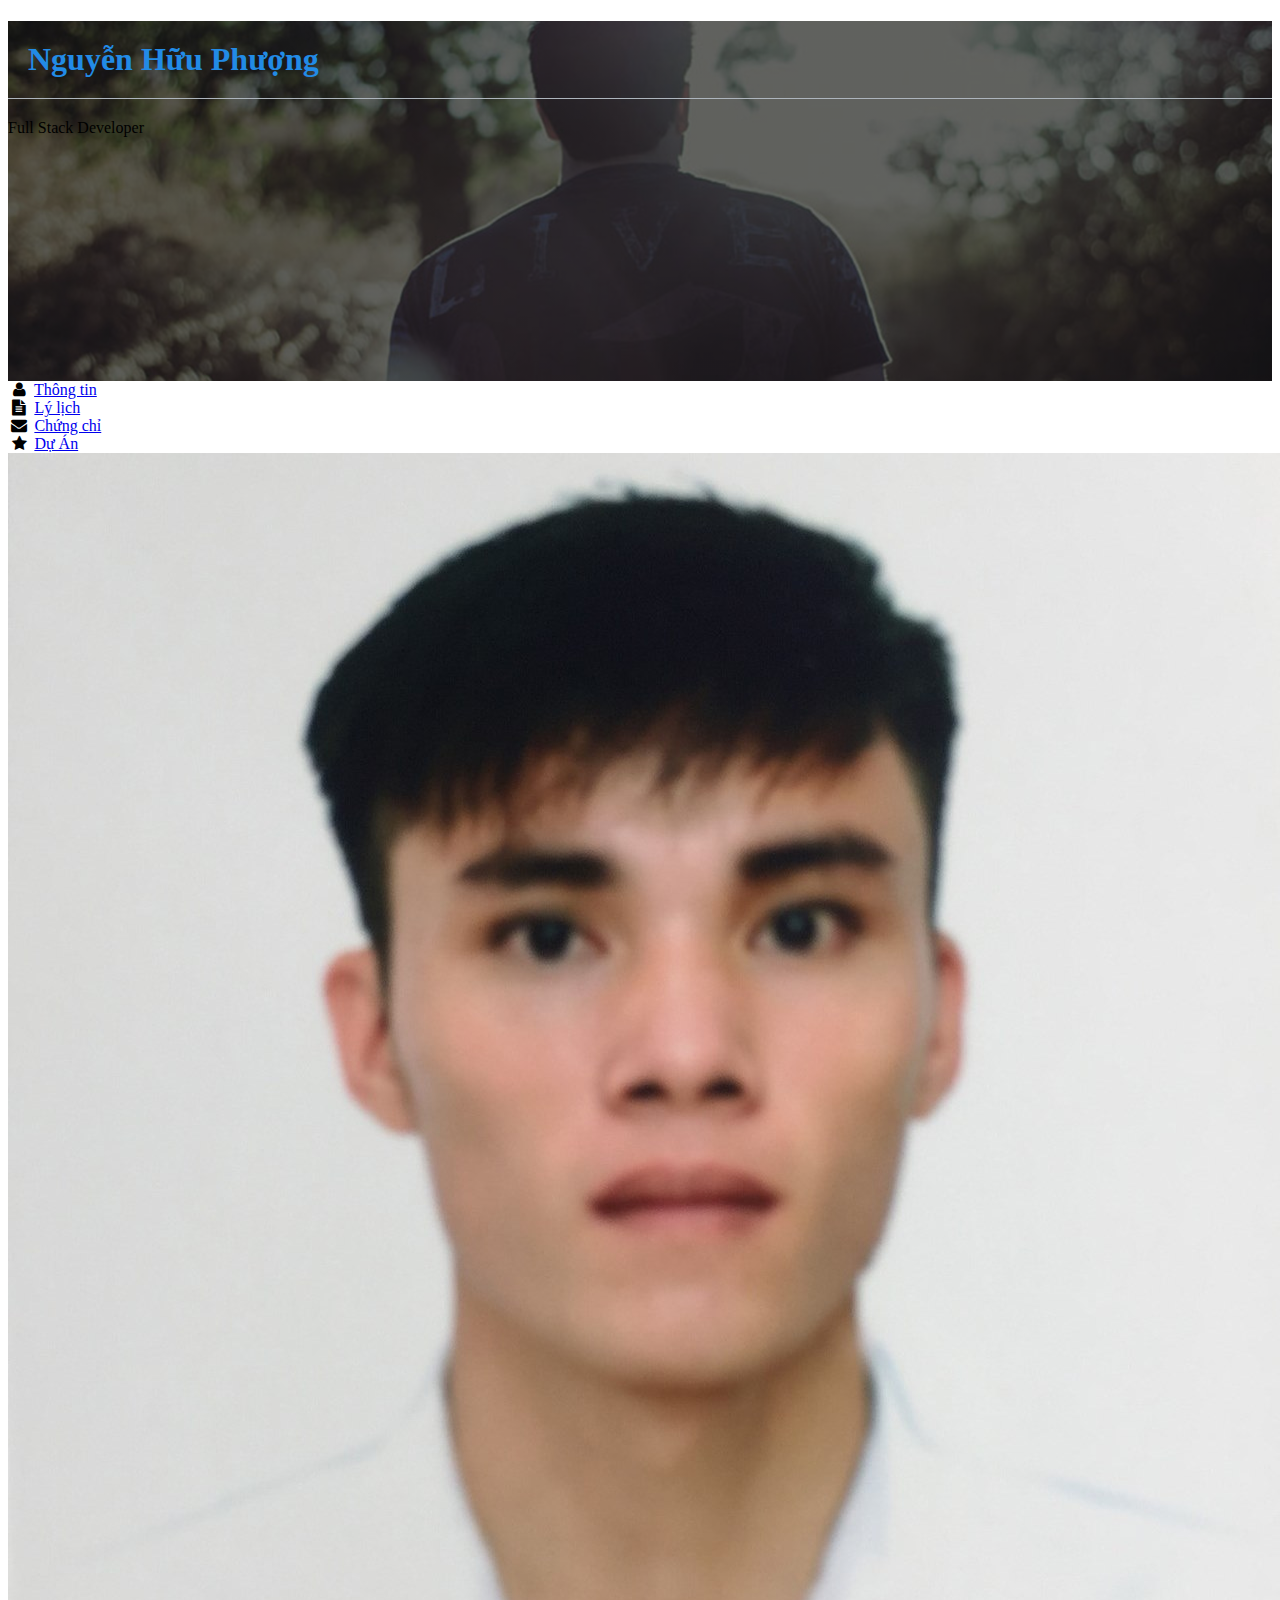
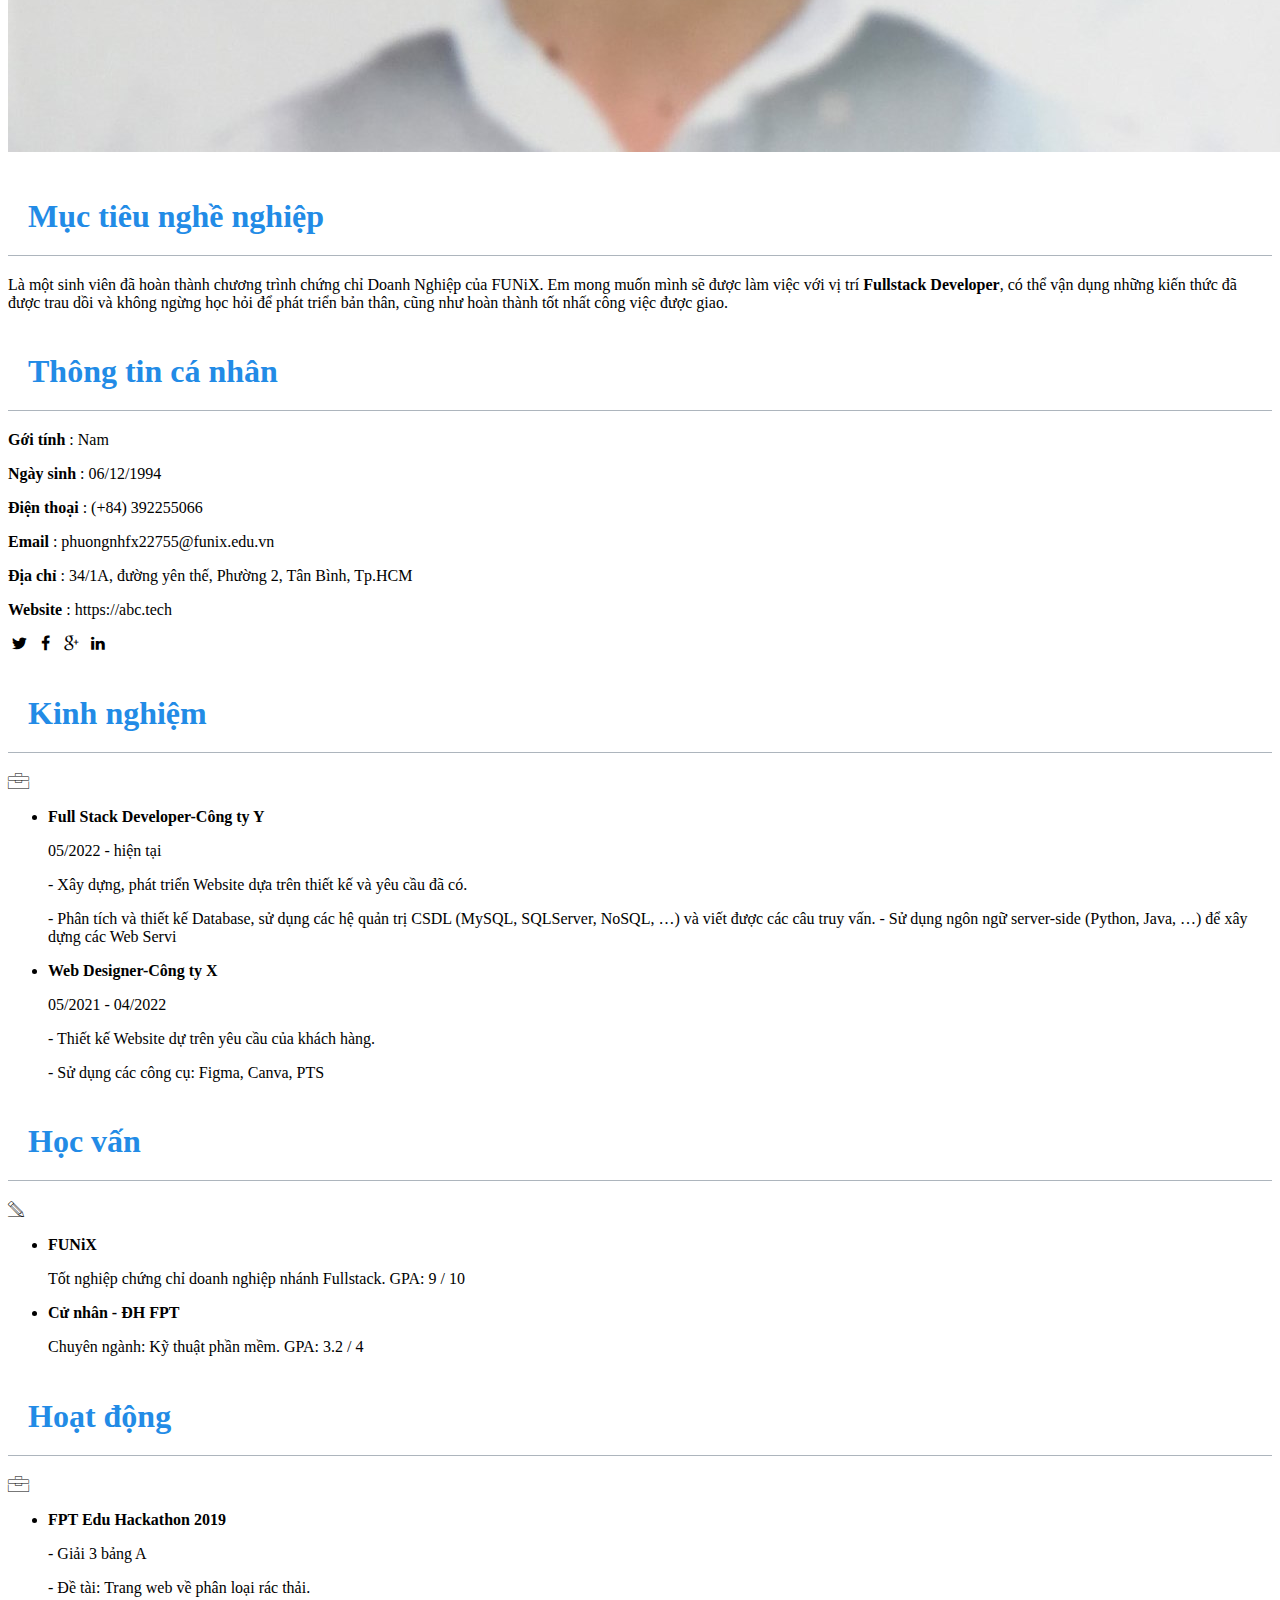
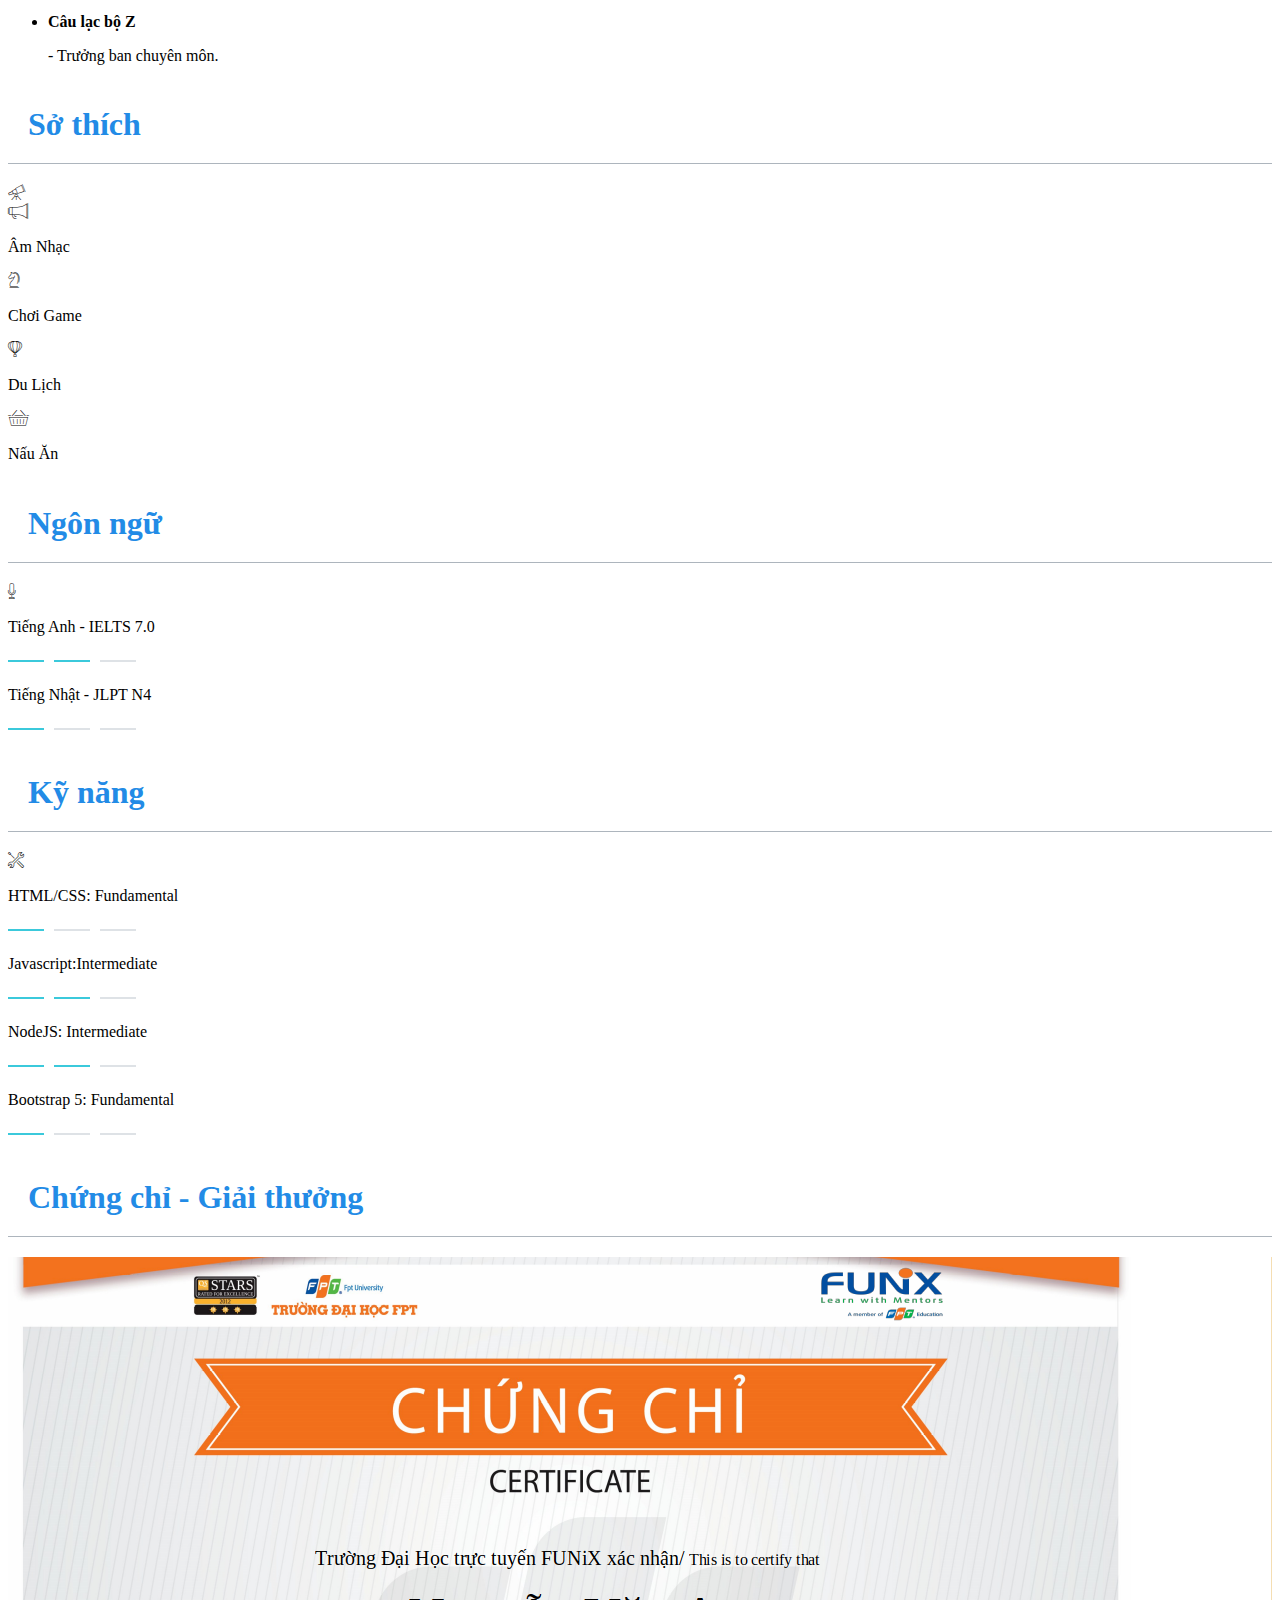
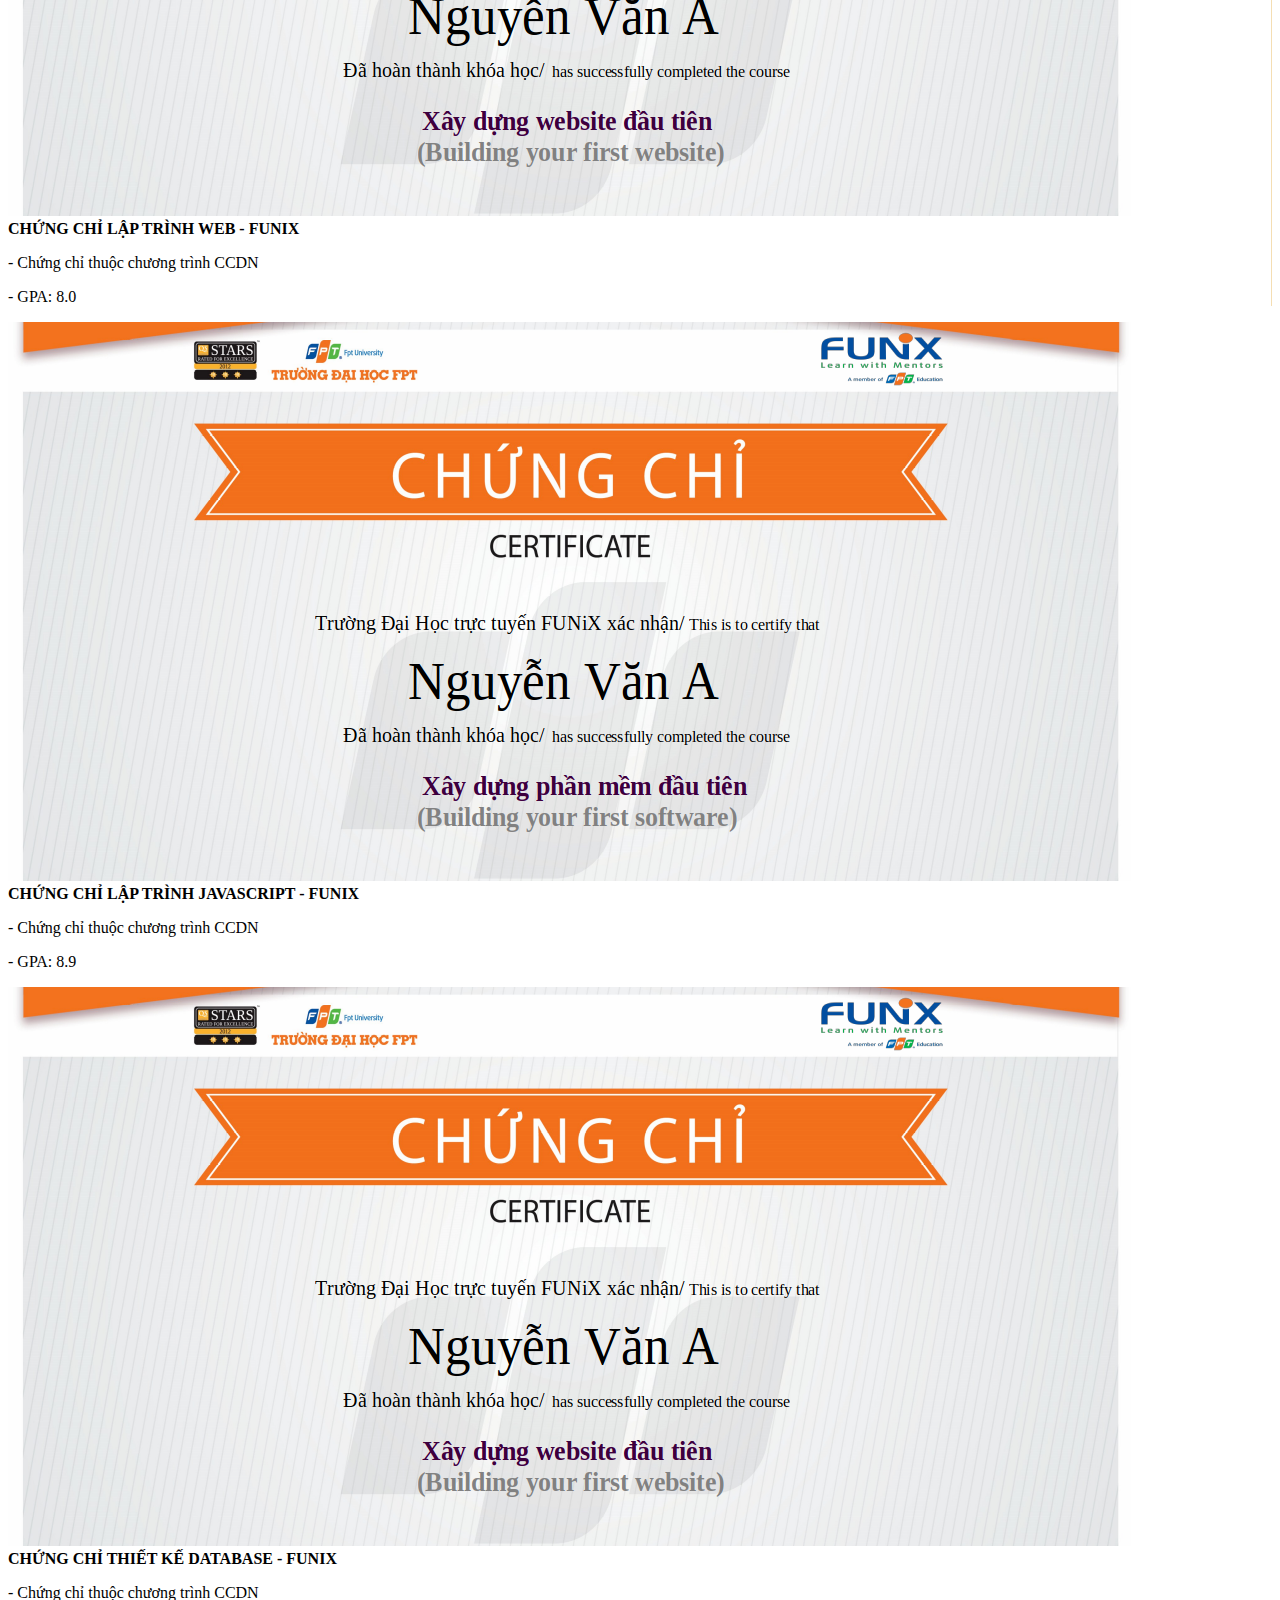
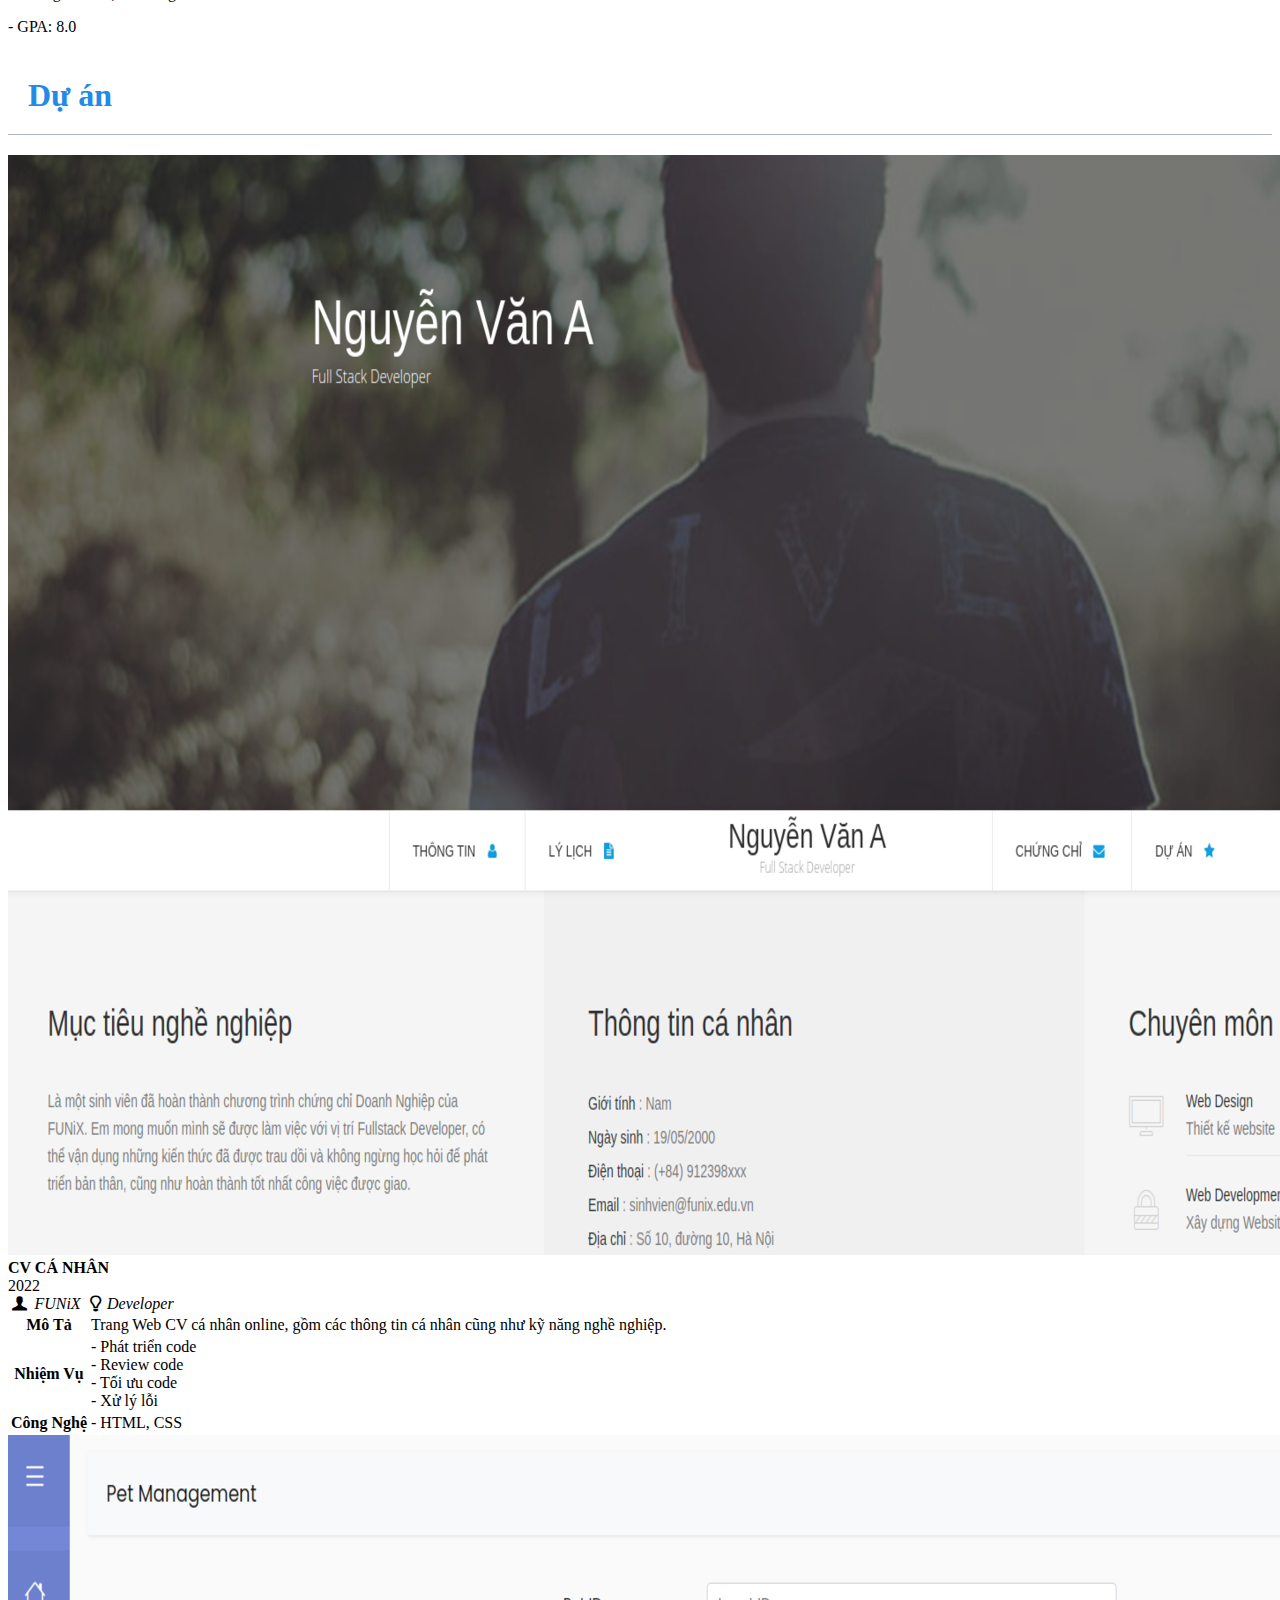
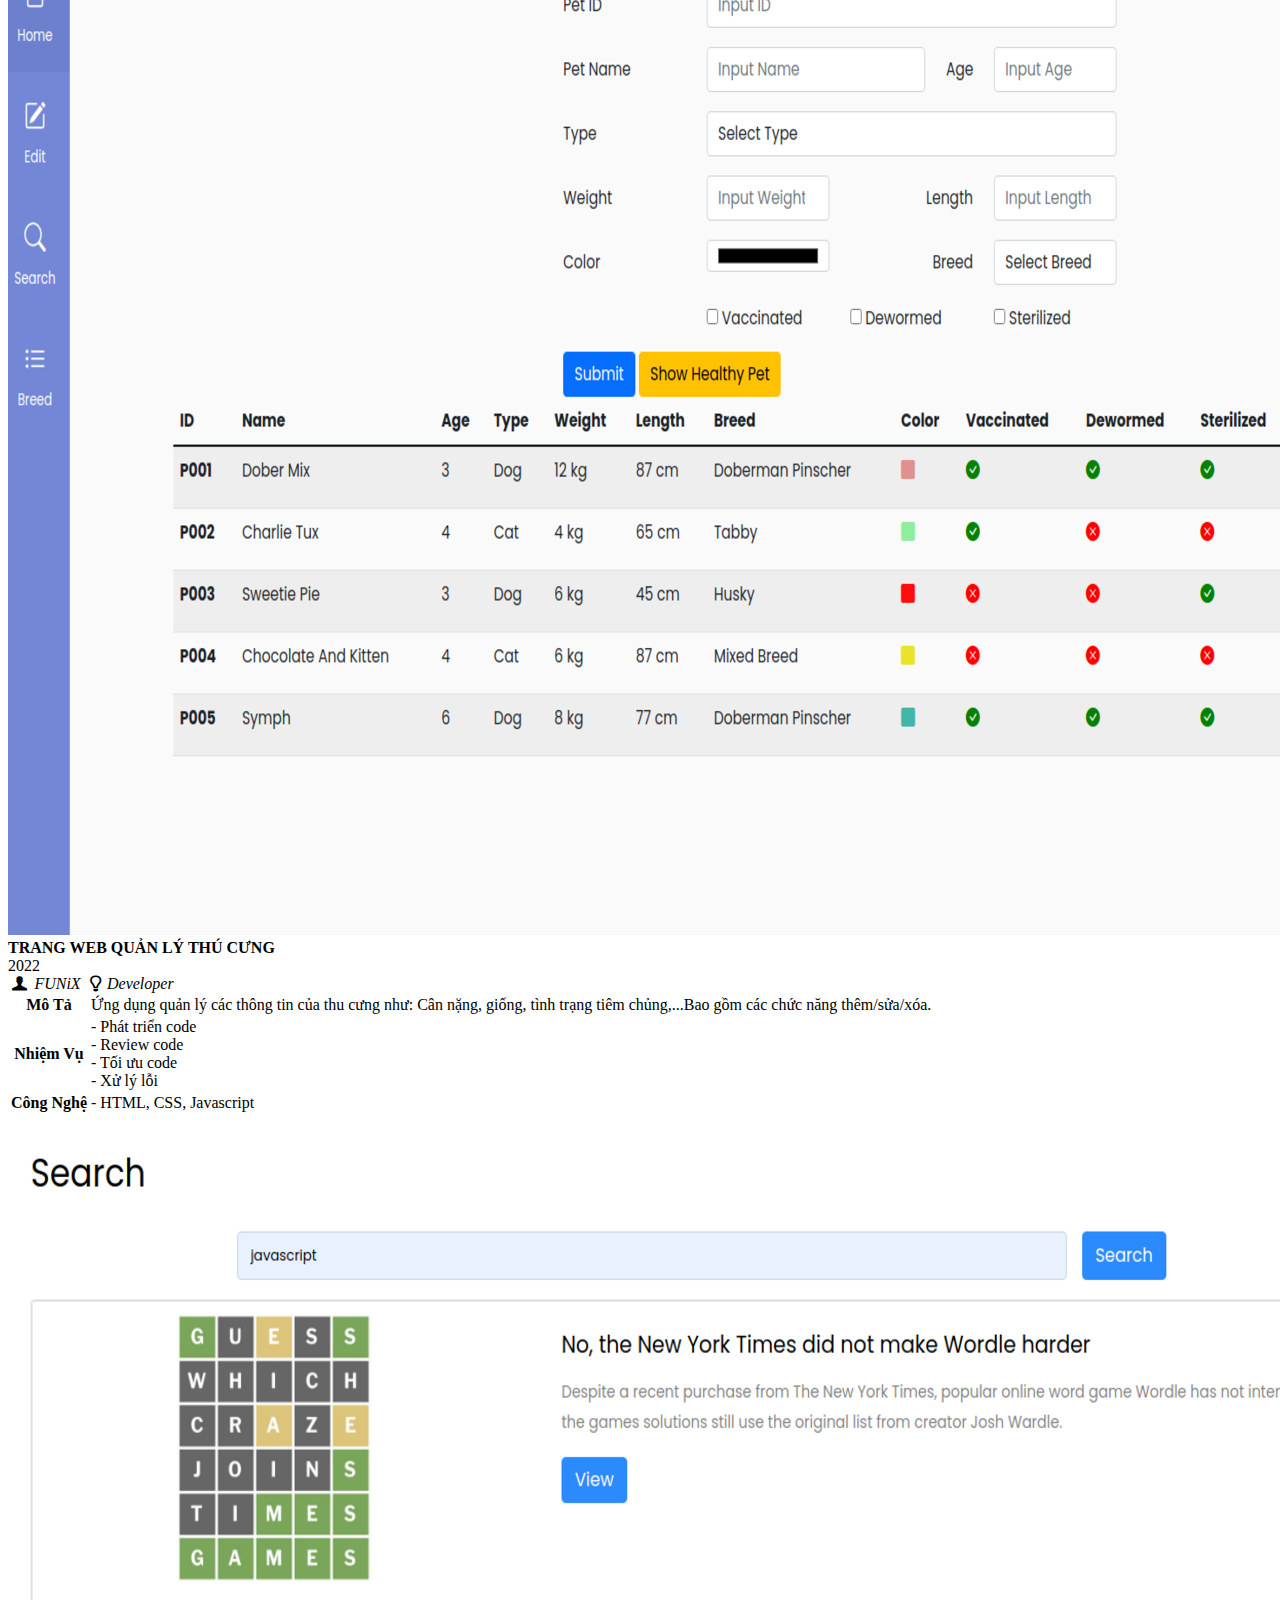
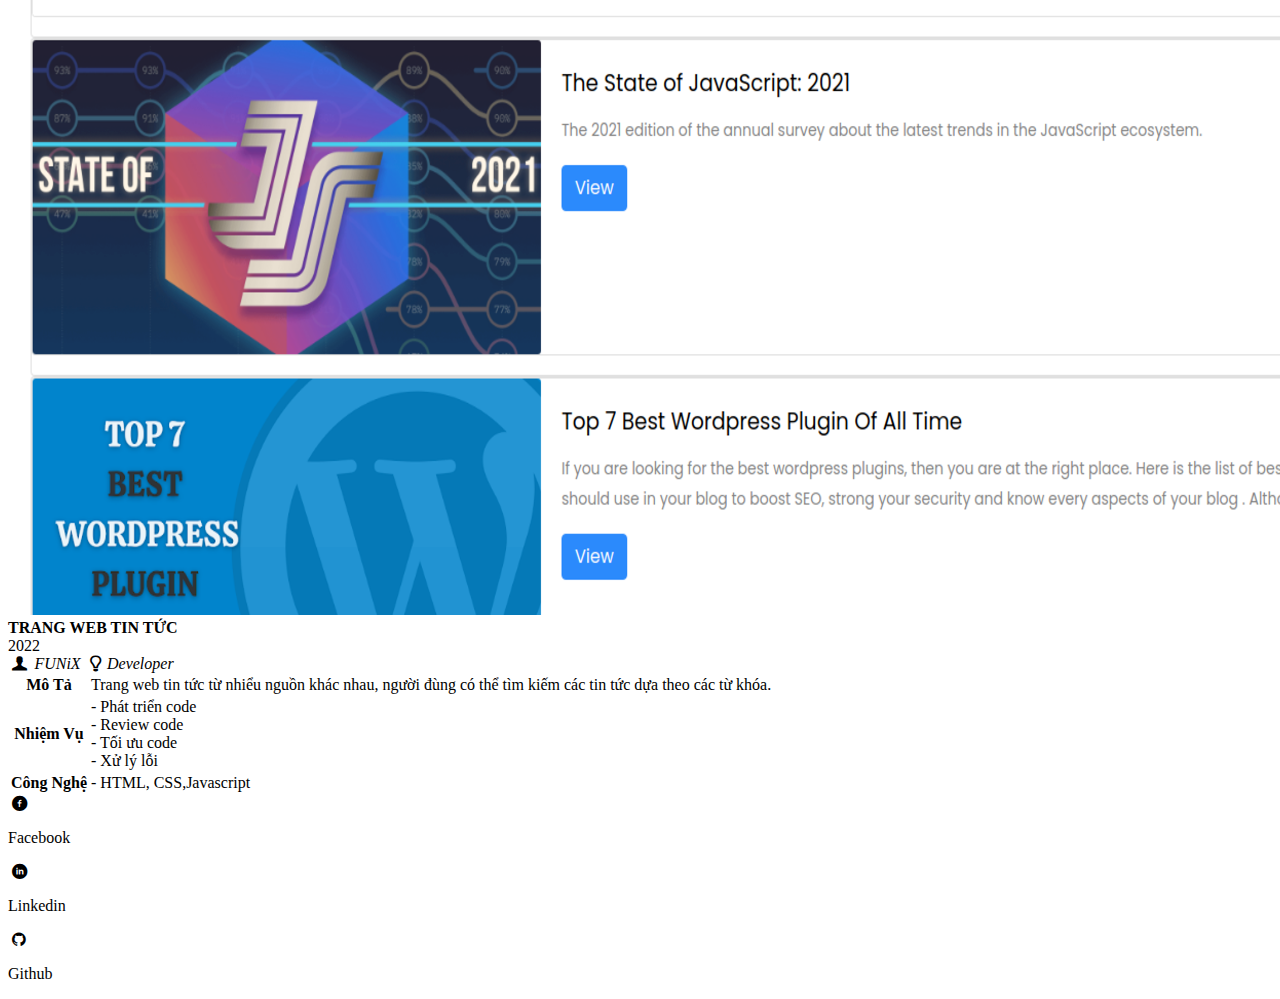
<file: index.html>
<!DOCTYPE html>
<html lang="en">
  <head>
    <meta charset="UTF-8" />
    <meta http-equiv="X-UA-Compatible" content="IE=edge" />
    <meta name="viewport" content="width=device-width, initial-scale=1.0" />
    <link rel="stylesheet" href="laptop.css" />
    <link rel="stylesheet" href="tablet.css" />
    <link rel="stylesheet" href="mobile.css" />
    <link rel="stylesheet" href="font.css" />
    <link
      href="https://fonts.googleapis.com/css2?family=Inter:wght@400;500;700&family=Rubik:wght@400;500;700&display=swap"
      rel="stylesheet"
    />
    <!--Bootstrap core css-->
    <link
      href="https://cdn.jsdelivr.net/npm/bootstrap@5.1.3/dist/css/bootstrap.min.css"
      rel="stylesheet"
      integrity="sha384-1BmE4kWBq78iYhFldvKuhfTAU6auU8tT94WrHftjDbrCEXSU1oBoqyl2QvZ6jIW3"
      crossorigin="anonymous"
    />
    <title>Assignment 03</title>
  </head>
  <body class="m-2 p-2">
    <!-- banner -->
    <div
      class="d-flex justify-content-center align-items-center text-light text-center bg-banner"
    >
      <div>
        <h1>Nguyễn Hữu Phượng</h1>
        <span>Full Stack Developer</span>
      </div>
    </div>
    <!--navbar-->
    <nav class="position-relative py-3">
      <div class="fs-5">
        <div class="d-sm-flex justify-content-center align-items-center">
          <div
            class="d-flex justify-content-start align-items-center border-start"
          >
            <i class="icon-user text-info ms-2"></i>
            <a href="#" class="nav-link text-dark">Thông tin</a>
          </div>
          <div
            class="d-flex justify-content-start align-items-center border-end border-start"
          >
            <i class="icon-doc-text-inv text-info ms-2"></i>
            <a href="#" class="nav-link text-dark">Lý lịch</a>
          </div>
          <div class="mx-5"></div>
          <div
            class="d-flex justify-content-start align-items-center border-end border-start"
          >
            <i class="icon-mail-alt text-info ms-2"></i>
            <a href="#" class="nav-link text-dark">Chứng chỉ</a>
          </div>
          <div
            class="d-flex justify-content-start align-items-center border-end"
          >
            <i class="icon-star-1 text-info ms-2"></i>
            <a href="#" class="nav-link text-dark">Dự Án</a>
          </div>
        </div>
      </div>

      <img
        src="img/hinhthe.jpg"
        alt="avartar"
        class="h-100 w-auto rounded-circle position-absolute bot-0 start-50 translate-middle avartar"
      />
    </nav>
    <!--Section-->
    <section class="mb-5">
      <div class="row">
        <div class="bg-dark bg-opacity-10 shadow-sm p-5 col">
          <h1 class="p-2">Mục tiêu nghề nghiệp</h1>
          <p>
            Là một sinh viên đã hoàn thành chương trình chứng chỉ Doanh Nghiệp
            của FUNiX. Em mong muốn mình sẽ được làm việc với vị trí
            <b>Fullstack Developer</b>, có thể vận dụng những kiến thức đã được
            trau dồi và không ngừng học hỏi để phát triển bản thân, cũng như
            hoàn thành tốt nhất công việc được giao.
          </p>
        </div>
        <div class="bg-dark bg-opacity-25 col p-5">
          <h1 class="p-2">Thông tin cá nhân</h1>
          <p><b>Gới tính</b> : Nam</p>
          <p><b>Ngày sinh</b> : 06/12/1994</p>
          <p><b>Điện thoại</b> : (+84) 392255066</p>
          <p><b>Email</b> : phuongnhfx22755@funix.edu.vn</p>
          <p>
            <b>Địa chỉ</b> : 34/1A, đường yên thế, Phường 2, Tân Bình, Tp.HCM
          </p>
          <p><b>Website</b> : https://abc.tech</p>

          <div class="ps-5 fs-5">
            <i class="p-1 icon-twitter text-info"></i>
            <i class="p-1 icon-facebook text-info"></i>
            <i class="p-1 icon-gplus text-info"></i>
            <i class="p-1 icon-linkedin text-info"></i>
          </div>
        </div>
      </div>
    </section>
    <!--Navigations-->

    <section class="container">
      <div
        class="row row-cols-auto row-cols-md-4 row-cols-sm-3 g-2 justify-content-center"
      >
        <div class="col col-sm-5 col-8 border border-1 me-2">
          <div class="d-flex justify-content-start align-items-center">
            <div>
              <h1>Kinh nghiệm</h1>
            </div>
            <div class="p-3">
              <i class="ic-toolbox"></i>
            </div>
          </div>
          <div class="job-info-text">
            <ul>
              <li>
                <strong>Full Stack Developer-Công ty Y</strong>
                <div>
                  <p>
                    05/2022 -
                    <span class="p-1 bg-info text-white rounded-pill"
                      >hiện tại</span
                    >
                  </p>
                </div>
                <p>
                  - Xây dựng, phát triển Website dựa trên thiết kế và yêu cầu đã
                  có.
                </p>
                <p>
                  - Phân tích và thiết kế Database, sử dụng các hệ quản trị CSDL
                  (MySQL, SQLServer, NoSQL, …) và viết được các câu truy vấn. -
                  Sử dụng ngôn ngữ server-side (Python, Java, …) để xây dựng các
                  Web Servi
                </p>
              </li>
              <li>
                <strong>Web Designer-Công ty X</strong>
                <div><p>05/2021 - 04/2022</p></div>
                <p>- Thiết kế Website dự trên yêu cầu của khách hàng.</p>
                <p>- Sử dụng các công cụ: Figma, Canva, PTS</p>
              </li>
            </ul>
          </div>
        </div>
        <div class="col col-sm-5 col-8 border border-1 me-2">
          <div class="d-flex justify-content-start align-items-center">
            <div><h1>Học vấn</h1></div>
            <div class="p-3"><i class="ic-pencil"></i></div>
          </div>
          <div class="job-info-text">
            <ul>
              <li>
                <strong>FUNiX</strong>
                <p>
                  Tốt nghiệp chứng chỉ doanh nghiệp nhánh Fullstack. GPA: 9 / 10
                </p>
              </li>
              <li>
                <strong>Cử nhân - ĐH FPT</strong>
                <p>Chuyên ngành: Kỹ thuật phần mềm. GPA: 3.2 / 4</p>
              </li>
            </ul>
          </div>
        </div>
        <div class="col col-sm-5 col-8 border border-1 me-2">
          <div class="d-flex justify-content-start align-items-center">
            <div><h1>Hoạt động</h1></div>
            <div class="p-3"><i class="ic-toolbox"></i></div>
          </div>
          <div class="job-info-text">
            <ul>
              <li>
                <strong>FPT Edu Hackathon 2019</strong>
                <p>- Giải 3 bảng A</p>
                <p>- Đề tài: Trang web về phân loại rác thải.</p>
              </li>
              <li>
                <strong>Câu lạc bộ Z</strong>
                <p>- Trưởng ban chuyên môn.</p>
              </li>
            </ul>
          </div>
        </div>

        <div class="col col-sm-5 col-8 border border-1 me-2">
          <div class="d-flex justify-content-start align-items-center">
            <div><h1>Sở thích</h1></div>
            <div class="p-3"><i class="ic-telescope"></i></div>
          </div>
          <div class="d-flex flex-wrap">
            <div class="d-flex flex-column align-items-center p-1">
              <i
                class="ic-megaphone text-info p-2 rounded-circle border border-info"
              ></i>
              <p>Âm Nhạc</p>
            </div>
            <div class="d-flex flex-column align-items-center p-1">
              <i
                class="ic-strategy text-info p-2 rounded-circle border border-info"
              ></i>
              <p>Chơi Game</p>
            </div>
            <div class="d-flex flex-column align-items-center p-1">
              <i
                class="ic-hotairballoon text-info p-2 rounded-circle border border-info"
              ></i>
              <p>Du Lịch</p>
            </div>
            <div class="d-flex flex-column align-items-center p-1">
              <i
                class="ic-basket text-info p-2 rounded-circle border border-info"
              ></i>
              <p>Nấu Ăn</p>
            </div>
          </div>
        </div>
        <div class="col col-sm-5 col-8 border border-1 me-2">
          <div class="d-flex justify-content-start align-items-center">
            <div><h1>Ngôn ngữ</h1></div>
            <div class="p-3"><i class="ic-mic"></i></div>
          </div>
          <div class="job-info-text">
            <p>Tiếng Anh - IELTS 7.0</p>
            <div class="lever">
              <div class="lever-on"></div>
              <div class="lever-on"></div>
              <div class="lever-of"></div>
            </div>
            <p>Tiếng Nhật - JLPT N4</p>
            <div class="lever">
              <div class="lever-on"></div>
              <div class="lever-of"></div>
              <div class="lever-of"></div>
            </div>
          </div>
        </div>

        <div class="col col-sm-5 col-8 border border-1 me-2">
          <div class="d-flex justify-content-start align-items-center">
            <div>
              <h1>Kỹ năng</h1>
            </div>
            <div class="p-3"><i class="ic-tools-2"></i></div>
          </div>
          <div class="job-info-text">
            <p>HTML/CSS: Fundamental</p>
            <div class="lever">
              <div class="lever-on"></div>
              <div class="lever-of"></div>
              <div class="lever-of"></div>
            </div>
            <p>Javascript:Intermediate</p>
            <div class="lever">
              <div class="lever-on"></div>
              <div class="lever-on"></div>
              <div class="lever-of"></div>
            </div>
            <p>NodeJS: Intermediate</p>
            <div class="lever">
              <div class="lever-on"></div>
              <div class="lever-on"></div>
              <div class="lever-of"></div>
            </div>
            <p>Bootstrap 5: Fundamental</p>
            <div class="lever">
              <div class="lever-on"></div>
              <div class="lever-of"></div>
              <div class="lever-of"></div>
            </div>
          </div>
        </div>
      </div>
    </section>
    <!--certificate-->
    <section>
      <h1 class="p-5">Chứng chỉ - Giải thưởng</h1>
      <div>
        <div
          class="d-sm-flex justify-content-between pb-5 border-bottom border-warning"
        >
          <div class="d-lg-flex pt-5 ms-5 mobile">
            <div>
              <img class="w-75 h-75" src="img/Cert_DBI.png" alt="certificate" />
            </div>
            <div>
              <strong>CHỨNG CHỈ LẬP TRÌNH WEB - FUNIX</strong>
              <p>- Chứng chỉ thuộc chương trình CCDN</p>
              <p>- GPA: 8.0</p>
            </div>
          </div>

          <div class="d-lg-flex ms-5 pt-5">
            <div>
              <img class="w-75 h-75" src="img/Cert_PRF.png" alt="certificate" />
            </div>
            <div>
              <strong>CHỨNG CHỈ LẬP TRÌNH JAVASCRIPT - FUNIX</strong>
              <p>- Chứng chỉ thuộc chương trình CCDN</p>
              <p>- GPA: 8.9</p>
            </div>
          </div>
        </div>
        <div class="row pt-5 ms-5">
          <div class="col d-lg-flex">
            <div>
              <img class="w-75 h-75" src="img/Cert_WEB.png" alt="certificate" />
            </div>
            <div>
              <strong>CHỨNG CHỈ THIẾT KẾ DATABASE - FUNIX</strong>
              <p>- Chứng chỉ thuộc chương trình CCDN</p>
              <p>- GPA: 8.0</p>
            </div>
          </div>
          <div class="col-sm"></div>
        </div>
      </div>
    </section>

    <!--project-->

    <section>
      <h1 class="p-1">Dự án</h1>
      <div class="row row-cols-1 row-cols-xs-2 row-cols-sm-3 text-muted">
        <div class="col d-flex flex-column mt-2">
          <a href="digital-cv.html"
            ><img class="w-100 h-100" src="img/project_1.png" alt="project"
          /></a>

          <div class="border p-3"><b>CV CÁ NHÂN</b></div>
          <div class="border d-flex p-2">
            <div class="align-self-start rounded-pill bg-info ps-2 pe-2">
              2022
            </div>
            <div class="d-flex flex-column ps-3">
              <i class="icon-user-1"> FUNiX</i>
              <i class="icon-lamp">Developer</i>
            </div>
          </div>
          <table>
            <tr class="border">
              <th>Mô Tả</th>
              <td>
                Trang Web CV cá nhân online, gồm các thông tin cá nhân cũng như
                kỹ năng nghề nghiệp.
              </td>
            </tr>
            <tr class="border">
              <th>Nhiệm Vụ</th>
              <td>
                - Phát triển code<br />
                - Review code<br />
                - Tối ưu code<br />
                - Xử lý lỗi
              </td>
            </tr>
            <tr class="border">
              <th>Công Nghệ</th>
              <td>- HTML, CSS</td>
            </tr>
          </table>
        </div>
        <div class="col d-flex flex-column mt-2">
          <a href="digital-cv.html"
            ><img class="w-100 h-100" src="img/project_2.png" alt="project"
          /></a>
          <div class="border p-3"><b>TRANG WEB QUẢN LÝ THÚ CƯNG</b></div>
          <div class="border d-flex p-2">
            <div class="align-self-start rounded-pill bg-info ps-2 pe-2">
              2022
            </div>
            <div class="d-flex flex-column ps-3">
              <i class="icon-user-1"> FUNiX</i>
              <i class="icon-lamp">Developer</i>
            </div>
          </div>
          <table>
            <tr class="border">
              <th>Mô Tả</th>
              <td>
                Ứng dụng quản lý các thông tin của thu cưng như: Cân nặng,
                giống, tình trạng tiêm chủng,...Bao gồm các chức năng
                thêm/sửa/xóa.
              </td>
            </tr>
            <tr class="border">
              <th>Nhiệm Vụ</th>
              <td>
                - Phát triển code<br />
                - Review code<br />
                - Tối ưu code<br />
                - Xử lý lỗi
              </td>
            </tr>
            <tr class="border">
              <th>Công Nghệ</th>
              <td>- HTML, CSS, Javascript</td>
            </tr>
          </table>
        </div>
        <div class="col d-flex flex-column mt-2">
          <a href="digital-cv.html"
            ><img class="w-100 h-100" src="img/project_3.png" alt="project"
          /></a>
          <div class="border p-3"><b>TRANG WEB TIN TỨC</b></div>
          <div class="border d-flex p-2">
            <div class="align-self-start rounded-pill bg-info ps-2 pe-2">
              2022
            </div>
            <div class="d-flex flex-column ps-3">
              <i class="icon-user-1"> FUNiX</i>
              <i class="icon-lamp">Developer</i>
            </div>
          </div>
          <table>
            <tr class="border">
              <th>Mô Tả</th>
              <td>
                Trang web tin tức từ nhiểu nguồn khác nhau, người đùng có thể
                tìm kiếm các tin tức dựa theo các từ khóa.
              </td>
            </tr>
            <tr class="border">
              <th>Nhiệm Vụ</th>
              <td>
                - Phát triển code<br />
                - Review code<br />
                - Tối ưu code<br />
                - Xử lý lỗi
              </td>
            </tr>
            <tr class="border">
              <th>Công Nghệ</th>
              <td>- HTML, CSS,Javascript</td>
            </tr>
          </table>
        </div>
      </div>
    </section>

    <!--Footer-->

    <footer
      class="fs-5 my-5 py-3 bg-dark bg-opacity-10 d-flex justify-content-center"
    >
      <i class="icon-facebook-circled text-info px-3"></i>
      <p class="d-none d-sm-block">Facebook</p>
      <i class="icon-linkedin-circled text-info px-3"></i>
      <p class="d-none d-sm-block">Linkedin</p>
      <i class="icon-github-circled text-info px-3"></i>
      <p class="d-none d-sm-block">Github</p>
    </footer>
    <!--javaScript Bundle with popper-->
    <script
      src="https://cdn.jsdelivr.net/npm/bootstrap@5.1.3/dist/js/bootstrap.bundle.min.js"
      integrity="sha384-ka7Sk0Gln4gmtz2MlQnikT1wXgYsOg+OMhuP+IlRH9sENBO0LRn5q+8nbTov4+1p"
      crossorigin="anonymous"
    ></script>
  </body>
</html>
</file>
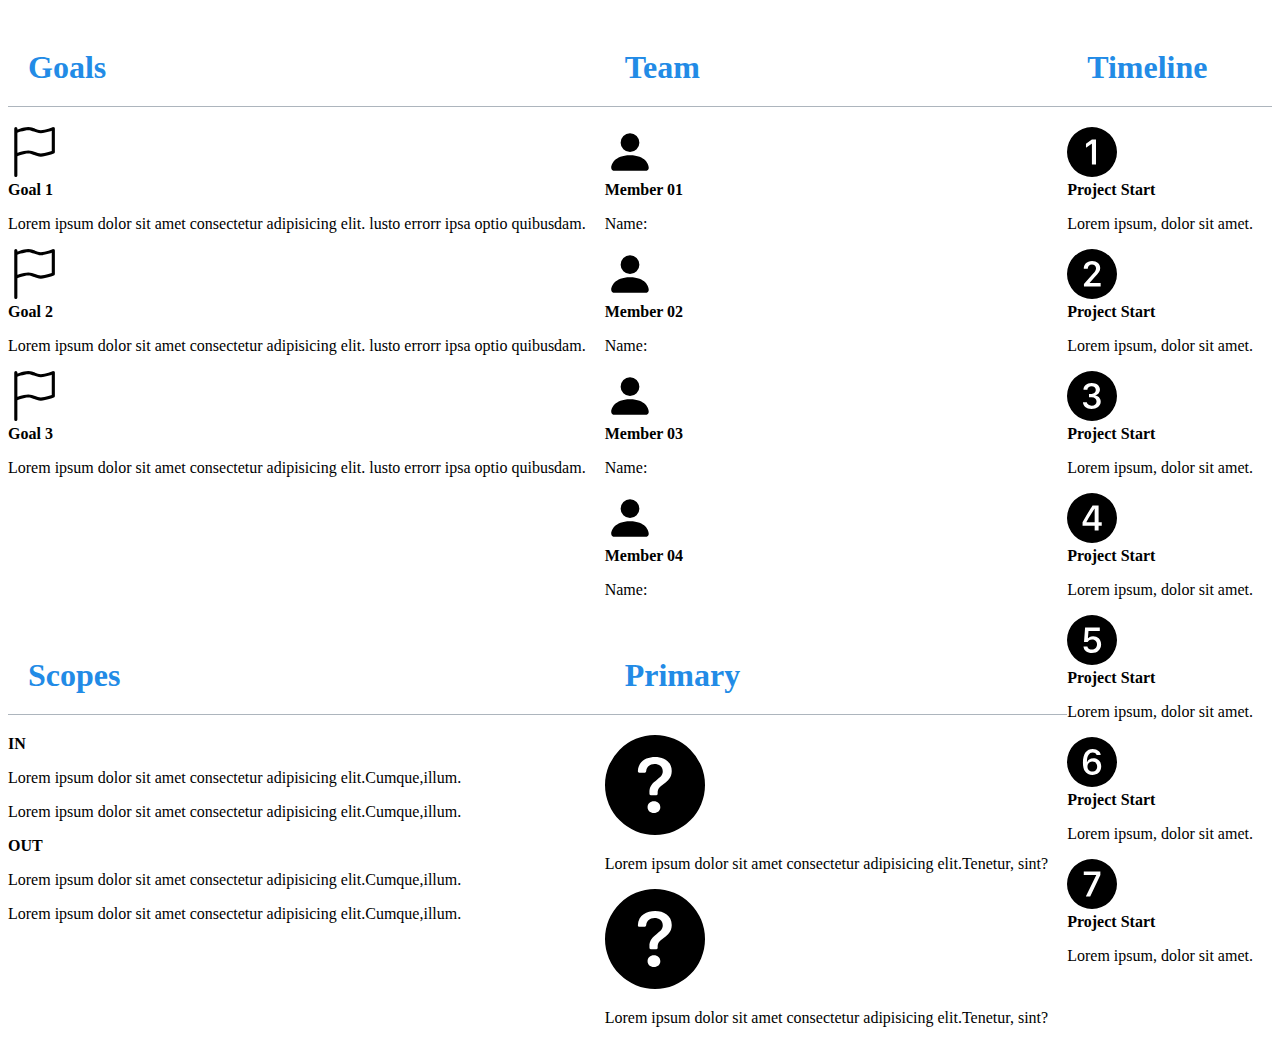
<file: digital-cv.html>
<!DOCTYPE html>
<html lang="en">
  <head>
    <meta charset="UTF-8" />
    <meta http-equiv="X-UA-Compatible" content="IE=edge" />
    <meta name="viewport" content="width=device-width, initial-scale=1.0" />
    <link rel="stylesheet" href="laptop.css" />
    <link rel="stylesheet" href="tablet.css" />
    <link rel="stylesheet" href="mobile.css" />
    <link rel="stylesheet" href="font.css" />
    <link
      href="https://fonts.googleapis.com/css2?family=Inter:wght@400;500;700&family=Rubik:wght@400;500;700&display=swap"
      rel="stylesheet"
    />
    <!--Bootstrap core css-->
    <link
      href="https://cdn.jsdelivr.net/npm/bootstrap@5.1.3/dist/css/bootstrap.min.css"
      rel="stylesheet"
      integrity="sha384-1BmE4kWBq78iYhFldvKuhfTAU6auU8tT94WrHftjDbrCEXSU1oBoqyl2QvZ6jIW3"
      crossorigin="anonymous"
    />
    <title>Assignment 03</title>
  </head>
</html>
<body>
  <div class="container">
    <div class="grid-container border border-primary border-5">
      <div class="g-goals border border-primary border-5 p-3">
      <h1>Goals</h1>
      <div class="d-lg-flex">
        <svg
          xmlns="http://www.w3.org/2000/svg"
          width="50"
          height="50"
          fill="currentColor"
          class="bi bi-flag m-4"
          viewBox="0 0 16 16"
        >
          <path
            d="M14.778.085A.5.5 0 0 1 15 .5V8a.5.5 0 0 1-.314.464L14.5 8l.186.464-.003.001-.006.003-.023.009a12.435 12.435 0 0 1-.397.15c-.264.095-.631.223-1.047.35-.816.252-1.879.523-2.71.523-.847 0-1.548-.28-2.158-.525l-.028-.01C7.68 8.71 7.14 8.5 6.5 8.5c-.7 0-1.638.23-2.437.477A19.626 19.626 0 0 0 3 9.342V15.5a.5.5 0 0 1-1 0V.5a.5.5 0 0 1 1 0v.282c.226-.079.496-.17.79-.26C4.606.272 5.67 0 6.5 0c.84 0 1.524.277 2.121.519l.043.018C9.286.788 9.828 1 10.5 1c.7 0 1.638-.23 2.437-.477a19.587 19.587 0 0 0 1.349-.476l.019-.007.004-.002h.001M14 1.221c-.22.078-.48.167-.766.255-.81.252-1.872.523-2.734.523-.886 0-1.592-.286-2.203-.534l-.008-.003C7.662 1.21 7.139 1 6.5 1c-.669 0-1.606.229-2.415.478A21.294 21.294 0 0 0 3 1.845v6.433c.22-.078.48-.167.766-.255C4.576 7.77 5.638 7.5 6.5 7.5c.847 0 1.548.28 2.158.525l.028.01C9.32 8.29 9.86 8.5 10.5 8.5c.668 0 1.606-.229 2.415-.478A21.317 21.317 0 0 0 14 7.655V1.222z"
          />
        </svg>
        <div>
          <span><b>Goal 1</b></span>
          <p>Lorem ipsum dolor sit amet consectetur adipisicing elit. lusto errorr ipsa optio quibusdam.</option></p>
        </div>
        </div>
        <div class="d-lg-flex">
          <svg
            xmlns="http://www.w3.org/2000/svg"
            width="50"
          height="50"
            fill="currentColor"
            class="bi bi-flag m-4"
            viewBox="0 0 16 16"
          >
            <path
              d="M14.778.085A.5.5 0 0 1 15 .5V8a.5.5 0 0 1-.314.464L14.5 8l.186.464-.003.001-.006.003-.023.009a12.435 12.435 0 0 1-.397.15c-.264.095-.631.223-1.047.35-.816.252-1.879.523-2.71.523-.847 0-1.548-.28-2.158-.525l-.028-.01C7.68 8.71 7.14 8.5 6.5 8.5c-.7 0-1.638.23-2.437.477A19.626 19.626 0 0 0 3 9.342V15.5a.5.5 0 0 1-1 0V.5a.5.5 0 0 1 1 0v.282c.226-.079.496-.17.79-.26C4.606.272 5.67 0 6.5 0c.84 0 1.524.277 2.121.519l.043.018C9.286.788 9.828 1 10.5 1c.7 0 1.638-.23 2.437-.477a19.587 19.587 0 0 0 1.349-.476l.019-.007.004-.002h.001M14 1.221c-.22.078-.48.167-.766.255-.81.252-1.872.523-2.734.523-.886 0-1.592-.286-2.203-.534l-.008-.003C7.662 1.21 7.139 1 6.5 1c-.669 0-1.606.229-2.415.478A21.294 21.294 0 0 0 3 1.845v6.433c.22-.078.48-.167.766-.255C4.576 7.77 5.638 7.5 6.5 7.5c.847 0 1.548.28 2.158.525l.028.01C9.32 8.29 9.86 8.5 10.5 8.5c.668 0 1.606-.229 2.415-.478A21.317 21.317 0 0 0 14 7.655V1.222z"
            />
          </svg>
          <div>
            <span><b>Goal 2</b></span>
            <p>Lorem ipsum dolor sit amet consectetur adipisicing elit. lusto errorr ipsa optio quibusdam.</option></p>
          </div>
          </div>
          <div class="d-lg-flex">
            <svg
              xmlns="http://www.w3.org/2000/svg"
              width="50"
          height="50"
              fill="currentColor"
              class="bi bi-flag m-4"
              viewBox="0 0 16 16"
            >
              <path
                d="M14.778.085A.5.5 0 0 1 15 .5V8a.5.5 0 0 1-.314.464L14.5 8l.186.464-.003.001-.006.003-.023.009a12.435 12.435 0 0 1-.397.15c-.264.095-.631.223-1.047.35-.816.252-1.879.523-2.71.523-.847 0-1.548-.28-2.158-.525l-.028-.01C7.68 8.71 7.14 8.5 6.5 8.5c-.7 0-1.638.23-2.437.477A19.626 19.626 0 0 0 3 9.342V15.5a.5.5 0 0 1-1 0V.5a.5.5 0 0 1 1 0v.282c.226-.079.496-.17.79-.26C4.606.272 5.67 0 6.5 0c.84 0 1.524.277 2.121.519l.043.018C9.286.788 9.828 1 10.5 1c.7 0 1.638-.23 2.437-.477a19.587 19.587 0 0 0 1.349-.476l.019-.007.004-.002h.001M14 1.221c-.22.078-.48.167-.766.255-.81.252-1.872.523-2.734.523-.886 0-1.592-.286-2.203-.534l-.008-.003C7.662 1.21 7.139 1 6.5 1c-.669 0-1.606.229-2.415.478A21.294 21.294 0 0 0 3 1.845v6.433c.22-.078.48-.167.766-.255C4.576 7.77 5.638 7.5 6.5 7.5c.847 0 1.548.28 2.158.525l.028.01C9.32 8.29 9.86 8.5 10.5 8.5c.668 0 1.606-.229 2.415-.478A21.317 21.317 0 0 0 14 7.655V1.222z"
              />
            </svg>
            <div>
              <span><b>Goal 3</b></span>
              <p>Lorem ipsum dolor sit amet consectetur adipisicing elit. lusto errorr ipsa optio quibusdam.</option></p>
            </div>
      </div>
    </div>

<div class=" g-team border border-primary border-5 p-3">
  <h1>Team</h1>
  <div class="d-flex">
    <svg xmlns="http://www.w3.org/2000/svg" width="50"
    height="50" fill="currentColor" class="bi bi-person-fill m-4" viewBox="0 0 16 16">
      <path d="M3 14s-1 0-1-1 1-4 6-4 6 3 6 4-1 1-1 1H3Zm5-6a3 3 0 1 0 0-6 3 3 0 0 0 0 6Z"/>
    </svg>
    <div>
      <span><b>Member 01</b></span>
      <p>Name:</option></p>
    </div>
    </div>
    <div class="d-flex">
      <svg xmlns="http://www.w3.org/2000/svg" width="50" height="50" fill="currentColor" class="m-4 bi bi-person-fill" viewBox="0 0 16 16">
        <path d="M3 14s-1 0-1-1 1-4 6-4 6 3 6 4-1 1-1 1H3Zm5-6a3 3 0 1 0 0-6 3 3 0 0 0 0 6Z"/>
      </svg>
      <div>
        <span><b>Member 02</b></span>
        <p>Name:</option></p>
      </div>
      </div>
      <div class="d-flex">
        <svg xmlns="http://www.w3.org/2000/svg" width="50" height="50" fill="currentColor" class="m-4 bi bi-person-fill" viewBox="0 0 16 16">
          <path d="M3 14s-1 0-1-1 1-4 6-4 6 3 6 4-1 1-1 1H3Zm5-6a3 3 0 1 0 0-6 3 3 0 0 0 0 6Z"/>
        </svg>
        <div>
          <span><b>Member 03</b></span>
          <p>Name:</option></p>
        </div>
  </div>
  <div class="d-flex">
    <svg xmlns="http://www.w3.org/2000/svg" width="50" height="50" fill="currentColor" class="m-4 bi bi-person-fill" viewBox="0 0 16 16">
      <path d="M3 14s-1 0-1-1 1-4 6-4 6 3 6 4-1 1-1 1H3Zm5-6a3 3 0 1 0 0-6 3 3 0 0 0 0 6Z"/>
    </svg>
    <div>
      <span><b>Member 04</b></span>
      <p>Name:</option></p>
    </div>
</div>
</div>
<div class="g-timeline border border-primary border-5 p-3">
  <h1>Timeline</h1>
  <div class="d-flex">
    <svg xmlns="http://www.w3.org/2000/svg" width="50" height="50" fill="currentColor" class="bi bi-1-circle-fill text-info m-4" viewBox="0 0 16 16">
      <path d="M16 8A8 8 0 1 1 0 8a8 8 0 0 1 16 0ZM9.283 4.002H7.971L6.072 5.385v1.271l1.834-1.318h.065V12h1.312V4.002Z"/>
    </svg>
    <div>
      <span><b>Project Start</b></span>
      <p>Lorem ipsum, dolor sit amet.</p>
    </div>
    </div>
    <div class="d-flex">
      <svg xmlns="http://www.w3.org/2000/svg" width="50" height="50" fill="currentColor" class="bi bi-2-circle-fill text-info m-4" viewBox="0 0 16 16">
        <path d="M16 8A8 8 0 1 1 0 8a8 8 0 0 1 16 0ZM6.646 6.24c0-.691.493-1.306 1.336-1.306.756 0 1.313.492 1.313 1.236 0 .697-.469 1.23-.902 1.705l-2.971 3.293V12h5.344v-1.107H7.268v-.077l1.974-2.22.096-.107c.688-.763 1.287-1.428 1.287-2.43 0-1.266-1.031-2.215-2.613-2.215-1.758 0-2.637 1.19-2.637 2.402v.065h1.271v-.07Z"/>
      </svg>
      <div>
        <span><b>Project Start</b></span>
      <p>Lorem ipsum, dolor sit amet.</p>
      </div>
      </div>
      <div class="d-flex">
        <svg xmlns="http://www.w3.org/2000/svg" width="50" height="50" fill="currentColor" class="bi bi-3-circle-fill text-info m-4" viewBox="0 0 16 16">
          <path d="M16 8A8 8 0 1 1 0 8a8 8 0 0 1 16 0Zm-8.082.414c.92 0 1.535.54 1.541 1.318.012.791-.615 1.36-1.588 1.354-.861-.006-1.482-.469-1.54-1.066H5.104c.047 1.177 1.05 2.144 2.754 2.144 1.653 0 2.954-.937 2.93-2.396-.023-1.278-1.031-1.846-1.734-1.916v-.07c.597-.1 1.505-.739 1.482-1.876-.03-1.177-1.043-2.074-2.637-2.062-1.675.006-2.59.984-2.625 2.12h1.248c.036-.556.557-1.054 1.348-1.054.785 0 1.348.486 1.348 1.195.006.715-.563 1.237-1.342 1.237h-.838v1.072h.879Z"/>
        </svg>
        <div>
          <span><b>Project Start</b></span>
      <p>Lorem ipsum, dolor sit amet.</p>
        </div>
  </div>
  <div class="d-flex">
    <svg xmlns="http://www.w3.org/2000/svg" width="50" height="50" fill="currentColor" class="bi bi-4-circle-fill text-info m-4" viewBox="0 0 16 16">
      <path d="M16 8A8 8 0 1 1 0 8a8 8 0 0 1 16 0ZM7.519 5.057c-.886 1.418-1.772 2.838-2.542 4.265v1.12H8.85V12h1.26v-1.559h1.007V9.334H10.11V4.002H8.176c-.218.352-.438.703-.657 1.055ZM6.225 9.281v.053H8.85V5.063h-.065c-.867 1.33-1.787 2.806-2.56 4.218Z"/>
    </svg>
    <div>
      <span><b>Project Start</b></span>
      <p>Lorem ipsum, dolor sit amet.</p>
    </div>
</div>
<div class="d-flex">
  <svg xmlns="http://www.w3.org/2000/svg" width="50" height="50" fill="currentColor" class="bi bi-5-circle-fill text-info m-4" viewBox="0 0 16 16">
    <path d="M16 8A8 8 0 1 1 0 8a8 8 0 0 1 16 0Zm-8.006 4.158c1.74 0 2.924-1.119 2.924-2.806 0-1.641-1.178-2.584-2.56-2.584-.897 0-1.442.421-1.612.68h-.064l.193-2.344h3.621V4.002H5.791L5.445 8.63h1.149c.193-.358.668-.809 1.435-.809.85 0 1.582.604 1.582 1.57 0 1.085-.779 1.682-1.57 1.682-.697 0-1.389-.31-1.53-1.031H5.276c.065 1.213 1.149 2.115 2.72 2.115Z"/>
  </svg>
  <div>
    <span><b>Project Start</b></span>
    <p>Lorem ipsum, dolor sit amet.</p>
  </div>
</div>
<div class="d-flex">
  <svg xmlns="http://www.w3.org/2000/svg" width="50" height="50" fill="currentColor" class="bi bi-6-circle-fill text-info m-4" viewBox="0 0 16 16">
    <path d="M16 8A8 8 0 1 1 0 8a8 8 0 0 1 16 0ZM8.21 3.855c-1.868 0-3.116 1.395-3.116 4.407 0 1.183.228 2.039.597 2.642.569.926 1.477 1.254 2.409 1.254 1.629 0 2.847-1.013 2.847-2.783 0-1.676-1.254-2.555-2.508-2.555-1.125 0-1.752.61-1.98 1.155h-.082c-.012-1.946.727-3.036 1.805-3.036.802 0 1.213.457 1.312.815h1.29c-.06-.908-.962-1.899-2.573-1.899Zm-.099 4.008c-.92 0-1.564.65-1.564 1.576 0 1.032.703 1.635 1.558 1.635.868 0 1.553-.533 1.553-1.629 0-1.06-.744-1.582-1.547-1.582Z"/>
  </svg>
  <div>
    <span><b>Project Start</b></span>
      <p>Lorem ipsum, dolor sit amet.</p>
  </div>
</div>
<div class="d-flex">
  <svg xmlns="http://www.w3.org/2000/svg" width="50" height="50" fill="currentColor" class="bi bi-7-circle-fill text-info m-4" viewBox="0 0 16 16">
    <path d="M16 8A8 8 0 1 1 0 8a8 8 0 0 1 16 0ZM5.37 5.11h3.972v.07L6.025 12H7.42l3.258-6.85V4.002H5.369v1.107Z"/>
  </svg>
  <div>
    <span><b>Project Start</b></span>
      <p>Lorem ipsum, dolor sit amet.</p>
  </div>
</div>
</div>
<div class="g-scopes border border-primary border-5 p-3">
  <h1>Scopes</h1>
  <div class="d-flex">
  <div class="p-4">
    <P class="m-4 fs-5"><b>IN</b></P>
    <div>
      <p>Lorem ipsum dolor sit amet consectetur adipisicing elit.Cumque,illum.</p>
      <p>Lorem ipsum dolor sit amet consectetur adipisicing elit.Cumque,illum.</p>
    </div>
    </div>
    <div class="p-4">
      <P class="m-4 fs-5"><b>OUT</b></P>
      <div>
        <p>Lorem ipsum dolor sit amet consectetur adipisicing elit.Cumque,illum.</p>
        <p>Lorem ipsum dolor sit amet consectetur adipisicing elit.Cumque,illum.</p>
      </div>
      </div>
    </div>
      
  



</div>
<div class="g-primary border border-primary border-5 p-3">
  <h1>Primary</h1>
  <div class="d-flex">
    <svg xmlns="http://www.w3.org/2000/svg" width="100" height="100" fill="currentColor" class="m-4 bi bi-question-circle-fill" viewBox="0 0 16 16">
      <path d="M16 8A8 8 0 1 1 0 8a8 8 0 0 1 16 0zM5.496 6.033h.825c.138 0 .248-.113.266-.25.09-.656.54-1.134 1.342-1.134.686 0 1.314.343 1.314 1.168 0 .635-.374.927-.965 1.371-.673.489-1.206 1.06-1.168 1.987l.003.217a.25.25 0 0 0 .25.246h.811a.25.25 0 0 0 .25-.25v-.105c0-.718.273-.927 1.01-1.486.609-.463 1.244-.977 1.244-2.056 0-1.511-1.276-2.241-2.673-2.241-1.267 0-2.655.59-2.75 2.286a.237.237 0 0 0 .241.247zm2.325 6.443c.61 0 1.029-.394 1.029-.927 0-.552-.42-.94-1.029-.94-.584 0-1.009.388-1.009.94 0 .533.425.927 1.01.927z"/>
    </svg>
    <div>
      <p>Lorem ipsum dolor sit amet consectetur adipisicing elit.Tenetur, sint?</p>
      
    </div>
    </div>
    <div class="d-flex">
      <svg xmlns="http://www.w3.org/2000/svg" width="100" height="100" fill="currentColor" class="m-4 bi bi-question-circle-fill" viewBox="0 0 16 16">
        <path d="M16 8A8 8 0 1 1 0 8a8 8 0 0 1 16 0zM5.496 6.033h.825c.138 0 .248-.113.266-.25.09-.656.54-1.134 1.342-1.134.686 0 1.314.343 1.314 1.168 0 .635-.374.927-.965 1.371-.673.489-1.206 1.06-1.168 1.987l.003.217a.25.25 0 0 0 .25.246h.811a.25.25 0 0 0 .25-.25v-.105c0-.718.273-.927 1.01-1.486.609-.463 1.244-.977 1.244-2.056 0-1.511-1.276-2.241-2.673-2.241-1.267 0-2.655.59-2.75 2.286a.237.237 0 0 0 .241.247zm2.325 6.443c.61 0 1.029-.394 1.029-.927 0-.552-.42-.94-1.029-.94-.584 0-1.009.388-1.009.94 0 .533.425.927 1.01.927z"/>
      </svg>
      <div>
        <p>Lorem ipsum dolor sit amet consectetur adipisicing elit.Tenetur, sint?</p>
    
      </div>
      </div>
      
  



</div>
</div>
</div>
  <script
    src="https://cdn.jsdelivr.net/npm/bootstrap@5.1.3/dist/js/bootstrap.bundle.min.js"
    integrity="sha384-ka7Sk0Gln4gmtz2MlQnikT1wXgYsOg+OMhuP+IlRH9sENBO0LRn5q+8nbTov4+1p"
    crossorigin="anonymous"
  ></script>
</body>
</file>
<file: laptop.css>
/*banner*/
.bg-banner {
  background-image: linear-gradient(rgba(0, 0, 0, 0.6), rgba(0, 0, 0, 0.6)),
    url(img/banner.jpg);
  background-size: cover;
  height: 40vh;
  width: auto;
}
.lever {
  width: 128px;
  margin-top: 24px;
  margin-bottom: 24px;
  display: flex;
  gap: 10px;
}
.lever-on {
  width: 36px;
  padding: 1px;
  background-color: #3bc9db;
}
.lever-of {
  width: 36px;
  padding: 1px;
  background-color: #dee2e6;
}
.mobile {
  border-right: 1px solid wheat;
}
/*digital-cv*/
.grid-container{
  display: grid;
  grid-template-columns: auto auto auto;
}
.g-timeline{
  grid-column:3 ;
  grid-row: 1/span 3;
}
h1{
  color: #228be6;
  padding: 20px;
  margin-bottom: 20px;
  border-bottom: 1px solid #adb5bd;
}
/*	
xs <576px
sm ≥576px
md ≥768px
lg ≥992px
xl ≥1200px
xxl ≥1400px
</file>
<file: tablet.css>
/*Tablet*/
@media (max-width: 1000px) {
  .avartar {
    display: none;
  }
  .grid-container {
    display: block;
  }
}
</file>
<file: mobile.css>
/*mobile*/
@media (max-width: 576px) {
  .bg-banner {
    height: 20vh;
  }
  .mobile {
    border-right: none;
    border-bottom: 2px solid wheat;
  }
  .grid-container {
    display: block;
  }
}
</file>
<file: font.css>
@font-face {
  font-family: "open_sanslight";
  src: url("../fonts/OpenSans-Light-webfont.eot");
  src: url("../fonts/OpenSans-Light-webfont.eot#iefix")
      format("embedded-opentype"),
    url("../fonts/OpenSans-Light-webfont.woff") format("woff"),
    url("../fonts/OpenSans-Light-webfont.ttf") format("truetype"),
    url("../fonts/OpenSans-Light-webfont.svg#open_sanslight") format("svg");
  font-weight: normal;
  font-style: normal;
}

@font-face {
  font-family: "open_sansitalic";
  src: url("../fonts/OpenSans-Italic-webfont.eot");
  src: url("../fonts/OpenSans-Italic-webfont.eot#iefix")
      format("embedded-opentype"),
    url("../fonts/OpenSans-Italic-webfont.woff") format("woff"),
    url("../fonts/OpenSans-Italic-webfont.ttf") format("truetype"),
    url("../fonts/OpenSans-Italic-webfont.svg#open_sansitalic") format("svg");
  font-weight: normal;
  font-style: normal;
}

@font-face {
  font-family: "open_sanssemibold";
  src: url("../fonts/OpenSans-Semibold-webfont.eot");
  src: url("../fonts/OpenSans-Semibold-webfont.eot#iefix")
      format("embedded-opentype"),
    url("../fonts/OpenSans-Semibold-webfont.woff") format("woff"),
    url("../fonts/OpenSans-Semibold-webfont.ttf") format("truetype"),
    url("../fonts/OpenSans-Semibold-webfont.svg#open_sanssemibold")
      format("svg");
  font-weight: normal;
  font-style: normal;
}

@font-face {
  font-family: "open_sanslight_italic";
  src: url("../fonts/OpenSans-LightItalic-webfont.eot");
  src: url("../fonts/OpenSans-LightItalic-webfont.eot#iefix")
      format("embedded-opentype"),
    url("../fonts/OpenSans-LightItalic-webfont.woff") format("woff"),
    url("../fonts/OpenSans-LightItalic-webfont.ttf") format("truetype"),
    url("../fonts/OpenSans-LightItalic-webfont.svg#open_sanslight_italic")
      format("svg");
  font-weight: normal;
  font-style: normal;
}

@font-face {
  font-family: "open_sansregular";
  src: url("../fonts/OpenSans-Regular-webfont.eot");
  src: url("../fonts/OpenSans-Regular-webfont.eot#iefix")
      format("embedded-opentype"),
    url("../fonts/OpenSans-Regular-webfont.woff") format("woff"),
    url("../fonts/OpenSans-Regular-webfont.ttf") format("truetype"),
    url("../fonts/OpenSans-Regular-webfont.svg#open_sansregular") format("svg");
  font-weight: normal;
  font-style: normal;
}

@font-face {
  font-family: "fontello";
  src: url("../fonts/fontello.eot");
  src: url("../fonts/fontello.eot#iefix") format("embedded-opentype"),
    url("../fonts/fontello.woff") format("woff"),
    url("../fonts/fontello.ttf") format("truetype"),
    url("../fonts/fontello.svg#fontello") format("svg");
  font-weight: normal;
  font-style: normal;
}

[class^="icon-"]:before,
[class*=" icon-"]:before {
  font-family: "fontello";
  font-style: normal;
  font-weight: normal;
  speak: none;

  display: inline-block;
  text-decoration: inherit;
  width: 1em;
  margin-right: 0.2em;
  text-align: center;
  /* opacity: .8; */

  /* For safety - reset parent styles, that can break glyph codes*/
  font-variant: normal;
  text-transform: none;

  /* fix buttons height, for twitter bootstrap */
  line-height: 1em;

  /* Animation center compensation - margins should be symmetric */
  /* remove if not needed */
  margin-left: 0.2em;

  /* you can be more comfortable with increased icons size */
  /* font-size: 120%; */

  /* Font smoothing. That was taken from TWBS */
  -webkit-font-smoothing: antialiased;
  -moz-osx-font-smoothing: grayscale;

  /* Uncomment for 3D effect */
  /* text-shadow: 1px 1px 1px rgba(127, 127, 127, 0.3); */
}

.icon-emo-happy:before {
  content: "\e800";
}

/* '' */
.icon-emo-wink:before {
  content: "\e801";
}

/* '' */
.icon-emo-wink2:before {
  content: "\e802";
}

/* '' */
.icon-emo-unhappy:before {
  content: "\e803";
}

/* '' */
.icon-emo-sleep:before {
  content: "\e804";
}

/* '' */
.icon-emo-thumbsup:before {
  content: "\e805";
}

/* '' */
.icon-emo-devil:before {
  content: "\e806";
}

/* '' */
.icon-emo-surprised:before {
  content: "\e807";
}

/* '' */
.icon-emo-tongue:before {
  content: "\e808";
}

/* '' */
.icon-emo-coffee:before {
  content: "\e809";
}

/* '' */
.icon-emo-sunglasses:before {
  content: "\e80a";
}

/* '' */
.icon-emo-displeased:before {
  content: "\e80b";
}

/* '' */
.icon-emo-beer:before {
  content: "\e80c";
}

/* '' */
.icon-emo-grin:before {
  content: "\e80d";
}

/* '' */
.icon-emo-angry:before {
  content: "\e80e";
}

/* '' */
.icon-emo-saint:before {
  content: "\e80f";
}

/* '' */
.icon-emo-cry:before {
  content: "\e810";
}

/* '' */
.icon-emo-shoot:before {
  content: "\e811";
}

/* '' */
.icon-emo-squint:before {
  content: "\e812";
}

/* '' */
.icon-emo-laugh:before {
  content: "\e813";
}

/* '' */
.icon-spin1:before {
  content: "\e814";
}

/* '' */
.icon-spin2:before {
  content: "\e815";
}

/* '' */
.icon-spin3:before {
  content: "\e816";
}

/* '' */
.icon-spin4:before {
  content: "\e817";
}

/* '' */
.icon-spin5:before {
  content: "\e818";
}

/* '' */
.icon-spin6:before {
  content: "\e819";
}

/* '' */
.icon-firefox:before {
  content: "\e81a";
}

/* '' */
.icon-chrome:before {
  content: "\e81b";
}

/* '' */
.icon-opera:before {
  content: "\e81c";
}

/* '' */
.icon-ie:before {
  content: "\e81d";
}

/* '' */
.icon-crown:before {
  content: "\e81e";
}

/* '' */
.icon-crown-plus:before {
  content: "\e81f";
}

/* '' */
.icon-crown-minus:before {
  content: "\e820";
}

/* '' */
.icon-marquee:before {
  content: "\e821";
}

/* '' */
.icon-glass:before {
  content: "\e822";
}

/* '' */
.icon-music:before {
  content: "\e823";
}

/* '' */
.icon-search:before {
  content: "\e824";
}

/* '' */
.icon-mail:before {
  content: "\e825";
}

/* '' */
.icon-mail-alt:before {
  content: "\e826";
}

/* '' */
.icon-mail-squared:before {
  content: "\e827";
}

/* '' */
.icon-heart:before {
  content: "\e828";
}

/* '' */
.icon-heart-empty:before {
  content: "\e829";
}

/* '' */
.icon-star-1:before {
  content: "\e82a";
}

/* '' */
.icon-star-empty-1:before {
  content: "\e82b";
}

/* '' */
.icon-star-half:before {
  content: "\e82c";
}

/* '' */
.icon-star-half-alt:before {
  content: "\e82d";
}

/* '' */
.icon-user:before {
  content: "\e82e";
}

/* '' */
.icon-user-plus:before {
  content: "\e82f";
}

/* '' */
.icon-user-times:before {
  content: "\e830";
}

/* '' */
.icon-users:before {
  content: "\e831";
}

/* '' */
.icon-male:before {
  content: "\e832";
}

/* '' */
.icon-female:before {
  content: "\e833";
}

/* '' */
.icon-child:before {
  content: "\e834";
}

/* '' */
.icon-user-secret:before {
  content: "\e835";
}

/* '' */
.icon-video:before {
  content: "\e836";
}

/* '' */
.icon-videocam:before {
  content: "\e837";
}

/* '' */
.icon-picture:before {
  content: "\e838";
}

/* '' */
.icon-camera:before {
  content: "\e839";
}

/* '' */
.icon-camera-alt:before {
  content: "\e83a";
}

/* '' */
.icon-th-large:before {
  content: "\e83b";
}

/* '' */
.icon-th:before {
  content: "\e83c";
}

/* '' */
.icon-th-list:before {
  content: "\e83d";
}

/* '' */
.icon-ok:before {
  content: "\e83e";
}

/* '' */
.icon-ok-circled:before {
  content: "\e83f";
}

/* '' */
.icon-ok-circled2:before {
  content: "\e840";
}

/* '' */
.icon-ok-squared:before {
  content: "\e841";
}

/* '' */
.icon-cancel:before {
  content: "\e842";
}

/* '' */
.icon-cancel-circled:before {
  content: "\e843";
}

/* '' */
.icon-cancel-circled2:before {
  content: "\e844";
}

/* '' */
.icon-plus:before {
  content: "\e845";
}

/* '' */
.icon-plus-circled:before {
  content: "\e846";
}

/* '' */
.icon-plus-squared:before {
  content: "\e847";
}

/* '' */
.icon-plus-squared-alt:before {
  content: "\e848";
}

/* '' */
.icon-minus:before {
  content: "\e849";
}

/* '' */
.icon-minus-circled:before {
  content: "\e84a";
}

/* '' */
.icon-minus-squared:before {
  content: "\e84b";
}

/* '' */
.icon-minus-squared-alt:before {
  content: "\e84c";
}

/* '' */
.icon-help:before {
  content: "\e84d";
}

/* '' */
.icon-help-circled:before {
  content: "\e84e";
}

/* '' */
.icon-info-circled:before {
  content: "\e84f";
}

/* '' */
.icon-info:before {
  content: "\e850";
}

/* '' */
.icon-home:before {
  content: "\e851";
}

/* '' */
.icon-link:before {
  content: "\e852";
}

/* '' */
.icon-unlink:before {
  content: "\e853";
}

/* '' */
.icon-link-ext:before {
  content: "\e854";
}

/* '' */
.icon-link-ext-alt:before {
  content: "\e855";
}

/* '' */
.icon-attach:before {
  content: "\e856";
}

/* '' */
.icon-lock:before {
  content: "\e857";
}

/* '' */
.icon-lock-open:before {
  content: "\e858";
}

/* '' */
.icon-lock-open-alt:before {
  content: "\e859";
}

/* '' */
.icon-pin:before {
  content: "\e85a";
}

/* '' */
.icon-eye:before {
  content: "\e85b";
}

/* '' */
.icon-eye-off:before {
  content: "\e85c";
}

/* '' */
.icon-tag-1:before {
  content: "\e85d";
}

/* '' */
.icon-tags:before {
  content: "\e85e";
}

/* '' */
.icon-bookmark:before {
  content: "\e85f";
}

/* '' */
.icon-bookmark-empty:before {
  content: "\e860";
}

/* '' */
.icon-flag:before {
  content: "\e861";
}

/* '' */
.icon-flag-empty:before {
  content: "\e862";
}

/* '' */
.icon-flag-checkered:before {
  content: "\e863";
}

/* '' */
.icon-thumbs-up:before {
  content: "\e864";
}

/* '' */
.icon-thumbs-down:before {
  content: "\e865";
}

/* '' */
.icon-thumbs-up-alt:before {
  content: "\e866";
}

/* '' */
.icon-thumbs-down-alt:before {
  content: "\e867";
}

/* '' */
.icon-download:before {
  content: "\e868";
}

/* '' */
.icon-upload:before {
  content: "\e869";
}

/* '' */
.icon-download-cloud:before {
  content: "\e86a";
}

/* '' */
.icon-upload-cloud:before {
  content: "\e86b";
}

/* '' */
.icon-reply:before {
  content: "\e86c";
}

/* '' */
.icon-reply-all:before {
  content: "\e86d";
}

/* '' */
.icon-forward:before {
  content: "\e86e";
}

/* '' */
.icon-quote-left:before {
  content: "\e86f";
}

/* '' */
.icon-quote-right:before {
  content: "\e870";
}

/* '' */
.icon-code:before {
  content: "\e871";
}

/* '' */
.icon-export:before {
  content: "\e872";
}

/* '' */
.icon-export-alt:before {
  content: "\e873";
}

/* '' */
.icon-share:before {
  content: "\e874";
}

/* '' */
.icon-share-squared:before {
  content: "\e875";
}

/* '' */
.icon-pencil:before {
  content: "\e876";
}

/* '' */
.icon-pencil-squared:before {
  content: "\e877";
}

/* '' */
.icon-edit:before {
  content: "\e878";
}

/* '' */
.icon-print:before {
  content: "\e879";
}

/* '' */
.icon-retweet:before {
  content: "\e87a";
}

/* '' */
.icon-keyboard:before {
  content: "\e87b";
}

/* '' */
.icon-gamepad:before {
  content: "\e87c";
}

/* '' */
.icon-comment:before {
  content: "\e87d";
}

/* '' */
.icon-chat:before {
  content: "\e87e";
}

/* '' */
.icon-comment-empty:before {
  content: "\e87f";
}

/* '' */
.icon-chat-empty:before {
  content: "\e880";
}

/* '' */
.icon-bell:before {
  content: "\e881";
}

/* '' */
.icon-bell-alt:before {
  content: "\e882";
}

/* '' */
.icon-bell-off:before {
  content: "\e883";
}

/* '' */
.icon-bell-off-empty:before {
  content: "\e884";
}

/* '' */
.icon-attention-alt:before {
  content: "\e885";
}

/* '' */
.icon-attention:before {
  content: "\e886";
}

/* '' */
.icon-attention-circled:before {
  content: "\e887";
}

/* '' */
.icon-location:before {
  content: "\e888";
}

/* '' */
.icon-direction:before {
  content: "\e889";
}

/* '' */
.icon-compass:before {
  content: "\e88a";
}

/* '' */
.icon-trash:before {
  content: "\e88b";
}

/* '' */
.icon-trash-empty:before {
  content: "\e88c";
}

/* '' */
.icon-doc:before {
  content: "\e88d";
}

/* '' */
.icon-docs:before {
  content: "\e88e";
}

/* '' */
.icon-doc-text:before {
  content: "\e88f";
}

/* '' */
.icon-doc-inv:before {
  content: "\e890";
}

/* '' */
.icon-doc-text-inv:before {
  content: "\e891";
}

/* '' */
.icon-file-pdf:before {
  content: "\e892";
}

/* '' */
.icon-file-word:before {
  content: "\e893";
}

/* '' */
.icon-file-excel:before {
  content: "\e894";
}

/* '' */
.icon-file-powerpoint:before {
  content: "\e895";
}

/* '' */
.icon-file-image:before {
  content: "\e896";
}

/* '' */
.icon-file-archive:before {
  content: "\e897";
}

/* '' */
.icon-file-audio:before {
  content: "\e898";
}

/* '' */
.icon-file-video:before {
  content: "\e899";
}

/* '' */
.icon-file-code:before {
  content: "\e89a";
}

/* '' */
.icon-folder:before {
  content: "\e89b";
}

/* '' */
.icon-folder-open:before {
  content: "\e89c";
}

/* '' */
.icon-folder-empty:before {
  content: "\e89d";
}

/* '' */
.icon-folder-open-empty:before {
  content: "\e89e";
}

/* '' */
.icon-box:before {
  content: "\e89f";
}

/* '' */
.icon-rss:before {
  content: "\e8a0";
}

/* '' */
.icon-rss-squared:before {
  content: "\e8a1";
}

/* '' */
.icon-phone:before {
  content: "\e8a2";
}

/* '' */
.icon-phone-squared:before {
  content: "\e8a3";
}

/* '' */
.icon-fax:before {
  content: "\e8a4";
}

/* '' */
.icon-menu:before {
  content: "\e8a5";
}

/* '' */
.icon-cog:before {
  content: "\e8a6";
}

/* '' */
.icon-cog-alt:before {
  content: "\e8a7";
}

/* '' */
.icon-wrench:before {
  content: "\e8a8";
}

/* '' */
.icon-sliders:before {
  content: "\e8a9";
}

/* '' */
.icon-basket:before {
  content: "\e8aa";
}

/* '' */
.icon-cart-plus:before {
  content: "\e8ab";
}

/* '' */
.icon-cart-arrow-down:before {
  content: "\e8ac";
}

/* '' */
.icon-calendar:before {
  content: "\e8ad";
}

/* '' */
.icon-calendar-empty:before {
  content: "\e8ae";
}

/* '' */
.icon-login:before {
  content: "\e8af";
}

/* '' */
.icon-logout:before {
  content: "\e8b0";
}

/* '' */
.icon-mic:before {
  content: "\e8b1";
}

/* '' */
.icon-mute:before {
  content: "\e8b2";
}

/* '' */
.icon-volume-off:before {
  content: "\e8b3";
}

/* '' */
.icon-volume-down:before {
  content: "\e8b4";
}

/* '' */
.icon-volume-up:before {
  content: "\e8b5";
}

/* '' */
.icon-headphones:before {
  content: "\e8b6";
}

/* '' */
.icon-clock:before {
  content: "\e8b7";
}

/* '' */
.icon-lightbulb:before {
  content: "\e8b8";
}

/* '' */
.icon-block:before {
  content: "\e8b9";
}

/* '' */
.icon-resize-full:before {
  content: "\e8ba";
}

/* '' */
.icon-resize-full-alt:before {
  content: "\e8bb";
}

/* '' */
.icon-resize-small:before {
  content: "\e8bc";
}

/* '' */
.icon-resize-vertical:before {
  content: "\e8bd";
}

/* '' */
.icon-resize-horizontal:before {
  content: "\e8be";
}

/* '' */
.icon-move:before {
  content: "\e8bf";
}

/* '' */
.icon-zoom-in:before {
  content: "\e8c0";
}

/* '' */
.icon-zoom-out:before {
  content: "\e8c1";
}

/* '' */
.icon-down-circled2:before {
  content: "\e8c2";
}

/* '' */
.icon-up-circled2:before {
  content: "\e8c3";
}

/* '' */
.icon-left-circled2:before {
  content: "\e8c4";
}

/* '' */
.icon-right-circled2:before {
  content: "\e8c5";
}

/* '' */
.icon-down-dir:before {
  content: "\e8c6";
}

/* '' */
.icon-up-dir:before {
  content: "\e8c7";
}

/* '' */
.icon-left-dir:before {
  content: "\e8c8";
}

/* '' */
.icon-right-dir:before {
  content: "\e8c9";
}

/* '' */
.icon-down-open:before {
  content: "\e8ca";
}

/* '' */
.icon-left-open:before {
  content: "\e8cb";
}

/* '' */
.icon-right-open:before {
  content: "\e8cc";
}

/* '' */
.icon-up-open:before {
  content: "\e8cd";
}

/* '' */
.icon-angle-left:before {
  content: "\e8ce";
}

/* '' */
.icon-angle-right:before {
  content: "\e8cf";
}

/* '' */
.icon-angle-up:before {
  content: "\e8d0";
}

/* '' */
.icon-angle-down:before {
  content: "\e8d1";
}

/* '' */
.icon-angle-circled-left:before {
  content: "\e8d2";
}

/* '' */
.icon-angle-circled-right:before {
  content: "\e8d3";
}

/* '' */
.icon-angle-circled-up:before {
  content: "\e8d4";
}

/* '' */
.icon-angle-circled-down:before {
  content: "\e8d5";
}

/* '' */
.icon-angle-double-left:before {
  content: "\e8d6";
}

/* '' */
.icon-angle-double-right:before {
  content: "\e8d7";
}

/* '' */
.icon-angle-double-up:before {
  content: "\e8d8";
}

/* '' */
.icon-angle-double-down:before {
  content: "\e8d9";
}

/* '' */
.icon-down:before {
  content: "\e8da";
}

/* '' */
.icon-left:before {
  content: "\e8db";
}

/* '' */
.icon-right:before {
  content: "\e8dc";
}

/* '' */
.icon-up:before {
  content: "\e8dd";
}

/* '' */
.icon-down-big:before {
  content: "\e8de";
}

/* '' */
.icon-left-big:before {
  content: "\e8df";
}

/* '' */
.icon-right-big:before {
  content: "\e8e0";
}

/* '' */
.icon-up-big:before {
  content: "\e8e1";
}

/* '' */
.icon-right-hand:before {
  content: "\e8e2";
}

/* '' */
.icon-left-hand:before {
  content: "\e8e3";
}

/* '' */
.icon-up-hand:before {
  content: "\e8e4";
}

/* '' */
.icon-down-hand:before {
  content: "\e8e5";
}

/* '' */
.icon-left-circled:before {
  content: "\e8e6";
}

/* '' */
.icon-right-circled:before {
  content: "\e8e7";
}

/* '' */
.icon-up-circled:before {
  content: "\e8e8";
}

/* '' */
.icon-down-circled:before {
  content: "\e8e9";
}

/* '' */
.icon-cw:before {
  content: "\e8ea";
}

/* '' */
.icon-ccw:before {
  content: "\e8eb";
}

/* '' */
.icon-arrows-cw:before {
  content: "\e8ec";
}

/* '' */
.icon-level-up:before {
  content: "\e8ed";
}

/* '' */
.icon-level-down:before {
  content: "\e8ee";
}

/* '' */
.icon-shuffle:before {
  content: "\e8ef";
}

/* '' */
.icon-exchange:before {
  content: "\e8f0";
}

/* '' */
.icon-history:before {
  content: "\e8f1";
}

/* '' */
.icon-expand:before {
  content: "\e8f2";
}

/* '' */
.icon-collapse:before {
  content: "\e8f3";
}

/* '' */
.icon-expand-right:before {
  content: "\e8f4";
}

/* '' */
.icon-collapse-left:before {
  content: "\e8f5";
}

/* '' */
.icon-play:before {
  content: "\e8f6";
}

/* '' */
.icon-play-circled:before {
  content: "\e8f7";
}

/* '' */
.icon-play-circled2:before {
  content: "\e8f8";
}

/* '' */
.icon-stop:before {
  content: "\e8f9";
}

/* '' */
.icon-pause:before {
  content: "\e8fa";
}

/* '' */
.icon-to-end:before {
  content: "\e8fb";
}

/* '' */
.icon-to-end-alt:before {
  content: "\e8fc";
}

/* '' */
.icon-to-start:before {
  content: "\e8fd";
}

/* '' */
.icon-to-start-alt:before {
  content: "\e8fe";
}

/* '' */
.icon-fast-fw:before {
  content: "\e8ff";
}

/* '' */
.icon-fast-bw:before {
  content: "\e900";
}

/* '' */
.icon-eject:before {
  content: "\e901";
}

/* '' */
.icon-target:before {
  content: "\e902";
}

/* '' */
.icon-signal:before {
  content: "\e903";
}

/* '' */
.icon-wifi:before {
  content: "\e904";
}

/* '' */
.icon-award:before {
  content: "\e905";
}

/* '' */
.icon-desktop:before {
  content: "\e906";
}

/* '' */
.icon-laptop:before {
  content: "\e907";
}

/* '' */
.icon-tablet:before {
  content: "\e908";
}

/* '' */
.icon-mobile:before {
  content: "\e909";
}

/* '' */
.icon-inbox:before {
  content: "\e90a";
}

/* '' */
.icon-globe:before {
  content: "\e90b";
}

/* '' */
.icon-sun:before {
  content: "\e90c";
}

/* '' */
.icon-cloud:before {
  content: "\e90d";
}

/* '' */
.icon-flash:before {
  content: "\e90e";
}

/* '' */
.icon-moon:before {
  content: "\e90f";
}

/* '' */
.icon-umbrella-1:before {
  content: "\e910";
}

/* '' */
.icon-flight:before {
  content: "\e911";
}

/* '' */
.icon-fighter-jet:before {
  content: "\e912";
}

/* '' */
.icon-paper-plane:before {
  content: "\e913";
}

/* '' */
.icon-paper-plane-empty:before {
  content: "\e914";
}

/* '' */
.icon-space-shuttle:before {
  content: "\e915";
}

/* '' */
.icon-leaf:before {
  content: "\e916";
}

/* '' */
.icon-font:before {
  content: "\e917";
}

/* '' */
.icon-bold:before {
  content: "\e918";
}

/* '' */
.icon-medium:before {
  content: "\e919";
}

/* '' */
.icon-italic:before {
  content: "\e91a";
}

/* '' */
.icon-header:before {
  content: "\e91b";
}

/* '' */
.icon-paragraph:before {
  content: "\e91c";
}

/* '' */
.icon-text-height:before {
  content: "\e91d";
}

/* '' */
.icon-text-width:before {
  content: "\e91e";
}

/* '' */
.icon-align-left:before {
  content: "\e91f";
}

/* '' */
.icon-align-center:before {
  content: "\e920";
}

/* '' */
.icon-align-right:before {
  content: "\e921";
}

/* '' */
.icon-align-justify:before {
  content: "\e922";
}

/* '' */
.icon-list:before {
  content: "\e923";
}

/* '' */
.icon-indent-left:before {
  content: "\e924";
}

/* '' */
.icon-indent-right:before {
  content: "\e925";
}

/* '' */
.icon-list-bullet:before {
  content: "\e926";
}

/* '' */
.icon-list-numbered:before {
  content: "\e927";
}

/* '' */
.icon-strike:before {
  content: "\e928";
}

/* '' */
.icon-underline:before {
  content: "\e929";
}

/* '' */
.icon-superscript:before {
  content: "\e92a";
}

/* '' */
.icon-subscript:before {
  content: "\e92b";
}

/* '' */
.icon-table:before {
  content: "\e92c";
}

/* '' */
.icon-columns:before {
  content: "\e92d";
}

/* '' */
.icon-crop:before {
  content: "\e92e";
}

/* '' */
.icon-scissors:before {
  content: "\e92f";
}

/* '' */
.icon-paste:before {
  content: "\e930";
}

/* '' */
.icon-briefcase:before {
  content: "\e931";
}

/* '' */
.icon-suitcase:before {
  content: "\e932";
}

/* '' */
.icon-ellipsis:before {
  content: "\e933";
}

/* '' */
.icon-ellipsis-vert:before {
  content: "\e934";
}

/* '' */
.icon-off:before {
  content: "\e935";
}

/* '' */
.icon-road:before {
  content: "\e936";
}

/* '' */
.icon-list-alt:before {
  content: "\e937";
}

/* '' */
.icon-qrcode:before {
  content: "\e938";
}

/* '' */
.icon-barcode:before {
  content: "\e939";
}

/* '' */
.icon-book:before {
  content: "\e93a";
}

/* '' */
.icon-ajust:before {
  content: "\e93b";
}

/* '' */
.icon-tint:before {
  content: "\e93c";
}

/* '' */
.icon-toggle-off:before {
  content: "\e93d";
}

/* '' */
.icon-toggle-on:before {
  content: "\e93e";
}

/* '' */
.icon-check:before {
  content: "\e93f";
}

/* '' */
.icon-check-empty:before {
  content: "\e940";
}

/* '' */
.icon-circle:before {
  content: "\e941";
}

/* '' */
.icon-circle-empty:before {
  content: "\e942";
}

/* '' */
.icon-circle-thin:before {
  content: "\e943";
}

/* '' */
.icon-circle-notch:before {
  content: "\e944";
}

/* '' */
.icon-dot-circled:before {
  content: "\e945";
}

/* '' */
.icon-asterisk:before {
  content: "\e946";
}

/* '' */
.icon-gift:before {
  content: "\e947";
}

/* '' */
.icon-fire:before {
  content: "\e948";
}

/* '' */
.icon-magnet:before {
  content: "\e949";
}

/* '' */
.icon-chart-bar:before {
  content: "\e94a";
}

/* '' */
.icon-chart-area:before {
  content: "\e94b";
}

/* '' */
.icon-chart-pie:before {
  content: "\e94c";
}

/* '' */
.icon-chart-line:before {
  content: "\e94d";
}

/* '' */
.icon-ticket:before {
  content: "\e94e";
}

/* '' */
.icon-credit-card:before {
  content: "\e94f";
}

/* '' */
.icon-floppy:before {
  content: "\e950";
}

/* '' */
.icon-megaphone:before {
  content: "\e951";
}

/* '' */
.icon-hdd:before {
  content: "\e952";
}

/* '' */
.icon-key:before {
  content: "\e953";
}

/* '' */
.icon-fork:before {
  content: "\e954";
}

/* '' */
.icon-rocket:before {
  content: "\e955";
}

/* '' */
.icon-bug:before {
  content: "\e956";
}

/* '' */
.icon-certificate:before {
  content: "\e957";
}

/* '' */
.icon-tasks:before {
  content: "\e958";
}

/* '' */
.icon-filter:before {
  content: "\e959";
}

/* '' */
.icon-beaker:before {
  content: "\e95a";
}

/* '' */
.icon-magic:before {
  content: "\e95b";
}

/* '' */
.icon-cab:before {
  content: "\e95c";
}

/* '' */
.icon-taxi:before {
  content: "\e95d";
}

/* '' */
.icon-truck:before {
  content: "\e95e";
}

/* '' */
.icon-bus:before {
  content: "\e95f";
}

/* '' */
.icon-bicycle:before {
  content: "\e960";
}

/* '' */
.icon-motorcycle:before {
  content: "\e961";
}

/* '' */
.icon-train:before {
  content: "\e962";
}

/* '' */
.icon-subway:before {
  content: "\e963";
}

/* '' */
.icon-ship:before {
  content: "\e964";
}

/* '' */
.icon-money:before {
  content: "\e965";
}

/* '' */
.icon-euro:before {
  content: "\e966";
}

/* '' */
.icon-pound:before {
  content: "\e967";
}

/* '' */
.icon-dollar:before {
  content: "\e968";
}

/* '' */
.icon-rupee:before {
  content: "\e969";
}

/* '' */
.icon-yen:before {
  content: "\e96a";
}

/* '' */
.icon-rouble:before {
  content: "\e96b";
}

/* '' */
.icon-shekel:before {
  content: "\e96c";
}

/* '' */
.icon-try:before {
  content: "\e96d";
}

/* '' */
.icon-won:before {
  content: "\e96e";
}

/* '' */
.icon-bitcoin:before {
  content: "\e96f";
}

/* '' */
.icon-viacoin:before {
  content: "\e970";
}

/* '' */
.icon-sort:before {
  content: "\e971";
}

/* '' */
.icon-sort-down:before {
  content: "\e972";
}

/* '' */
.icon-sort-up:before {
  content: "\e973";
}

/* '' */
.icon-sort-alt-up:before {
  content: "\e974";
}

/* '' */
.icon-sort-alt-down:before {
  content: "\e975";
}

/* '' */
.icon-sort-name-up:before {
  content: "\e976";
}

/* '' */
.icon-sort-name-down:before {
  content: "\e977";
}

/* '' */
.icon-sort-number-up:before {
  content: "\e978";
}

/* '' */
.icon-sort-number-down:before {
  content: "\e979";
}

/* '' */
.icon-hammer:before {
  content: "\e97a";
}

/* '' */
.icon-gauge:before {
  content: "\e97b";
}

/* '' */
.icon-sitemap:before {
  content: "\e97c";
}

/* '' */
.icon-spinner:before {
  content: "\e97d";
}

/* '' */
.icon-coffee:before {
  content: "\e97e";
}

/* '' */
.icon-food:before {
  content: "\e97f";
}

/* '' */
.icon-beer:before {
  content: "\e980";
}

/* '' */
.icon-user-md:before {
  content: "\e981";
}

/* '' */
.icon-stethoscope:before {
  content: "\e982";
}

/* '' */
.icon-heartbeat:before {
  content: "\e983";
}

/* '' */
.icon-ambulance:before {
  content: "\e984";
}

/* '' */
.icon-medkit:before {
  content: "\e985";
}

/* '' */
.icon-h-sigh:before {
  content: "\e986";
}

/* '' */
.icon-bed:before {
  content: "\e987";
}

/* '' */
.icon-hospital:before {
  content: "\e988";
}

/* '' */
.icon-building:before {
  content: "\e989";
}

/* '' */
.icon-building-filled:before {
  content: "\e98a";
}

/* '' */
.icon-bank:before {
  content: "\e98b";
}

/* '' */
.icon-smile:before {
  content: "\e98c";
}

/* '' */
.icon-frown:before {
  content: "\e98d";
}

/* '' */
.icon-meh:before {
  content: "\e98e";
}

/* '' */
.icon-anchor:before {
  content: "\e98f";
}

/* '' */
.icon-terminal:before {
  content: "\e990";
}

/* '' */
.icon-eraser:before {
  content: "\e991";
}

/* '' */
.icon-puzzle:before {
  content: "\e992";
}

/* '' */
.icon-shield:before {
  content: "\e993";
}

/* '' */
.icon-extinguisher:before {
  content: "\e994";
}

/* '' */
.icon-bullseye:before {
  content: "\e995";
}

/* '' */
.icon-wheelchair:before {
  content: "\e996";
}

/* '' */
.icon-language:before {
  content: "\e997";
}

/* '' */
.icon-graduation-cap:before {
  content: "\e998";
}

/* '' */
.icon-paw:before {
  content: "\e999";
}

/* '' */
.icon-spoon:before {
  content: "\e99a";
}

/* '' */
.icon-cube:before {
  content: "\e99b";
}

/* '' */
.icon-cubes:before {
  content: "\e99c";
}

/* '' */
.icon-recycle:before {
  content: "\e99d";
}

/* '' */
.icon-tree:before {
  content: "\e99e";
}

/* '' */
.icon-database:before {
  content: "\e99f";
}

/* '' */
.icon-server:before {
  content: "\e9a0";
}

/* '' */
.icon-lifebuoy:before {
  content: "\e9a1";
}

/* '' */
.icon-rebel:before {
  content: "\e9a2";
}

/* '' */
.icon-empire:before {
  content: "\e9a3";
}

/* '' */
.icon-bomb:before {
  content: "\e9a4";
}

/* '' */
.icon-soccer-ball:before {
  content: "\e9a5";
}

/* '' */
.icon-tty:before {
  content: "\e9a6";
}

/* '' */
.icon-binoculars:before {
  content: "\e9a7";
}

/* '' */
.icon-plug:before {
  content: "\e9a8";
}

/* '' */
.icon-newspaper:before {
  content: "\e9a9";
}

/* '' */
.icon-calc:before {
  content: "\e9aa";
}

/* '' */
.icon-copyright:before {
  content: "\e9ab";
}

/* '' */
.icon-at:before {
  content: "\e9ac";
}

/* '' */
.icon-eyedropper:before {
  content: "\e9ad";
}

/* '' */
.icon-brush:before {
  content: "\e9ae";
}

/* '' */
.icon-birthday:before {
  content: "\e9af";
}

/* '' */
.icon-diamond:before {
  content: "\e9b0";
}

/* '' */
.icon-street-view:before {
  content: "\e9b1";
}

/* '' */
.icon-venus:before {
  content: "\e9b2";
}

/* '' */
.icon-mars:before {
  content: "\e9b3";
}

/* '' */
.icon-mercury:before {
  content: "\e9b4";
}

/* '' */
.icon-transgender:before {
  content: "\e9b5";
}

/* '' */
.icon-transgender-alt:before {
  content: "\e9b6";
}

/* '' */
.icon-venus-double:before {
  content: "\e9b7";
}

/* '' */
.icon-mars-double:before {
  content: "\e9b8";
}

/* '' */
.icon-venus-mars:before {
  content: "\e9b9";
}

/* '' */
.icon-mars-stroke:before {
  content: "\e9ba";
}

/* '' */
.icon-mars-stroke-v:before {
  content: "\e9bb";
}

/* '' */
.icon-mars-stroke-h:before {
  content: "\e9bc";
}

/* '' */
.icon-neuter:before {
  content: "\e9bd";
}

/* '' */
.icon-cc-visa:before {
  content: "\e9be";
}

/* '' */
.icon-cc-mastercard:before {
  content: "\e9bf";
}

/* '' */
.icon-cc-discover:before {
  content: "\e9c0";
}

/* '' */
.icon-cc-amex:before {
  content: "\e9c1";
}

/* '' */
.icon-cc-paypal:before {
  content: "\e9c2";
}

/* '' */
.icon-cc-stripe:before {
  content: "\e9c3";
}

/* '' */
.icon-adn:before {
  content: "\e9c4";
}

/* '' */
.icon-android:before {
  content: "\e9c5";
}

/* '' */
.icon-angellist:before {
  content: "\e9c6";
}

/* '' */
.icon-apple:before {
  content: "\e9c7";
}

/* '' */
.icon-behance:before {
  content: "\e9c8";
}

/* '' */
.icon-behance-squared:before {
  content: "\e9c9";
}

/* '' */
.icon-bitbucket:before {
  content: "\e9ca";
}

/* '' */
.icon-bitbucket-squared:before {
  content: "\e9cb";
}

/* '' */
.icon-buysellads:before {
  content: "\e9cc";
}

/* '' */
.icon-cc:before {
  content: "\e9cd";
}

/* '' */
.icon-codeopen:before {
  content: "\e9ce";
}

/* '' */
.icon-connectdevelop:before {
  content: "\e9cf";
}

/* '' */
.icon-css3:before {
  content: "\e9d0";
}

/* '' */
.icon-dashcube:before {
  content: "\e9d1";
}

/* '' */
.icon-delicious:before {
  content: "\e9d2";
}

/* '' */
.icon-deviantart:before {
  content: "\e9d3";
}

/* '' */
.icon-digg:before {
  content: "\e9d4";
}

/* '' */
.icon-dribbble:before {
  content: "\e9d5";
}

/* '' */
.icon-dropbox:before {
  content: "\e9d6";
}

/* '' */
.icon-drupal:before {
  content: "\e9d7";
}

/* '' */
.icon-facebook:before {
  content: "\e9d8";
}

/* '' */
.icon-facebook-squared:before {
  content: "\e9d9";
}

/* '' */
.icon-facebook-official:before {
  content: "\e9da";
}

/* '' */
.icon-flickr:before {
  content: "\e9db";
}

/* '' */
.icon-forumbee:before {
  content: "\e9dc";
}

/* '' */
.icon-foursquare:before {
  content: "\e9dd";
}

/* '' */
.icon-git-squared:before {
  content: "\e9de";
}

/* '' */
.icon-git:before {
  content: "\e9df";
}

/* '' */
.icon-github:before {
  content: "\e9e0";
}

/* '' */
.icon-github-squared:before {
  content: "\e9e1";
}

/* '' */
.icon-github-circled:before {
  content: "\e9e2";
}

/* '' */
.icon-gittip:before {
  content: "\e9e3";
}

/* '' */
.icon-google:before {
  content: "\e9e4";
}

/* '' */
.icon-gplus:before {
  content: "\e9e5";
}

/* '' */
.icon-gplus-squared:before {
  content: "\e9e6";
}

/* '' */
.icon-gwallet:before {
  content: "\e9e7";
}

/* '' */
.icon-hacker-news:before {
  content: "\e9e8";
}

/* '' */
.icon-html5:before {
  content: "\e9e9";
}

/* '' */
.icon-instagram:before {
  content: "\e9ea";
}

/* '' */
.icon-ioxhost:before {
  content: "\e9eb";
}

/* '' */
.icon-joomla:before {
  content: "\e9ec";
}

/* '' */
.icon-jsfiddle:before {
  content: "\e9ed";
}

/* '' */
.icon-lastfm:before {
  content: "\e9ee";
}

/* '' */
.icon-lastfm-squared:before {
  content: "\e9ef";
}

/* '' */
.icon-leanpub:before {
  content: "\e9f0";
}

/* '' */
.icon-linkedin-squared:before {
  content: "\e9f1";
}

/* '' */
.icon-linux:before {
  content: "\e9f2";
}

/* '' */
.icon-linkedin:before {
  content: "\e9f3";
}

/* '' */
.icon-maxcdn:before {
  content: "\e9f4";
}

/* '' */
.icon-meanpath:before {
  content: "\e9f5";
}

/* '' */
.icon-openid:before {
  content: "\e9f6";
}

/* '' */
.icon-pagelines:before {
  content: "\e9f7";
}

/* '' */
.icon-paypal:before {
  content: "\e9f8";
}

/* '' */
.icon-pied-piper-squared:before {
  content: "\e9f9";
}

/* '' */
.icon-pied-piper-alt:before {
  content: "\e9fa";
}

/* '' */
.icon-pinterest:before {
  content: "\e9fb";
}

/* '' */
.icon-pinterest-circled:before {
  content: "\e9fc";
}

/* '' */
.icon-pinterest-squared:before {
  content: "\e9fd";
}

/* '' */
.icon-qq:before {
  content: "\e9fe";
}

/* '' */
.icon-reddit:before {
  content: "\e9ff";
}

/* '' */
.icon-reddit-squared:before {
  content: "\ea00";
}

/* '' */
.icon-renren:before {
  content: "\ea01";
}

/* '' */
.icon-sellsy:before {
  content: "\ea02";
}

/* '' */
.icon-shirtsinbulk:before {
  content: "\ea03";
}

/* '' */
.icon-simplybuilt:before {
  content: "\ea04";
}

/* '' */
.icon-skyatlas:before {
  content: "\ea05";
}

/* '' */
.icon-skype:before {
  content: "\ea06";
}

/* '' */
.icon-slack:before {
  content: "\ea07";
}

/* '' */
.icon-slideshare:before {
  content: "\ea08";
}

/* '' */
.icon-soundcloud:before {
  content: "\ea09";
}

/* '' */
.icon-spotify:before {
  content: "\ea0a";
}

/* '' */
.icon-stackexchange:before {
  content: "\ea0b";
}

/* '' */
.icon-stackoverflow:before {
  content: "\ea0c";
}

/* '' */
.icon-steam:before {
  content: "\ea0d";
}

/* '' */
.icon-steam-squared:before {
  content: "\ea0e";
}

/* '' */
.icon-stumbleupon:before {
  content: "\ea0f";
}

/* '' */
.icon-stumbleupon-circled:before {
  content: "\ea10";
}

/* '' */
.icon-tencent-weibo:before {
  content: "\ea11";
}

/* '' */
.icon-trello:before {
  content: "\ea12";
}

/* '' */
.icon-tumblr:before {
  content: "\ea13";
}

/* '' */
.icon-tumblr-squared:before {
  content: "\ea14";
}

/* '' */
.icon-twitch:before {
  content: "\ea15";
}

/* '' */
.icon-note:before {
  content: "\ea16";
}

/* '' */
.icon-note-beamed:before {
  content: "\ea17";
}

/* '' */
.icon-music-1:before {
  content: "\ea18";
}

/* '' */
.icon-search-1:before {
  content: "\ea19";
}

/* '' */
.icon-flashlight:before {
  content: "\ea1a";
}

/* '' */
.icon-mail-1:before {
  content: "\ea1b";
}

/* '' */
.icon-heart-1:before {
  content: "\ea1c";
}

/* '' */
.icon-heart-empty-1:before {
  content: "\ea1d";
}

/* '' */
.icon-star:before {
  content: "\ea1e";
}

/* '' */
.icon-star-empty:before {
  content: "\ea1f";
}

/* '' */
.icon-user-1:before {
  content: "\ea20";
}

/* '' */
.icon-users-1:before {
  content: "\ea21";
}

/* '' */
.icon-user-add:before {
  content: "\ea22";
}

/* '' */
.icon-video-1:before {
  content: "\ea23";
}

/* '' */
.icon-picture-1:before {
  content: "\ea24";
}

/* '' */
.icon-camera-1:before {
  content: "\ea25";
}

/* '' */
.icon-layout:before {
  content: "\ea26";
}

/* '' */
.icon-menu-1:before {
  content: "\ea27";
}

/* '' */
.icon-check-1:before {
  content: "\ea28";
}

/* '' */
.icon-cancel-1:before {
  content: "\ea29";
}

/* '' */
.icon-cancel-circled-1:before {
  content: "\ea2a";
}

/* '' */
.icon-cancel-squared:before {
  content: "\ea2b";
}

/* '' */
.icon-plus-1:before {
  content: "\ea2c";
}

/* '' */
.icon-plus-circled-1:before {
  content: "\ea2d";
}

/* '' */
.icon-plus-squared-1:before {
  content: "\ea2e";
}

/* '' */
.icon-minus-1:before {
  content: "\ea2f";
}

/* '' */
.icon-minus-circled-1:before {
  content: "\ea30";
}

/* '' */
.icon-minus-squared-1:before {
  content: "\ea31";
}

/* '' */
.icon-help-1:before {
  content: "\ea32";
}

/* '' */
.icon-help-circled-1:before {
  content: "\ea33";
}

/* '' */
.icon-info-1:before {
  content: "\ea34";
}

/* '' */
.icon-info-circled-1:before {
  content: "\ea35";
}

/* '' */
.icon-back:before {
  content: "\ea36";
}

/* '' */
.icon-home-1:before {
  content: "\ea37";
}

/* '' */
.icon-link-1:before {
  content: "\ea38";
}

/* '' */
.icon-attach-1:before {
  content: "\ea39";
}

/* '' */
.icon-lock-1:before {
  content: "\ea3a";
}

/* '' */
.icon-lock-open-1:before {
  content: "\ea3b";
}

/* '' */
.icon-eye-1:before {
  content: "\ea3c";
}

/* '' */
.icon-tag:before {
  content: "\ea3d";
}

/* '' */
.icon-bookmark-1:before {
  content: "\ea3e";
}

/* '' */
.icon-bookmarks:before {
  content: "\ea3f";
}

/* '' */
.icon-flag-1:before {
  content: "\ea40";
}

/* '' */
.icon-thumbs-up-1:before {
  content: "\ea41";
}

/* '' */
.icon-thumbs-down-1:before {
  content: "\ea42";
}

/* '' */
.icon-download-1:before {
  content: "\ea43";
}

/* '' */
.icon-upload-1:before {
  content: "\ea44";
}

/* '' */
.icon-upload-cloud-1:before {
  content: "\ea45";
}

/* '' */
.icon-reply-1:before {
  content: "\ea46";
}

/* '' */
.icon-reply-all-1:before {
  content: "\ea47";
}

/* '' */
.icon-forward-1:before {
  content: "\ea48";
}

/* '' */
.icon-quote:before {
  content: "\ea49";
}

/* '' */
.icon-code-1:before {
  content: "\ea4a";
}

/* '' */
.icon-export-1:before {
  content: "\ea4b";
}

/* '' */
.icon-pencil-1:before {
  content: "\ea4c";
}

/* '' */
.icon-feather:before {
  content: "\ea4d";
}

/* '' */
.icon-print-1:before {
  content: "\ea4e";
}

/* '' */
.icon-retweet-1:before {
  content: "\ea4f";
}

/* '' */
.icon-keyboard-1:before {
  content: "\ea50";
}

/* '' */
.icon-comment-1:before {
  content: "\ea51";
}

/* '' */
.icon-chat-1:before {
  content: "\ea52";
}

/* '' */
.icon-bell-1:before {
  content: "\ea53";
}

/* '' */
.icon-attention-1:before {
  content: "\ea54";
}

/* '' */
.icon-alert:before {
  content: "\ea55";
}

/* '' */
.icon-vcard:before {
  content: "\ea56";
}

/* '' */
.icon-address:before {
  content: "\ea57";
}

/* '' */
.icon-location-1:before {
  content: "\ea58";
}

/* '' */
.icon-map:before {
  content: "\ea59";
}

/* '' */
.icon-direction-1:before {
  content: "\ea5a";
}

/* '' */
.icon-compass-1:before {
  content: "\ea5b";
}

/* '' */
.icon-cup:before {
  content: "\ea5c";
}

/* '' */
.icon-trash-1:before {
  content: "\ea5d";
}

/* '' */
.icon-doc-1:before {
  content: "\ea5e";
}

/* '' */
.icon-docs-1:before {
  content: "\ea5f";
}

/* '' */
.icon-doc-landscape:before {
  content: "\ea60";
}

/* '' */
.icon-doc-text-1:before {
  content: "\ea61";
}

/* '' */
.icon-doc-text-inv-1:before {
  content: "\ea62";
}

/* '' */
.icon-newspaper-1:before {
  content: "\ea63";
}

/* '' */
.icon-book-open:before {
  content: "\ea64";
}

/* '' */
.icon-book-1:before {
  content: "\ea65";
}

/* '' */
.icon-folder-1:before {
  content: "\ea66";
}

/* '' */
.icon-archive:before {
  content: "\ea67";
}

/* '' */
.icon-box-1:before {
  content: "\ea68";
}

/* '' */
.icon-rss-1:before {
  content: "\ea69";
}

/* '' */
.icon-phone-1:before {
  content: "\ea6a";
}

/* '' */
.icon-cog-1:before {
  content: "\ea6b";
}

/* '' */
.icon-tools:before {
  content: "\ea6c";
}

/* '' */
.icon-share-1:before {
  content: "\ea6d";
}

/* '' */
.icon-shareable:before {
  content: "\ea6e";
}

/* '' */
.icon-basket-1:before {
  content: "\ea6f";
}

/* '' */
.icon-bag:before {
  content: "\ea70";
}

/* '' */
.icon-calendar-1:before {
  content: "\ea71";
}

/* '' */
.icon-login-1:before {
  content: "\ea72";
}

/* '' */
.icon-logout-1:before {
  content: "\ea73";
}

/* '' */
.icon-mic-1:before {
  content: "\ea74";
}

/* '' */
.icon-mute-1:before {
  content: "\ea75";
}

/* '' */
.icon-sound:before {
  content: "\ea76";
}

/* '' */
.icon-volume:before {
  content: "\ea77";
}

/* '' */
.icon-clock-1:before {
  content: "\ea78";
}

/* '' */
.icon-hourglass:before {
  content: "\ea79";
}

/* '' */
.icon-lamp:before {
  content: "\ea7a";
}

/* '' */
.icon-light-down:before {
  content: "\ea7b";
}

/* '' */
.icon-light-up:before {
  content: "\ea7c";
}

/* '' */
.icon-adjust:before {
  content: "\ea7d";
}

/* '' */
.icon-block-1:before {
  content: "\ea7e";
}

/* '' */
.icon-resize-full-1:before {
  content: "\ea7f";
}

/* '' */
.icon-resize-small-1:before {
  content: "\ea80";
}

/* '' */
.icon-popup:before {
  content: "\ea81";
}

/* '' */
.icon-publish:before {
  content: "\ea82";
}

/* '' */
.icon-window:before {
  content: "\ea83";
}

/* '' */
.icon-arrow-combo:before {
  content: "\ea84";
}

/* '' */
.icon-down-circled-1:before {
  content: "\ea85";
}

/* '' */
.icon-left-circled-1:before {
  content: "\ea86";
}

/* '' */
.icon-right-circled-1:before {
  content: "\ea87";
}

/* '' */
.icon-up-circled-1:before {
  content: "\ea88";
}

/* '' */
.icon-down-open-1:before {
  content: "\ea89";
}

/* '' */
.icon-left-open-1:before {
  content: "\ea8a";
}

/* '' */
.icon-right-open-1:before {
  content: "\ea8b";
}

/* '' */
.icon-up-open-1:before {
  content: "\ea8c";
}

/* '' */
.icon-down-open-mini:before {
  content: "\ea8d";
}

/* '' */
.icon-left-open-mini:before {
  content: "\ea8e";
}

/* '' */
.icon-right-open-mini:before {
  content: "\ea8f";
}

/* '' */
.icon-up-open-mini:before {
  content: "\ea90";
}

/* '' */
.icon-down-open-big:before {
  content: "\ea91";
}

/* '' */
.icon-left-open-big:before {
  content: "\ea92";
}

/* '' */
.icon-right-open-big:before {
  content: "\ea93";
}

/* '' */
.icon-up-open-big:before {
  content: "\ea94";
}

/* '' */
.icon-down-1:before {
  content: "\ea95";
}

/* '' */
.icon-left-1:before {
  content: "\ea96";
}

/* '' */
.icon-right-1:before {
  content: "\ea97";
}

/* '' */
.icon-up-1:before {
  content: "\ea98";
}

/* '' */
.icon-down-dir-1:before {
  content: "\ea99";
}

/* '' */
.icon-left-dir-1:before {
  content: "\ea9a";
}

/* '' */
.icon-right-dir-1:before {
  content: "\ea9b";
}

/* '' */
.icon-up-dir-1:before {
  content: "\ea9c";
}

/* '' */
.icon-down-bold:before {
  content: "\ea9d";
}

/* '' */
.icon-left-bold:before {
  content: "\ea9e";
}

/* '' */
.icon-right-bold:before {
  content: "\ea9f";
}

/* '' */
.icon-up-bold:before {
  content: "\eaa0";
}

/* '' */
.icon-down-thin:before {
  content: "\eaa1";
}

/* '' */
.icon-left-thin:before {
  content: "\eaa2";
}

/* '' */
.icon-right-thin:before {
  content: "\eaa3";
}

/* '' */
.icon-up-thin:before {
  content: "\eaa4";
}

/* '' */
.icon-ccw-1:before {
  content: "\eaa5";
}

/* '' */
.icon-cw-1:before {
  content: "\eaa6";
}

/* '' */
.icon-arrows-ccw:before {
  content: "\eaa7";
}

/* '' */
.icon-level-down-1:before {
  content: "\eaa8";
}

/* '' */
.icon-level-up-1:before {
  content: "\eaa9";
}

/* '' */
.icon-shuffle-1:before {
  content: "\eaaa";
}

/* '' */
.icon-loop:before {
  content: "\eaab";
}

/* '' */
.icon-switch:before {
  content: "\eaac";
}

/* '' */
.icon-play-1:before {
  content: "\eaad";
}

/* '' */
.icon-stop-1:before {
  content: "\eaae";
}

/* '' */
.icon-pause-1:before {
  content: "\eaaf";
}

/* '' */
.icon-record:before {
  content: "\eab0";
}

/* '' */
.icon-to-end-1:before {
  content: "\eab1";
}

/* '' */
.icon-to-start-1:before {
  content: "\eab2";
}

/* '' */
.icon-fast-forward:before {
  content: "\eab3";
}

/* '' */
.icon-fast-backward:before {
  content: "\eab4";
}

/* '' */
.icon-progress-0:before {
  content: "\eab5";
}

/* '' */
.icon-progress-1:before {
  content: "\eab6";
}

/* '' */
.icon-progress-2:before {
  content: "\eab7";
}

/* '' */
.icon-progress-3:before {
  content: "\eab8";
}

/* '' */
.icon-target-1:before {
  content: "\eab9";
}

/* '' */
.icon-palette:before {
  content: "\eaba";
}

/* '' */
.icon-list-1:before {
  content: "\eabb";
}

/* '' */
.icon-list-add:before {
  content: "\eabc";
}

/* '' */
.icon-signal-1:before {
  content: "\eabd";
}

/* '' */
.icon-trophy:before {
  content: "\eabe";
}

/* '' */
.icon-battery:before {
  content: "\eabf";
}

/* '' */
.icon-back-in-time:before {
  content: "\eac0";
}

/* '' */
.icon-monitor:before {
  content: "\eac1";
}

/* '' */
.icon-mobile-1:before {
  content: "\eac2";
}

/* '' */
.icon-network:before {
  content: "\eac3";
}

/* '' */
.icon-cd:before {
  content: "\eac4";
}

/* '' */
.icon-inbox-1:before {
  content: "\eac5";
}

/* '' */
.icon-install:before {
  content: "\eac6";
}

/* '' */
.icon-globe-1:before {
  content: "\eac7";
}

/* '' */
.icon-cloud-1:before {
  content: "\eac8";
}

/* '' */
.icon-cloud-thunder:before {
  content: "\eac9";
}

/* '' */
.icon-flash-1:before {
  content: "\eaca";
}

/* '' */
.icon-moon-1:before {
  content: "\eacb";
}

/* '' */
.icon-flight-1:before {
  content: "\eacc";
}

/* '' */
.icon-paper-plane-1:before {
  content: "\eacd";
}

/* '' */
.icon-leaf-1:before {
  content: "\eace";
}

/* '' */
.icon-lifebuoy-1:before {
  content: "\eacf";
}

/* '' */
.icon-mouse:before {
  content: "\ead0";
}

/* '' */
.icon-briefcase-1:before {
  content: "\ead1";
}

/* '' */
.icon-suitcase-1:before {
  content: "\ead2";
}

/* '' */
.icon-dot:before {
  content: "\ead3";
}

/* '' */
.icon-dot-2:before {
  content: "\ead4";
}

/* '' */
.icon-dot-3:before {
  content: "\ead5";
}

/* '' */
.icon-brush-1:before {
  content: "\ead6";
}

/* '' */
.icon-magnet-1:before {
  content: "\ead7";
}

/* '' */
.icon-infinity:before {
  content: "\ead8";
}

/* '' */
.icon-erase:before {
  content: "\ead9";
}

/* '' */
.icon-chart-pie-1:before {
  content: "\eada";
}

/* '' */
.icon-chart-line-1:before {
  content: "\eadb";
}

/* '' */
.icon-chart-bar-1:before {
  content: "\eadc";
}

/* '' */
.icon-chart-area-1:before {
  content: "\eadd";
}

/* '' */
.icon-tape:before {
  content: "\eade";
}

/* '' */
.icon-graduation-cap-1:before {
  content: "\eadf";
}

/* '' */
.icon-language-1:before {
  content: "\eae0";
}

/* '' */
.icon-ticket-1:before {
  content: "\eae1";
}

/* '' */
.icon-water:before {
  content: "\eae2";
}

/* '' */
.icon-droplet:before {
  content: "\eae3";
}

/* '' */
.icon-air:before {
  content: "\eae4";
}

/* '' */
.icon-credit-card-1:before {
  content: "\eae5";
}

/* '' */
.icon-floppy-1:before {
  content: "\eae6";
}

/* '' */
.icon-clipboard:before {
  content: "\eae7";
}

/* '' */
.icon-megaphone-1:before {
  content: "\eae8";
}

/* '' */
.icon-database-1:before {
  content: "\eae9";
}

/* '' */
.icon-drive:before {
  content: "\eaea";
}

/* '' */
.icon-bucket:before {
  content: "\eaeb";
}

/* '' */
.icon-thermometer:before {
  content: "\eaec";
}

/* '' */
.icon-key-1:before {
  content: "\eaed";
}

/* '' */
.icon-flow-cascade:before {
  content: "\eaee";
}

/* '' */
.icon-flow-branch:before {
  content: "\eaef";
}

/* '' */
.icon-flow-tree:before {
  content: "\eaf0";
}

/* '' */
.icon-flow-line:before {
  content: "\eaf1";
}

/* '' */
.icon-flow-parallel:before {
  content: "\eaf2";
}

/* '' */
.icon-rocket-1:before {
  content: "\eaf3";
}

/* '' */
.icon-gauge-1:before {
  content: "\eaf4";
}

/* '' */
.icon-traffic-cone:before {
  content: "\eaf5";
}

/* '' */
.icon-cc-1:before {
  content: "\eaf6";
}

/* '' */
.icon-cc-by:before {
  content: "\eaf7";
}

/* '' */
.icon-cc-nc:before {
  content: "\eaf8";
}

/* '' */
.icon-cc-nc-eu:before {
  content: "\eaf9";
}

/* '' */
.icon-cc-nc-jp:before {
  content: "\eafa";
}

/* '' */
.icon-cc-sa:before {
  content: "\eafb";
}

/* '' */
.icon-cc-nd:before {
  content: "\eafc";
}

/* '' */
.icon-cc-pd:before {
  content: "\eafd";
}

/* '' */
.icon-cc-zero:before {
  content: "\eafe";
}

/* '' */
.icon-cc-share:before {
  content: "\eaff";
}

/* '' */
.icon-cc-remix:before {
  content: "\eb00";
}

/* '' */
.icon-github-1:before {
  content: "\eb01";
}

/* '' */
.icon-github-circled-1:before {
  content: "\eb02";
}

/* '' */
.icon-flickr-1:before {
  content: "\eb03";
}

/* '' */
.icon-flickr-circled:before {
  content: "\eb04";
}

/* '' */
.icon-vimeo:before {
  content: "\eb05";
}

/* '' */
.icon-vimeo-circled:before {
  content: "\eb06";
}

/* '' */
.icon-twitter:before {
  content: "\eb07";
}

/* '' */
.icon-twitter-circled:before {
  content: "\eb08";
}

/* '' */
.icon-facebook-1:before {
  content: "\eb09";
}

/* '' */
.icon-facebook-circled:before {
  content: "\eb0a";
}

/* '' */
.icon-facebook-squared-1:before {
  content: "\eb0b";
}

/* '' */
.icon-gplus-1:before {
  content: "\eb0c";
}

/* '' */
.icon-gplus-circled:before {
  content: "\eb0d";
}

/* '' */
.icon-pinterest-1:before {
  content: "\eb0e";
}

/* '' */
.icon-pinterest-circled-1:before {
  content: "\eb0f";
}

/* '' */
.icon-tumblr-1:before {
  content: "\eb10";
}

/* '' */
.icon-tumblr-circled:before {
  content: "\eb11";
}

/* '' */
.icon-linkedin-1:before {
  content: "\eb12";
}

/* '' */
.icon-linkedin-circled:before {
  content: "\eb13";
}

/* '' */
.icon-dribbble-1:before {
  content: "\eb14";
}

/* '' */
.icon-dribbble-circled:before {
  content: "\eb15";
}

/* '' */
.icon-stumbleupon-1:before {
  content: "\eb16";
}

/* '' */
.icon-stumbleupon-circled-1:before {
  content: "\eb17";
}

/* '' */
.icon-lastfm-1:before {
  content: "\eb18";
}

/* '' */
.icon-lastfm-circled:before {
  content: "\eb19";
}

/* '' */
.icon-rdio:before {
  content: "\eb1a";
}

/* '' */
.icon-rdio-circled:before {
  content: "\eb1b";
}

/* '' */
.icon-spotify-1:before {
  content: "\eb1c";
}

/* '' */
.icon-spotify-circled:before {
  content: "\eb1d";
}

/* '' */
.icon-qq-1:before {
  content: "\eb1e";
}

/* '' */
.icon-instagram-1:before {
  content: "\eb1f";
}

/* '' */
.icon-dropbox-1:before {
  content: "\eb20";
}

/* '' */
.icon-evernote:before {
  content: "\eb21";
}

/* '' */
.icon-flattr:before {
  content: "\eb22";
}

/* '' */
.icon-skype-1:before {
  content: "\eb23";
}

/* '' */
.icon-skype-circled:before {
  content: "\eb24";
}

/* '' */
.icon-renren-1:before {
  content: "\eb25";
}

/* '' */
.icon-sina-weibo:before {
  content: "\eb26";
}

/* '' */
.icon-paypal-1:before {
  content: "\eb27";
}

/* '' */
.icon-picasa:before {
  content: "\eb28";
}

/* '' */
.icon-soundcloud-1:before {
  content: "\eb29";
}

/* '' */
.icon-mixi:before {
  content: "\eb2a";
}

/* '' */
.icon-behance-1:before {
  content: "\eb2b";
}

/* '' */
.icon-google-circles:before {
  content: "\eb2c";
}

/* '' */
.icon-vkontakte:before {
  content: "\eb2d";
}

/* '' */
.icon-music-outline:before {
  content: "\eb2e";
}

/* '' */
.icon-music-2:before {
  content: "\eb2f";
}

/* '' */
.icon-search-outline:before {
  content: "\eb30";
}

/* '' */
.icon-search-2:before {
  content: "\eb31";
}

/* '' */
.icon-mail-2:before {
  content: "\eb32";
}

/* '' */
.icon-heart-2:before {
  content: "\eb33";
}

/* '' */
.icon-heart-filled:before {
  content: "\eb34";
}

/* '' */
.icon-star-2:before {
  content: "\eb35";
}

/* '' */
.icon-star-filled:before {
  content: "\eb36";
}

/* '' */
.icon-user-outline:before {
  content: "\eb37";
}

/* '' */
.icon-user-2:before {
  content: "\eb38";
}

/* '' */
.icon-users-outline:before {
  content: "\eb39";
}

/* '' */
.icon-users-2:before {
  content: "\eb3a";
}

/* '' */
.icon-user-add-outline:before {
  content: "\eb3b";
}

/* '' */
.icon-user-add-1:before {
  content: "\eb3c";
}

/* '' */
.icon-user-delete-outline:before {
  content: "\eb3d";
}

/* '' */
.icon-user-delete:before {
  content: "\eb3e";
}

/* '' */
.icon-video-2:before {
  content: "\eb3f";
}

/* '' */
.icon-videocam-outline:before {
  content: "\eb40";
}

/* '' */
.icon-videocam-1:before {
  content: "\eb41";
}

/* '' */
.icon-picture-outline:before {
  content: "\eb42";
}

/* '' */
.icon-picture-2:before {
  content: "\eb43";
}

/* '' */
.icon-camera-outline:before {
  content: "\eb44";
}

/* '' */
.icon-camera-2:before {
  content: "\eb45";
}

/* '' */
.icon-th-outline:before {
  content: "\eb46";
}

/* '' */
.icon-th-1:before {
  content: "\eb47";
}

/* '' */
.icon-th-large-outline:before {
  content: "\eb48";
}

/* '' */
.icon-th-large-1:before {
  content: "\eb49";
}

/* '' */
.icon-th-list-outline:before {
  content: "\eb4a";
}

/* '' */
.icon-th-list-1:before {
  content: "\eb4b";
}

/* '' */
.icon-ok-outline:before {
  content: "\eb4c";
}

/* '' */
.icon-ok-1:before {
  content: "\eb4d";
}

/* '' */
.icon-cancel-outline:before {
  content: "\eb4e";
}

/* '' */
.icon-cancel-2:before {
  content: "\eb4f";
}

/* '' */
.icon-cancel-alt:before {
  content: "\eb50";
}

/* '' */
.icon-cancel-alt-filled:before {
  content: "\eb51";
}

/* '' */
.icon-cancel-circled-outline:before {
  content: "\eb52";
}

/* '' */
.icon-cancel-circled-2:before {
  content: "\eb53";
}

/* '' */
.icon-plus-outline:before {
  content: "\eb54";
}

/* '' */
.icon-plus-2:before {
  content: "\eb55";
}

/* '' */
.icon-minus-outline:before {
  content: "\eb56";
}

/* '' */
.icon-minus-2:before {
  content: "\eb57";
}

/* '' */
.icon-divide-outline:before {
  content: "\eb58";
}

/* '' */
.icon-divide:before {
  content: "\eb59";
}

/* '' */
.icon-eq-outline:before {
  content: "\eb5a";
}

/* '' */
.icon-eq:before {
  content: "\eb5b";
}

/* '' */
.icon-info-outline:before {
  content: "\eb5c";
}

/* '' */
.icon-info-2:before {
  content: "\eb5d";
}

/* '' */
.icon-home-outline:before {
  content: "\eb5e";
}

/* '' */
.icon-home-2:before {
  content: "\eb5f";
}

/* '' */
.icon-link-outline:before {
  content: "\eb60";
}

/* '' */
.icon-link-2:before {
  content: "\eb61";
}

/* '' */
.icon-attach-outline:before {
  content: "\eb62";
}

/* '' */
.icon-attach-2:before {
  content: "\eb63";
}

/* '' */
.icon-lock-2:before {
  content: "\eb64";
}

/* '' */
.icon-lock-filled:before {
  content: "\eb65";
}

/* '' */
.icon-lock-open-2:before {
  content: "\eb66";
}

/* '' */
.icon-lock-open-filled:before {
  content: "\eb67";
}

/* '' */
.icon-pin-outline:before {
  content: "\eb68";
}

/* '' */
.icon-pin-1:before {
  content: "\eb69";
}

/* '' */
.icon-eye-outline:before {
  content: "\eb6a";
}

/* '' */
.icon-eye-2:before {
  content: "\eb6b";
}

/* '' */
.icon-tag-2:before {
  content: "\eb6c";
}

/* '' */
.icon-tags-1:before {
  content: "\eb6d";
}

/* '' */
.icon-bookmark-2:before {
  content: "\eb6e";
}

/* '' */
.icon-flag-2:before {
  content: "\eb6f";
}

/* '' */
.icon-flag-filled:before {
  content: "\eb70";
}

/* '' */
.icon-thumbs-up-2:before {
  content: "\eb71";
}

/* '' */
.icon-thumbs-down-2:before {
  content: "\eb72";
}

/* '' */
.icon-download-outline:before {
  content: "\eb73";
}

/* '' */
.icon-download-2:before {
  content: "\eb74";
}

/* '' */
.icon-upload-outline:before {
  content: "\eb75";
}

/* '' */
.icon-upload-2:before {
  content: "\eb76";
}

/* '' */
.icon-upload-cloud-outline:before {
  content: "\eb77";
}

/* '' */
.icon-upload-cloud-2:before {
  content: "\eb78";
}

/* '' */
.icon-reply-outline:before {
  content: "\eb79";
}

/* '' */
.icon-reply-2:before {
  content: "\eb7a";
}

/* '' */
.icon-forward-outline:before {
  content: "\eb7b";
}

/* '' */
.icon-forward-2:before {
  content: "\eb7c";
}

/* '' */
.icon-code-outline:before {
  content: "\eb7d";
}

/* '' */
.icon-code-2:before {
  content: "\eb7e";
}

/* '' */
.icon-export-outline:before {
  content: "\eb7f";
}

/* '' */
.icon-export-2:before {
  content: "\eb80";
}

/* '' */
.icon-pencil-2:before {
  content: "\eb81";
}

/* '' */
.icon-pen:before {
  content: "\eb82";
}

/* '' */
.icon-feather-1:before {
  content: "\eb83";
}

/* '' */
.icon-edit-1:before {
  content: "\eb84";
}

/* '' */
.icon-print-2:before {
  content: "\eb85";
}

/* '' */
.icon-comment-2:before {
  content: "\eb86";
}

/* '' */
.icon-chat-2:before {
  content: "\eb87";
}

/* '' */
.icon-chat-alt:before {
  content: "\eb88";
}

/* '' */
.icon-bell-2:before {
  content: "\eb89";
}

/* '' */
.icon-attention-2:before {
  content: "\eb8a";
}

/* '' */
.icon-attention-filled:before {
  content: "\eb8b";
}

/* '' */
.icon-warning-empty:before {
  content: "\eb8c";
}

/* '' */
.icon-warning:before {
  content: "\eb8d";
}

/* '' */
.icon-contacts:before {
  content: "\eb8e";
}

/* '' */
.icon-vcard-1:before {
  content: "\eb8f";
}

/* '' */
.icon-address-1:before {
  content: "\eb90";
}

/* '' */
.icon-location-outline:before {
  content: "\eb91";
}

/* '' */
.icon-location-2:before {
  content: "\eb92";
}

/* '' */
.icon-map-1:before {
  content: "\eb93";
}

/* '' */
.icon-direction-outline:before {
  content: "\eb94";
}

/* '' */
.icon-direction-2:before {
  content: "\eb95";
}

/* '' */
.icon-compass-2:before {
  content: "\eb96";
}

/* '' */
.icon-trash-2:before {
  content: "\eb97";
}

/* '' */
.icon-doc-2:before {
  content: "\eb98";
}

/* '' */
.icon-doc-text-2:before {
  content: "\eb99";
}

/* '' */
.icon-doc-add:before {
  content: "\eb9a";
}

/* '' */
.icon-doc-remove:before {
  content: "\eb9b";
}

/* '' */
.icon-news:before {
  content: "\eb9c";
}

/* '' */
.icon-folder-2:before {
  content: "\eb9d";
}

/* '' */
.icon-folder-add:before {
  content: "\eb9e";
}

/* '' */
.icon-folder-delete:before {
  content: "\eb9f";
}

/* '' */
.icon-archive-1:before {
  content: "\eba0";
}

/* '' */
.icon-box-2:before {
  content: "\eba1";
}

/* '' */
.icon-rss-outline:before {
  content: "\eba2";
}

/* '' */
.icon-rss-2:before {
  content: "\eba3";
}

/* '' */
.icon-phone-outline:before {
  content: "\eba4";
}

/* '' */
.icon-phone-2:before {
  content: "\eba5";
}

/* '' */
.icon-menu-outline:before {
  content: "\eba6";
}

/* '' */
.icon-menu-2:before {
  content: "\eba7";
}

/* '' */
.icon-cog-outline:before {
  content: "\eba8";
}

/* '' */
.icon-cog-2:before {
  content: "\eba9";
}

/* '' */
.icon-wrench-outline:before {
  content: "\ebaa";
}

/* '' */
.icon-wrench-1:before {
  content: "\ebab";
}

/* '' */
.icon-basket-2:before {
  content: "\ebac";
}

/* '' */
.icon-calendar-outlilne:before {
  content: "\ebad";
}

/* '' */
.icon-calendar-2:before {
  content: "\ebae";
}

/* '' */
.icon-mic-outline:before {
  content: "\ebaf";
}

/* '' */
.icon-mic-2:before {
  content: "\ebb0";
}

/* '' */
.icon-volume-off-1:before {
  content: "\ebb1";
}

/* '' */
.icon-volume-low:before {
  content: "\ebb2";
}

/* '' */
.icon-volume-middle:before {
  content: "\ebb3";
}

/* '' */
.icon-volume-high:before {
  content: "\ebb4";
}

/* '' */
.icon-headphones-1:before {
  content: "\ebb5";
}

/* '' */
.icon-clock-2:before {
  content: "\ebb6";
}

/* '' */
.icon-wristwatch:before {
  content: "\ebb7";
}

/* '' */
.icon-stopwatch:before {
  content: "\ebb8";
}

/* '' */
.icon-lightbulb-1:before {
  content: "\ebb9";
}

/* '' */
.icon-block-outline:before {
  content: "\ebba";
}

/* '' */
.icon-block-2:before {
  content: "\ebbb";
}

/* '' */
.icon-resize-full-outline:before {
  content: "\ebbc";
}

/* '' */
.icon-resize-full-2:before {
  content: "\ebbd";
}

/* '' */
.icon-resize-normal-outline:before {
  content: "\ebbe";
}

/* '' */
.icon-resize-normal:before {
  content: "\ebbf";
}

/* '' */
.icon-move-outline:before {
  content: "\ebc0";
}

/* '' */
.icon-move-1:before {
  content: "\ebc1";
}

/* '' */
.icon-popup-1:before {
  content: "\ebc2";
}

/* '' */
.icon-zoom-in-outline:before {
  content: "\ebc3";
}

/* '' */
.icon-zoom-in-1:before {
  content: "\ebc4";
}

/* '' */
.icon-zoom-out-outline:before {
  content: "\ebc5";
}

/* '' */
.icon-zoom-out-1:before {
  content: "\ebc6";
}

/* '' */
.icon-popup-2:before {
  content: "\ebc7";
}

/* '' */
.icon-left-open-outline:before {
  content: "\ebc8";
}

/* '' */
.icon-left-open-2:before {
  content: "\ebc9";
}

/* '' */
.icon-right-open-outline:before {
  content: "\ebca";
}

/* '' */
.icon-right-open-2:before {
  content: "\ebcb";
}

/* '' */
.icon-down-2:before {
  content: "\ebcc";
}

/* '' */
.icon-left-2:before {
  content: "\ebcd";
}

/* '' */
.icon-right-2:before {
  content: "\ebce";
}

/* '' */
.icon-up-2:before {
  content: "\ebcf";
}

/* '' */
.icon-down-outline:before {
  content: "\ebd0";
}

/* '' */
.icon-left-outline:before {
  content: "\ebd1";
}

/* '' */
.icon-right-outline:before {
  content: "\ebd2";
}

/* '' */
.icon-up-outline:before {
  content: "\ebd3";
}

/* '' */
.icon-down-small:before {
  content: "\ebd4";
}

/* '' */
.icon-left-small:before {
  content: "\ebd5";
}

/* '' */
.icon-right-small:before {
  content: "\ebd6";
}

/* '' */
.icon-up-small:before {
  content: "\ebd7";
}

/* '' */
.icon-cw-outline:before {
  content: "\ebd8";
}

/* '' */
.icon-cw-2:before {
  content: "\ebd9";
}

/* '' */
.icon-arrows-cw-outline:before {
  content: "\ebda";
}

/* '' */
.icon-arrows-cw-1:before {
  content: "\ebdb";
}

/* '' */
.icon-loop-outline:before {
  content: "\ebdc";
}

/* '' */
.icon-loop-1:before {
  content: "\ebdd";
}

/* '' */
.icon-loop-alt-outline:before {
  content: "\ebde";
}

/* '' */
.icon-loop-alt:before {
  content: "\ebdf";
}

/* '' */
.icon-shuffle-2:before {
  content: "\ebe0";
}

/* '' */
.icon-play-outline:before {
  content: "\ebe1";
}

/* '' */
.icon-play-2:before {
  content: "\ebe2";
}

/* '' */
.icon-stop-outline:before {
  content: "\ebe3";
}

/* '' */
.icon-stop-2:before {
  content: "\ebe4";
}

/* '' */
.icon-pause-outline:before {
  content: "\ebe5";
}

/* '' */
.icon-pause-2:before {
  content: "\ebe6";
}

/* '' */
.icon-fast-fw-outline:before {
  content: "\ebe7";
}

/* '' */
.icon-fast-fw-1:before {
  content: "\ebe8";
}

/* '' */
.icon-rewind-outline:before {
  content: "\ebe9";
}

/* '' */
.icon-rewind:before {
  content: "\ebea";
}

/* '' */
.icon-record-outline:before {
  content: "\ebeb";
}

/* '' */
.icon-record-1:before {
  content: "\ebec";
}

/* '' */
.icon-eject-outline:before {
  content: "\ebed";
}

/* '' */
.icon-eject-1:before {
  content: "\ebee";
}

/* '' */
.icon-eject-alt-outline:before {
  content: "\ebef";
}

/* '' */
.icon-eject-alt:before {
  content: "\ebf0";
}

/* '' */
.icon-bat1:before {
  content: "\ebf1";
}

/* '' */
.icon-bat2:before {
  content: "\ebf2";
}

/* '' */
.icon-bat3:before {
  content: "\ebf3";
}

/* '' */
.icon-bat4:before {
  content: "\ebf4";
}

/* '' */
.icon-bat-charge:before {
  content: "\ebf5";
}

/* '' */
.icon-plug-1:before {
  content: "\ebf6";
}

/* '' */
.icon-target-outline:before {
  content: "\ebf7";
}

/* '' */
.icon-target-2:before {
  content: "\ebf8";
}

/* '' */
.icon-wifi-outline:before {
  content: "\ebf9";
}

/* '' */
.icon-wifi-1:before {
  content: "\ebfa";
}

/* '' */
.icon-desktop-1:before {
  content: "\ebfb";
}

/* '' */
.icon-laptop-1:before {
  content: "\ebfc";
}

/* '' */
.icon-tablet-1:before {
  content: "\ebfd";
}

/* '' */
.icon-mobile-2:before {
  content: "\ebfe";
}

/* '' */
.icon-contrast:before {
  content: "\ebff";
}

/* '' */
.icon-globe-outline:before {
  content: "\ec00";
}

/* '' */
.icon-globe-2:before {
  content: "\ec01";
}

/* '' */
.icon-globe-alt-outline:before {
  content: "\ec02";
}

/* '' */
.icon-globe-alt:before {
  content: "\ec03";
}

/* '' */
.icon-sun-1:before {
  content: "\ec04";
}

/* '' */
.icon-sun-filled:before {
  content: "\ec05";
}

/* '' */
.icon-cloud-2:before {
  content: "\ec06";
}

/* '' */
.icon-flash-outline:before {
  content: "\ec07";
}

/* '' */
.icon-flash-2:before {
  content: "\ec08";
}

/* '' */
.icon-moon-2:before {
  content: "\ec09";
}

/* '' */
.icon-waves-outline:before {
  content: "\ec0a";
}

/* '' */
.icon-waves:before {
  content: "\ec0b";
}

/* '' */
.icon-rain:before {
  content: "\ec0c";
}

/* '' */
.icon-cloud-sun:before {
  content: "\ec0d";
}

/* '' */
.icon-drizzle:before {
  content: "\ec0e";
}

/* '' */
.icon-snow:before {
  content: "\ec0f";
}

/* '' */
.icon-cloud-flash:before {
  content: "\ec10";
}

/* '' */
.icon-cloud-wind:before {
  content: "\ec11";
}

/* '' */
.icon-wind:before {
  content: "\ec12";
}

/* '' */
.icon-plane-outline:before {
  content: "\ec13";
}

/* '' */
.icon-plane:before {
  content: "\ec14";
}

/* '' */
.icon-leaf-2:before {
  content: "\ec15";
}

/* '' */
.icon-lifebuoy-2:before {
  content: "\ec16";
}

/* '' */
.icon-briefcase-2:before {
  content: "\ec17";
}

/* '' */
.icon-brush-2:before {
  content: "\ec18";
}

/* '' */
.icon-pipette:before {
  content: "\ec19";
}

/* '' */
.icon-power-outline:before {
  content: "\ec1a";
}

/* '' */
.icon-power:before {
  content: "\ec1b";
}

/* '' */
.icon-check-outline:before {
  content: "\ec1c";
}

/* '' */
.icon-check-2:before {
  content: "\ec1d";
}

/* '' */
.icon-gift-1:before {
  content: "\ec1e";
}

/* '' */
.icon-temperatire:before {
  content: "\ec1f";
}

/* '' */
.icon-chart-outline:before {
  content: "\ec20";
}

/* '' */
.icon-chart:before {
  content: "\ec21";
}

/* '' */
.icon-chart-alt-outline:before {
  content: "\ec22";
}

/* '' */
.icon-chart-alt:before {
  content: "\ec23";
}

/* '' */
.icon-chart-bar-outline:before {
  content: "\ec24";
}

/* '' */
.icon-chart-bar-2:before {
  content: "\ec25";
}

/* '' */
.icon-chart-pie-outline:before {
  content: "\ec26";
}

/* '' */
.icon-chart-pie-2:before {
  content: "\ec27";
}

/* '' */
.icon-ticket-2:before {
  content: "\ec28";
}

/* '' */
.icon-credit-card-2:before {
  content: "\ec29";
}

/* '' */
.icon-clipboard-1:before {
  content: "\ec2a";
}

/* '' */
.icon-database-2:before {
  content: "\ec2b";
}

/* '' */
.icon-key-outline:before {
  content: "\ec2c";
}

/* '' */
.icon-key-2:before {
  content: "\ec2d";
}

/* '' */
.icon-flow-split:before {
  content: "\ec2e";
}

/* '' */
.icon-flow-merge:before {
  content: "\ec2f";
}

/* '' */
.icon-flow-parallel-1:before {
  content: "\ec30";
}

/* '' */
.icon-flow-cross:before {
  content: "\ec31";
}

/* '' */
.icon-certificate-outline:before {
  content: "\ec32";
}

/* '' */
.icon-certificate-1:before {
  content: "\ec33";
}

/* '' */
.icon-scissors-outline:before {
  content: "\ec34";
}

/* '' */
.icon-scissors-1:before {
  content: "\ec35";
}

/* '' */
.icon-flask:before {
  content: "\ec36";
}

/* '' */
.icon-wine:before {
  content: "\ec37";
}

/* '' */
.icon-coffee-1:before {
  content: "\ec38";
}

/* '' */
.icon-beer-1:before {
  content: "\ec39";
}

/* '' */
.icon-anchor-outline:before {
  content: "\ec3a";
}

/* '' */
.icon-anchor-1:before {
  content: "\ec3b";
}

/* '' */
.icon-puzzle-outline:before {
  content: "\ec3c";
}

/* '' */
.icon-puzzle-1:before {
  content: "\ec3d";
}

/* '' */
.icon-tree-1:before {
  content: "\ec3e";
}

/* '' */
.icon-calculator:before {
  content: "\ec3f";
}

/* '' */
.icon-infinity-outline:before {
  content: "\ec40";
}

/* '' */
.icon-infinity-1:before {
  content: "\ec41";
}

/* '' */
.icon-pi-outline:before {
  content: "\ec42";
}

/* '' */
.icon-pi:before {
  content: "\ec43";
}

/* '' */
.icon-at-1:before {
  content: "\ec44";
}

/* '' */
.icon-at-circled:before {
  content: "\ec45";
}

/* '' */
.icon-looped-square-outline:before {
  content: "\ec46";
}

/* '' */
.icon-looped-square-interest:before {
  content: "\ec47";
}

/* '' */
.icon-sort-alphabet-outline:before {
  content: "\ec48";
}

/* '' */
.icon-sort-alphabet:before {
  content: "\ec49";
}

/* '' */
.icon-sort-numeric-outline:before {
  content: "\ec4a";
}

/* '' */
.icon-sort-numeric:before {
  content: "\ec4b";
}

/* '' */
.icon-dribbble-circled-1:before {
  content: "\ec4c";
}

/* '' */
.icon-dribbble-2:before {
  content: "\ec4d";
}

/* '' */
.icon-facebook-circled-1:before {
  content: "\ec4e";
}

/* '' */
.icon-facebook-2:before {
  content: "\ec4f";
}

/* '' */
.icon-flickr-circled-1:before {
  content: "\ec50";
}

/* '' */
.icon-flickr-2:before {
  content: "\ec51";
}

/* '' */
.icon-github-circled-2:before {
  content: "\ec52";
}

/* '' */
.icon-github-2:before {
  content: "\ec53";
}

/* '' */
.icon-lastfm-circled-1:before {
  content: "\ec54";
}

/* '' */
.icon-lastfm-2:before {
  content: "\ec55";
}

/* '' */
.icon-linkedin-circled-1:before {
  content: "\ec56";
}

/* '' */
.icon-linkedin-2:before {
  content: "\ec57";
}

/* '' */
.icon-pinterest-circled-2:before {
  content: "\ec58";
}

/* '' */
.icon-pinterest-2:before {
  content: "\ec59";
}

/* '' */
.icon-skype-outline:before {
  content: "\ec5a";
}

/* '' */
.icon-skype-2:before {
  content: "\ec5b";
}

/* '' */
.icon-tumbler-circled:before {
  content: "\ec5c";
}

/* '' */
.icon-tumbler:before {
  content: "\ec5d";
}

/* '' */
.icon-twitter-circled-1:before {
  content: "\ec5e";
}

/* '' */
.icon-twitter-1:before {
  content: "\ec5f";
}

/* '' */
.icon-vimeo-circled-1:before {
  content: "\ec60";
}

/* '' */
.icon-vimeo-1:before {
  content: "\ec61";
}

/* '' */
.icon-search-3:before {
  content: "\ec62";
}

/* '' */
.icon-mail-3:before {
  content: "\ec63";
}

/* '' */
.icon-heart-3:before {
  content: "\ec64";
}

/* '' */
.icon-heart-empty-2:before {
  content: "\ec65";
}

/* '' */
.icon-star-3:before {
  content: "\ec66";
}

/* '' */
.icon-user-3:before {
  content: "\ec67";
}

/* '' */
.icon-video-3:before {
  content: "\ec68";
}

/* '' */
.icon-picture-3:before {
  content: "\ec69";
}

/* '' */
.icon-camera-3:before {
  content: "\ec6a";
}

/* '' */
.icon-ok-2:before {
  content: "\ec6b";
}

/* '' */
.icon-ok-circle:before {
  content: "\ec6c";
}

/* '' */
.icon-cancel-3:before {
  content: "\ec6d";
}

/* '' */
.icon-cancel-circle:before {
  content: "\ec6e";
}

/* '' */
.icon-plus-3:before {
  content: "\ec6f";
}

/* '' */
.icon-plus-circle:before {
  content: "\ec70";
}

/* '' */
.icon-minus-3:before {
  content: "\ec71";
}

/* '' */
.icon-minus-circle:before {
  content: "\ec72";
}

/* '' */
.icon-help-2:before {
  content: "\ec73";
}

/* '' */
.icon-info-3:before {
  content: "\ec74";
}

/* '' */
.icon-home-3:before {
  content: "\ec75";
}

/* '' */
.icon-link-3:before {
  content: "\ec76";
}

/* '' */
.icon-attach-3:before {
  content: "\ec77";
}

/* '' */
.icon-lock-3:before {
  content: "\ec78";
}

/* '' */
.icon-lock-empty:before {
  content: "\ec79";
}

/* '' */
.icon-lock-open-3:before {
  content: "\ec7a";
}

/* '' */
.icon-lock-open-empty:before {
  content: "\ec7b";
}

/* '' */
.icon-pin-2:before {
  content: "\ec7c";
}

/* '' */
.icon-eye-3:before {
  content: "\ec7d";
}

/* '' */
.icon-tag-3:before {
  content: "\ec7e";
}

/* '' */
.icon-tag-empty:before {
  content: "\ec7f";
}

/* '' */
.icon-download-3:before {
  content: "\ec80";
}

/* '' */
.icon-upload-3:before {
  content: "\ec81";
}

/* '' */
.icon-download-cloud-1:before {
  content: "\ec82";
}

/* '' */
.icon-upload-cloud-3:before {
  content: "\ec83";
}

/* '' */
.icon-quote-left-1:before {
  content: "\ec84";
}

/* '' */
.icon-quote-right-1:before {
  content: "\ec85";
}

/* '' */
.icon-quote-left-alt:before {
  content: "\ec86";
}

/* '' */
.icon-quote-right-alt:before {
  content: "\ec87";
}

/* '' */
.icon-pencil-3:before {
  content: "\ec88";
}

/* '' */
.icon-pencil-neg:before {
  content: "\ec89";
}

/* '' */
.icon-pencil-alt:before {
  content: "\ec8a";
}

/* '' */
.icon-undo:before {
  content: "\ec8b";
}

/* '' */
.icon-comment-3:before {
  content: "\ec8c";
}

/* '' */
.icon-comment-inv:before {
  content: "\ec8d";
}

/* '' */
.icon-comment-alt:before {
  content: "\ec8e";
}

/* '' */
.icon-comment-inv-alt:before {
  content: "\ec8f";
}

/* '' */
.icon-comment-alt2:before {
  content: "\ec90";
}

/* '' */
.icon-comment-inv-alt2:before {
  content: "\ec91";
}

/* '' */
.icon-chat-3:before {
  content: "\ec92";
}

/* '' */
.icon-chat-inv:before {
  content: "\ec93";
}

/* '' */
.icon-location-3:before {
  content: "\ec94";
}

/* '' */
.icon-location-inv:before {
  content: "\ec95";
}

/* '' */
.icon-location-alt:before {
  content: "\ec96";
}

/* '' */
.icon-compass-3:before {
  content: "\ec97";
}

/* '' */
.icon-trash-3:before {
  content: "\ec98";
}

/* '' */
.icon-trash-empty-1:before {
  content: "\ec99";
}

/* '' */
.icon-doc-3:before {
  content: "\ec9a";
}

/* '' */
.icon-doc-inv-1:before {
  content: "\ec9b";
}

/* '' */
.icon-doc-alt:before {
  content: "\ec9c";
}

/* '' */
.icon-doc-inv-alt:before {
  content: "\ec9d";
}

/* '' */
.icon-article:before {
  content: "\ec9e";
}

/* '' */
.icon-article-alt:before {
  content: "\ec9f";
}

/* '' */
.icon-book-open-1:before {
  content: "\eca0";
}

/* '' */
.icon-folder-3:before {
  content: "\eca1";
}

/* '' */
.icon-folder-empty-1:before {
  content: "\eca2";
}

/* '' */
.icon-box-3:before {
  content: "\eca3";
}

/* '' */
.icon-rss-3:before {
  content: "\eca4";
}

/* '' */
.icon-rss-alt:before {
  content: "\eca5";
}

/* '' */
.icon-cog-3:before {
  content: "\eca6";
}

/* '' */
.icon-wrench-2:before {
  content: "\eca7";
}

/* '' */
.icon-share-2:before {
  content: "\eca8";
}

/* '' */
.icon-calendar-3:before {
  content: "\eca9";
}

/* '' */
.icon-calendar-inv:before {
  content: "\ecaa";
}

/* '' */
.icon-calendar-alt:before {
  content: "\ecab";
}

/* '' */
.icon-mic-3:before {
  content: "\ecac";
}

/* '' */
.icon-volume-off-2:before {
  content: "\ecad";
}

/* '' */
.icon-volume-up-1:before {
  content: "\ecae";
}

/* '' */
.icon-headphones-2:before {
  content: "\ecaf";
}

/* '' */
.icon-clock-3:before {
  content: "\ecb0";
}

/* '' */
.icon-lamp-1:before {
  content: "\ecb1";
}

/* '' */
.icon-block-3:before {
  content: "\ecb2";
}

/* '' */
.icon-resize-full-3:before {
  content: "\ecb3";
}

/* '' */
.icon-resize-full-alt-1:before {
  content: "\ecb4";
}

/* '' */
.icon-resize-small-2:before {
  content: "\ecb5";
}

/* '' */
.icon-resize-small-alt:before {
  content: "\ecb6";
}

/* '' */
.icon-resize-vertical-1:before {
  content: "\ecb7";
}

/* '' */
.icon-resize-horizontal-1:before {
  content: "\ecb8";
}

/* '' */
.icon-move-2:before {
  content: "\ecb9";
}

/* '' */
.icon-popup-3:before {
  content: "\ecba";
}

/* '' */
.icon-down-3:before {
  content: "\ecbb";
}

/* '' */
.icon-left-3:before {
  content: "\ecbc";
}

/* '' */
.icon-right-3:before {
  content: "\ecbd";
}

/* '' */
.icon-up-3:before {
  content: "\ecbe";
}

/* '' */
.icon-down-circle:before {
  content: "\ecbf";
}

/* '' */
.icon-left-circle:before {
  content: "\ecc0";
}

/* '' */
.icon-right-circle:before {
  content: "\ecc1";
}

/* '' */
.icon-up-circle:before {
  content: "\ecc2";
}

/* '' */
.icon-cw-3:before {
  content: "\ecc3";
}

/* '' */
.icon-loop-2:before {
  content: "\ecc4";
}

/* '' */
.icon-loop-alt-1:before {
  content: "\ecc5";
}

/* '' */
.icon-exchange-1:before {
  content: "\ecc6";
}

/* '' */
.icon-split:before {
  content: "\ecc7";
}

/* '' */
.icon-arrow-curved:before {
  content: "\ecc8";
}

/* '' */
.icon-play-3:before {
  content: "\ecc9";
}

/* '' */
.icon-play-circle2:before {
  content: "\ecca";
}

/* '' */
.icon-stop-3:before {
  content: "\eccb";
}

/* '' */
.icon-pause-3:before {
  content: "\eccc";
}

/* '' */
.icon-to-start-2:before {
  content: "\eccd";
}

/* '' */
.icon-to-end-2:before {
  content: "\ecce";
}

/* '' */
.icon-eject-2:before {
  content: "\eccf";
}

/* '' */
.icon-target-3:before {
  content: "\ecd0";
}

/* '' */
.icon-signal-2:before {
  content: "\ecd1";
}

/* '' */
.icon-award-1:before {
  content: "\ecd2";
}

/* '' */
.icon-award-empty:before {
  content: "\ecd3";
}

/* '' */
.icon-list-2:before {
  content: "\ecd4";
}

/* '' */
.icon-list-nested:before {
  content: "\ecd5";
}

/* '' */
.icon-bat-empty:before {
  content: "\ecd6";
}

/* '' */
.icon-bat-half:before {
  content: "\ecd7";
}

/* '' */
.icon-bat-full:before {
  content: "\ecd8";
}

/* '' */
.icon-bat-charge-1:before {
  content: "\ecd9";
}

/* '' */
.icon-mobile-3:before {
  content: "\ecda";
}

/* '' */
.icon-cd-1:before {
  content: "\ecdb";
}

/* '' */
.icon-equalizer:before {
  content: "\ecdc";
}

/* '' */
.icon-cursor:before {
  content: "\ecdd";
}

/* '' */
.icon-aperture:before {
  content: "\ecde";
}

/* '' */
.icon-aperture-alt:before {
  content: "\ecdf";
}

/* '' */
.icon-steering-wheel:before {
  content: "\ece0";
}

/* '' */
.icon-book-2:before {
  content: "\ece1";
}

/* '' */
.icon-book-alt:before {
  content: "\ece2";
}

/* '' */
.icon-brush-3:before {
  content: "\ece3";
}

/* '' */
.icon-brush-alt:before {
  content: "\ece4";
}

/* '' */
.icon-eyedropper-1:before {
  content: "\ece5";
}

/* '' */
.icon-layers:before {
  content: "\ece6";
}

/* '' */
.icon-layers-alt:before {
  content: "\ece7";
}

/* '' */
.icon-sun-2:before {
  content: "\ece8";
}

/* '' */
.icon-sun-inv:before {
  content: "\ece9";
}

/* '' */
.icon-cloud-3:before {
  content: "\ecea";
}

/* '' */
.icon-rain-1:before {
  content: "\eceb";
}

/* '' */
.icon-flash-3:before {
  content: "\ecec";
}

/* '' */
.icon-moon-3:before {
  content: "\eced";
}

/* '' */
.icon-moon-inv:before {
  content: "\ecee";
}

/* '' */
.icon-umbrella:before {
  content: "\ecef";
}

/* '' */
.icon-chart-bar-3:before {
  content: "\ecf0";
}

/* '' */
.icon-chart-pie-3:before {
  content: "\ecf1";
}

/* '' */
.icon-chart-pie-alt:before {
  content: "\ecf2";
}

/* '' */
.icon-key-3:before {
  content: "\ecf3";
}

/* '' */
.icon-key-inv:before {
  content: "\ecf4";
}

/* '' */
.icon-hash:before {
  content: "\ecf5";
}

/* '' */
.icon-at-2:before {
  content: "\ecf6";
}

/* '' */
.icon-pilcrow:before {
  content: "\ecf7";
}

/* '' */
.icon-dial:before {
  content: "\ecf8";
}

/* '' */
.icon-search-4:before {
  content: "\ecf9";
}

/* '' */
.icon-mail-4:before {
  content: "\ecfa";
}

/* '' */
.icon-heart-4:before {
  content: "\ecfb";
}

/* '' */
.icon-star-4:before {
  content: "\ecfc";
}

/* '' */
.icon-user-4:before {
  content: "\ecfd";
}

/* '' */
.icon-user-woman:before {
  content: "\ecfe";
}

/* '' */
.icon-user-pair:before {
  content: "\ecff";
}

/* '' */
.icon-video-alt:before {
  content: "\ed00";
}

/* '' */
.icon-videocam-2:before {
  content: "\ed01";
}

/* '' */
.icon-videocam-alt:before {
  content: "\ed02";
}

/* '' */
.icon-camera-4:before {
  content: "\ed03";
}

/* '' */
.icon-th-2:before {
  content: "\ed04";
}

/* '' */
.icon-th-list-2:before {
  content: "\ed05";
}

/* '' */
.icon-ok-3:before {
  content: "\ed06";
}

/* '' */
.icon-cancel-4:before {
  content: "\ed07";
}

/* '' */
.icon-cancel-circle-1:before {
  content: "\ed08";
}

/* '' */
.icon-plus-4:before {
  content: "\ed09";
}

/* '' */
.icon-home-4:before {
  content: "\ed0a";
}

/* '' */
.icon-lock-4:before {
  content: "\ed0b";
}

/* '' */
.icon-lock-open-4:before {
  content: "\ed0c";
}

/* '' */
.icon-eye-4:before {
  content: "\ed0d";
}

/* '' */
.icon-tag-4:before {
  content: "\ed0e";
}

/* '' */
.icon-thumbs-up-3:before {
  content: "\ed0f";
}

/* '' */
.icon-thumbs-down-3:before {
  content: "\ed10";
}

/* '' */
.icon-download-4:before {
  content: "\ed11";
}

/* '' */
.icon-export-3:before {
  content: "\ed12";
}

/* '' */
.icon-pencil-4:before {
  content: "\ed13";
}

/* '' */
.icon-pencil-alt-1:before {
  content: "\ed14";
}

/* '' */
.icon-edit-2:before {
  content: "\ed15";
}

/* '' */
.icon-chat-4:before {
  content: "\ed16";
}

/* '' */
.icon-print-3:before {
  content: "\ed17";
}

/* '' */
.icon-bell-3:before {
  content: "\ed18";
}

/* '' */
.icon-attention-3:before {
  content: "\ed19";
}

/* '' */
.icon-info-4:before {
  content: "\ed1a";
}

/* '' */
.icon-question:before {
  content: "\ed1b";
}

/* '' */
.icon-location-4:before {
  content: "\ed1c";
}

/* '' */
.icon-trash-4:before {
  content: "\ed1d";
}

/* '' */
.icon-doc-4:before {
  content: "\ed1e";
}

/* '' */
.icon-article-1:before {
  content: "\ed1f";
}

/* '' */
.icon-article-alt-1:before {
  content: "\ed20";
}

/* '' */
.icon-rss-4:before {
  content: "\ed21";
}

/* '' */
.icon-wrench-3:before {
  content: "\ed22";
}

/* '' */
.icon-basket-3:before {
  content: "\ed23";
}

/* '' */
.icon-basket-alt:before {
  content: "\ed24";
}

/* '' */
.icon-calendar-4:before {
  content: "\ed25";
}

/* '' */
.icon-calendar-alt-1:before {
  content: "\ed26";
}

/* '' */
.icon-volume-off-3:before {
  content: "\ed27";
}

/* '' */
.icon-volume-down-1:before {
  content: "\ed28";
}

/* '' */
.icon-volume-up-2:before {
  content: "\ed29";
}

/* '' */
.icon-bullhorn:before {
  content: "\ed2a";
}

/* '' */
.icon-clock-4:before {
  content: "\ed2b";
}

/* '' */
.icon-clock-alt:before {
  content: "\ed2c";
}

/* '' */
.icon-stop-4:before {
  content: "\ed2d";
}

/* '' */
.icon-resize-full-4:before {
  content: "\ed2e";
}

/* '' */
.icon-resize-small-3:before {
  content: "\ed2f";
}

/* '' */
.icon-zoom-in-2:before {
  content: "\ed30";
}

/* '' */
.icon-zoom-out-2:before {
  content: "\ed31";
}

/* '' */
.icon-popup-4:before {
  content: "\ed32";
}

/* '' */
.icon-down-dir-2:before {
  content: "\ed33";
}

/* '' */
.icon-left-dir-2:before {
  content: "\ed34";
}

/* '' */
.icon-right-dir-2:before {
  content: "\ed35";
}

/* '' */
.icon-up-dir-2:before {
  content: "\ed36";
}

/* '' */
.icon-down-4:before {
  content: "\ed37";
}

/* '' */
.icon-up-4:before {
  content: "\ed38";
}

/* '' */
.icon-cw-4:before {
  content: "\ed39";
}

/* '' */
.icon-signal-3:before {
  content: "\ed3a";
}

/* '' */
.icon-award-2:before {
  content: "\ed3b";
}

/* '' */
.icon-mobile-4:before {
  content: "\ed3c";
}

/* '' */
.icon-mobile-alt:before {
  content: "\ed3d";
}

/* '' */
.icon-tablet-2:before {
  content: "\ed3e";
}

/* '' */
.icon-ipod:before {
  content: "\ed3f";
}

/* '' */
.icon-cd-2:before {
  content: "\ed40";
}

/* '' */
.icon-grid:before {
  content: "\ed41";
}

/* '' */
.icon-book-3:before {
  content: "\ed42";
}

/* '' */
.icon-easel:before {
  content: "\ed43";
}

/* '' */
.icon-globe-3:before {
  content: "\ed44";
}

/* '' */
.icon-chart-1:before {
  content: "\ed45";
}

/* '' */
.icon-chart-bar-4:before {
  content: "\ed46";
}

/* '' */
.icon-chart-pie-4:before {
  content: "\ed47";
}

/* '' */
.icon-dollar-1:before {
  content: "\ed48";
}

/* '' */
.icon-at-3:before {
  content: "\ed49";
}

/* '' */
.icon-colon:before {
  content: "\ed4a";
}

/* '' */
.icon-semicolon:before {
  content: "\ed4b";
}

/* '' */
.icon-squares:before {
  content: "\ed4c";
}

/* '' */
.icon-money-1:before {
  content: "\ed4d";
}

/* '' */
.icon-facebook-3:before {
  content: "\ed4e";
}

/* '' */
.icon-facebook-rect:before {
  content: "\ed4f";
}

/* '' */
.icon-twitter-2:before {
  content: "\ed50";
}

/* '' */
.icon-twitter-bird:before {
  content: "\ed51";
}

/* '' */
.icon-twitter-rect:before {
  content: "\ed52";
}

/* '' */
.icon-youtube:before {
  content: "\ed53";
}

/* '' */
.icon-windy-rain-inv:before {
  content: "\ed54";
}

/* '' */
.icon-snow-inv:before {
  content: "\ed55";
}

/* '' */
.icon-snow-heavy-inv:before {
  content: "\ed56";
}

/* '' */
.icon-hail-inv:before {
  content: "\ed57";
}

/* '' */
.icon-clouds-inv:before {
  content: "\ed58";
}

/* '' */
.icon-clouds-flash-inv:before {
  content: "\ed59";
}

/* '' */
.icon-temperature:before {
  content: "\ed5a";
}

/* '' */
.icon-compass-4:before {
  content: "\ed5b";
}

/* '' */
.icon-na:before {
  content: "\ed5c";
}

/* '' */
.icon-celcius:before {
  content: "\ed5d";
}

/* '' */
.icon-fahrenheit:before {
  content: "\ed5e";
}

/* '' */
.icon-clouds-flash-alt:before {
  content: "\ed5f";
}

/* '' */
.icon-sun-inv-1:before {
  content: "\ed60";
}

/* '' */
.icon-moon-inv-1:before {
  content: "\ed61";
}

/* '' */
.icon-cloud-sun-inv:before {
  content: "\ed62";
}

/* '' */
.icon-cloud-moon-inv:before {
  content: "\ed63";
}

/* '' */
.icon-cloud-inv:before {
  content: "\ed64";
}

/* '' */
.icon-cloud-flash-inv:before {
  content: "\ed65";
}

/* '' */
.icon-drizzle-inv:before {
  content: "\ed66";
}

/* '' */
.icon-rain-inv:before {
  content: "\ed67";
}

/* '' */
.icon-windy-inv:before {
  content: "\ed68";
}

/* '' */
.icon-sunrise:before {
  content: "\ed69";
}

/* '' */
.icon-sun-3:before {
  content: "\ed6a";
}

/* '' */
.icon-moon-4:before {
  content: "\ed6b";
}

/* '' */
.icon-eclipse:before {
  content: "\ed6c";
}

/* '' */
.icon-mist:before {
  content: "\ed6d";
}

/* '' */
.icon-wind-1:before {
  content: "\ed6e";
}

/* '' */
.icon-snowflake:before {
  content: "\ed6f";
}

/* '' */
.icon-cloud-sun-1:before {
  content: "\ed70";
}

/* '' */
.icon-cloud-moon:before {
  content: "\ed71";
}

/* '' */
.icon-fog-sun:before {
  content: "\ed72";
}

/* '' */
.icon-fog-moon:before {
  content: "\ed73";
}

/* '' */
.icon-fog-cloud:before {
  content: "\ed74";
}

/* '' */
.icon-fog:before {
  content: "\ed75";
}

/* '' */
.icon-cloud-4:before {
  content: "\ed76";
}

/* '' */
.icon-cloud-flash-1:before {
  content: "\ed77";
}

/* '' */
.icon-cloud-flash-alt:before {
  content: "\ed78";
}

/* '' */
.icon-drizzle-1:before {
  content: "\ed79";
}

/* '' */
.icon-rain-2:before {
  content: "\ed7a";
}

/* '' */
.icon-windy:before {
  content: "\ed7b";
}

/* '' */
.icon-windy-rain:before {
  content: "\ed7c";
}

/* '' */
.icon-snow-1:before {
  content: "\ed7d";
}

/* '' */
.icon-snow-alt:before {
  content: "\ed7e";
}

/* '' */
.icon-snow-heavy:before {
  content: "\ed7f";
}

/* '' */
.icon-hail:before {
  content: "\ed80";
}

/* '' */
.icon-clouds:before {
  content: "\ed81";
}

/* '' */
.icon-clouds-flash:before {
  content: "\ed82";
}

/* '' */
.icon-search-5:before {
  content: "\ed83";
}

/* '' */
.icon-mail-5:before {
  content: "\ed84";
}

/* '' */
.icon-heart-5:before {
  content: "\ed85";
}

/* '' */
.icon-heart-broken:before {
  content: "\ed86";
}

/* '' */
.icon-star-5:before {
  content: "\ed87";
}

/* '' */
.icon-star-empty-2:before {
  content: "\ed88";
}

/* '' */
.icon-star-half-1:before {
  content: "\ed89";
}

/* '' */
.icon-star-half_empty:before {
  content: "\ed8a";
}

/* '' */
.icon-user-5:before {
  content: "\ed8b";
}

/* '' */
.icon-user-male:before {
  content: "\ed8c";
}

/* '' */
.icon-user-female:before {
  content: "\ed8d";
}

/* '' */
.icon-users-3:before {
  content: "\ed8e";
}

/* '' */
.icon-movie:before {
  content: "\ed8f";
}

/* '' */
.icon-videocam-3:before {
  content: "\ed90";
}

/* '' */
.icon-isight:before {
  content: "\ed91";
}

/* '' */
.icon-camera-5:before {
  content: "\ed92";
}

/* '' */
.icon-menu-3:before {
  content: "\ed93";
}

/* '' */
.icon-th-thumb:before {
  content: "\ed94";
}

/* '' */
.icon-th-thumb-empty:before {
  content: "\ed95";
}

/* '' */
.icon-th-list-3:before {
  content: "\ed96";
}

/* '' */
.icon-ok-4:before {
  content: "\ed97";
}

/* '' */
.icon-ok-circled-1:before {
  content: "\ed98";
}

/* '' */
.icon-cancel-5:before {
  content: "\ed99";
}

/* '' */
.icon-cancel-circled-3:before {
  content: "\ed9a";
}

/* '' */
.icon-plus-5:before {
  content: "\ed9b";
}

/* '' */
.icon-help-circled-2:before {
  content: "\ed9c";
}

/* '' */
.icon-help-circled-alt:before {
  content: "\ed9d";
}

/* '' */
.icon-info-circled-2:before {
  content: "\ed9e";
}

/* '' */
.icon-info-circled-alt:before {
  content: "\ed9f";
}

/* '' */
.icon-home-5:before {
  content: "\eda0";
}

/* '' */
.icon-link-4:before {
  content: "\eda1";
}

/* '' */
.icon-attach-4:before {
  content: "\eda2";
}

/* '' */
.icon-lock-5:before {
  content: "\eda3";
}

/* '' */
.icon-lock-alt:before {
  content: "\eda4";
}

/* '' */
.icon-lock-open-5:before {
  content: "\eda5";
}

/* '' */
.icon-lock-open-alt-1:before {
  content: "\eda6";
}

/* '' */
.icon-eye-5:before {
  content: "\eda7";
}

/* '' */
.icon-download-5:before {
  content: "\eda8";
}

/* '' */
.icon-upload-4:before {
  content: "\eda9";
}

/* '' */
.icon-download-cloud-2:before {
  content: "\edaa";
}

/* '' */
.icon-upload-cloud-4:before {
  content: "\edab";
}

/* '' */
.icon-reply-3:before {
  content: "\edac";
}

/* '' */
.icon-pencil-5:before {
  content: "\edad";
}

/* '' */
.icon-export-4:before {
  content: "\edae";
}

/* '' */
.icon-print-4:before {
  content: "\edaf";
}

/* '' */
.icon-retweet-2:before {
  content: "\edb0";
}

/* '' */
.icon-comment-4:before {
  content: "\edb1";
}

/* '' */
.icon-chat-5:before {
  content: "\edb2";
}

/* '' */
.icon-bell-4:before {
  content: "\edb3";
}

/* '' */
.icon-attention-4:before {
  content: "\edb4";
}

/* '' */
.icon-attention-alt-1:before {
  content: "\edb5";
}

/* '' */
.icon-location-5:before {
  content: "\edb6";
}

/* '' */
.icon-trash-5:before {
  content: "\edb7";
}

/* '' */
.icon-doc-5:before {
  content: "\edb8";
}

/* '' */
.icon-newspaper-2:before {
  content: "\edb9";
}

/* '' */
.icon-folder-4:before {
  content: "\edba";
}

/* '' */
.icon-folder-open-1:before {
  content: "\edbb";
}

/* '' */
.icon-folder-empty-2:before {
  content: "\edbc";
}

/* '' */
.icon-folder-open-empty-1:before {
  content: "\edbd";
}

/* '' */
.icon-cog-4:before {
  content: "\edbe";
}

/* '' */
.icon-calendar-5:before {
  content: "\edbf";
}

/* '' */
.icon-login-2:before {
  content: "\edc0";
}

/* '' */
.icon-logout-2:before {
  content: "\edc1";
}

/* '' */
.icon-mic-4:before {
  content: "\edc2";
}

/* '' */
.icon-mic-off:before {
  content: "\edc3";
}

/* '' */
.icon-clock-5:before {
  content: "\edc4";
}

/* '' */
.icon-stopwatch-1:before {
  content: "\edc5";
}

/* '' */
.icon-hourglass-1:before {
  content: "\edc6";
}

/* '' */
.icon-zoom-in-3:before {
  content: "\edc7";
}

/* '' */
.icon-zoom-out-3:before {
  content: "\edc8";
}

/* '' */
.icon-down-open-2:before {
  content: "\edc9";
}

/* '' */
.icon-left-open-3:before {
  content: "\edca";
}

/* '' */
.icon-right-open-3:before {
  content: "\edcb";
}

/* '' */
.icon-up-open-2:before {
  content: "\edcc";
}

/* '' */
.icon-down-5:before {
  content: "\edcd";
}

/* '' */
.icon-left-4:before {
  content: "\edce";
}

/* '' */
.icon-right-4:before {
  content: "\edcf";
}

/* '' */
.icon-up-5:before {
  content: "\edd0";
}

/* '' */
.icon-down-bold-1:before {
  content: "\edd1";
}

/* '' */
.icon-left-bold-1:before {
  content: "\edd2";
}

/* '' */
.icon-right-bold-1:before {
  content: "\edd3";
}

/* '' */
.icon-up-bold-1:before {
  content: "\edd4";
}

/* '' */
.icon-down-fat:before {
  content: "\edd5";
}

/* '' */
.icon-left-fat:before {
  content: "\edd6";
}

/* '' */
.icon-right-fat:before {
  content: "\edd7";
}

/* '' */
.icon-up-fat:before {
  content: "\edd8";
}

/* '' */
.icon-ccw-2:before {
  content: "\edd9";
}

/* '' */
.icon-shuffle-3:before {
  content: "\edda";
}

/* '' */
.icon-play-4:before {
  content: "\eddb";
}

/* '' */
.icon-pause-4:before {
  content: "\eddc";
}

/* '' */
.icon-stop-5:before {
  content: "\eddd";
}

/* '' */
.icon-to-end-3:before {
  content: "\edde";
}

/* '' */
.icon-to-start-3:before {
  content: "\eddf";
}

/* '' */
.icon-fast-forward-1:before {
  content: "\ede0";
}

/* '' */
.icon-fast-backward-1:before {
  content: "\ede1";
}

/* '' */
.icon-trophy-1:before {
  content: "\ede2";
}

/* '' */
.icon-monitor-1:before {
  content: "\ede3";
}

/* '' */
.icon-tablet-3:before {
  content: "\ede4";
}

/* '' */
.icon-mobile-5:before {
  content: "\ede5";
}

/* '' */
.icon-data-science:before {
  content: "\ede6";
}

/* '' */
.icon-data-science-inv:before {
  content: "\ede7";
}

/* '' */
.icon-inbox-2:before {
  content: "\ede8";
}

/* '' */
.icon-globe-4:before {
  content: "\ede9";
}

/* '' */
.icon-globe-inv:before {
  content: "\edea";
}

/* '' */
.icon-flash-4:before {
  content: "\edeb";
}

/* '' */
.icon-cloud-5:before {
  content: "\edec";
}

/* '' */
.icon-coverflow:before {
  content: "\eded";
}

/* '' */
.icon-coverflow-empty:before {
  content: "\edee";
}

/* '' */
.icon-math:before {
  content: "\edef";
}

/* '' */
.icon-math-circled:before {
  content: "\edf0";
}

/* '' */
.icon-math-circled-empty:before {
  content: "\edf1";
}

/* '' */
.icon-paper-plane-2:before {
  content: "\edf2";
}

/* '' */
.icon-paper-plane-alt:before {
  content: "\edf3";
}

/* '' */
.icon-paper-plane-alt2:before {
  content: "\edf4";
}

/* '' */
.icon-fontsize:before {
  content: "\edf5";
}

/* '' */
.icon-color-adjust:before {
  content: "\edf6";
}

/* '' */
.icon-fire-1:before {
  content: "\edf7";
}

/* '' */
.icon-chart-bar-5:before {
  content: "\edf8";
}

/* '' */
.icon-hdd-1:before {
  content: "\edf9";
}

/* '' */
.icon-connected-object:before {
  content: "\edfa";
}

/* '' */
.icon-ruler:before {
  content: "\edfb";
}

/* '' */
.icon-vector:before {
  content: "\edfc";
}

/* '' */
.icon-vector-pencil:before {
  content: "\edfd";
}

/* '' */
.icon-at-4:before {
  content: "\edfe";
}

/* '' */
.icon-hash-1:before {
  content: "\edff";
}

/* '' */
.icon-female-1:before {
  content: "\ee00";
}

/* '' */
.icon-male-1:before {
  content: "\ee01";
}

/* '' */
.icon-spread:before {
  content: "\ee02";
}

/* '' */
.icon-king:before {
  content: "\ee03";
}

/* '' */
.icon-anchor-2:before {
  content: "\ee04";
}

/* '' */
.icon-joystick:before {
  content: "\ee05";
}

/* '' */
.icon-spinner1:before {
  content: "\ee06";
}

/* '' */
.icon-spinner2:before {
  content: "\ee07";
}

/* '' */
.icon-github-3:before {
  content: "\ee08";
}

/* '' */
.icon-github-circled-3:before {
  content: "\ee09";
}

/* '' */
.icon-github-circled-alt:before {
  content: "\ee0a";
}

/* '' */
.icon-github-circled-alt2:before {
  content: "\ee0b";
}

/* '' */
.icon-twitter-3:before {
  content: "\ee0c";
}

/* '' */
.icon-twitter-circled-2:before {
  content: "\ee0d";
}

/* '' */
.icon-facebook-4:before {
  content: "\ee0e";
}

/* '' */
.icon-facebook-circled-2:before {
  content: "\ee0f";
}

/* '' */
.icon-gplus-2:before {
  content: "\ee10";
}

/* '' */
.icon-gplus-circled-1:before {
  content: "\ee11";
}

/* '' */
.icon-linkedin-3:before {
  content: "\ee12";
}

/* '' */
.icon-linkedin-circled-2:before {
  content: "\ee13";
}

/* '' */
.icon-dribbble-3:before {
  content: "\ee14";
}

/* '' */
.icon-dribbble-circled-2:before {
  content: "\ee15";
}

/* '' */
.icon-instagram-2:before {
  content: "\ee16";
}

/* '' */
.icon-instagram-circled:before {
  content: "\ee17";
}

/* '' */
.icon-soundcloud-2:before {
  content: "\ee18";
}

/* '' */
.icon-soundcloud-circled:before {
  content: "\ee19";
}

/* '' */
.icon-mfg-logo:before {
  content: "\ee1a";
}

/* '' */
.icon-mfg-logo-circled:before {
  content: "\ee1b";
}

/* '' */
.icon-aboveground-rail:before {
  content: "\ee1c";
}

/* '' */
.icon-airfield:before {
  content: "\ee1d";
}

/* '' */
.icon-airport:before {
  content: "\ee1e";
}

/* '' */
.icon-art-gallery:before {
  content: "\ee1f";
}

/* '' */
.icon-bar:before {
  content: "\ee20";
}

/* '' */
.icon-baseball:before {
  content: "\ee21";
}

/* '' */
.icon-basketball:before {
  content: "\ee22";
}

/* '' */
.icon-beer-2:before {
  content: "\ee23";
}

/* '' */
.icon-belowground-rail:before {
  content: "\ee24";
}

/* '' */
.icon-bicycle-1:before {
  content: "\ee25";
}

/* '' */
.icon-bus-1:before {
  content: "\ee26";
}

/* '' */
.icon-cafe:before {
  content: "\ee27";
}

/* '' */
.icon-campsite:before {
  content: "\ee28";
}

/* '' */
.icon-cemetery:before {
  content: "\ee29";
}

/* '' */
.icon-cinema:before {
  content: "\ee2a";
}

/* '' */
.icon-college:before {
  content: "\ee2b";
}

/* '' */
.icon-commerical-building:before {
  content: "\ee2c";
}

/* '' */
.icon-credit-card-3:before {
  content: "\ee2d";
}

/* '' */
.icon-cricket:before {
  content: "\ee2e";
}

/* '' */
.icon-embassy:before {
  content: "\ee2f";
}

/* '' */
.icon-fast-food:before {
  content: "\ee30";
}

/* '' */
.icon-ferry:before {
  content: "\ee31";
}

/* '' */
.icon-fire-station:before {
  content: "\ee32";
}

/* '' */
.icon-football:before {
  content: "\ee33";
}

/* '' */
.icon-fuel:before {
  content: "\ee34";
}

/* '' */
.icon-garden:before {
  content: "\ee35";
}

/* '' */
.icon-giraffe:before {
  content: "\ee36";
}

/* '' */
.icon-golf:before {
  content: "\ee37";
}

/* '' */
.icon-grocery-store:before {
  content: "\ee38";
}

/* '' */
.icon-harbor:before {
  content: "\ee39";
}

/* '' */
.icon-heliport:before {
  content: "\ee3a";
}

/* '' */
.icon-hospital-1:before {
  content: "\ee3b";
}

/* '' */
.icon-industrial-building:before {
  content: "\ee3c";
}

/* '' */
.icon-library:before {
  content: "\ee3d";
}

/* '' */
.icon-lodging:before {
  content: "\ee3e";
}

/* '' */
.icon-london-underground:before {
  content: "\ee3f";
}

/* '' */
.icon-minefield:before {
  content: "\ee40";
}

/* '' */
.icon-monument:before {
  content: "\ee41";
}

/* '' */
.icon-museum:before {
  content: "\ee42";
}

/* '' */
.icon-pharmacy:before {
  content: "\ee43";
}

/* '' */
.icon-pitch:before {
  content: "\ee44";
}

/* '' */
.icon-police:before {
  content: "\ee45";
}

/* '' */
.icon-post:before {
  content: "\ee46";
}

/* '' */
.icon-prison:before {
  content: "\ee47";
}

/* '' */
.icon-rail:before {
  content: "\ee48";
}

/* '' */
.icon-religious-christian:before {
  content: "\ee49";
}

/* '' */
.icon-religious-islam:before {
  content: "\ee4a";
}

/* '' */
.icon-religious-jewish:before {
  content: "\ee4b";
}

/* '' */
.icon-restaurant:before {
  content: "\ee4c";
}

/* '' */
.icon-roadblock:before {
  content: "\ee4d";
}

/* '' */
.icon-school:before {
  content: "\ee4e";
}

/* '' */
.icon-shop:before {
  content: "\ee4f";
}

/* '' */
.icon-skiing:before {
  content: "\ee50";
}

/* '' */
.icon-soccer:before {
  content: "\ee51";
}

/* '' */
.icon-swimming:before {
  content: "\ee52";
}

/* '' */
.icon-tennis:before {
  content: "\ee53";
}

/* '' */
.icon-theatre:before {
  content: "\ee54";
}

/* '' */
.icon-toilet:before {
  content: "\ee55";
}

/* '' */
.icon-town-hall:before {
  content: "\ee56";
}

/* '' */
.icon-trash-6:before {
  content: "\ee57";
}

/* '' */
.icon-tree-2:before {
  content: "\ee58";
}

/* '' */
.icon-tree-3:before {
  content: "\ee59";
}

/* '' */
.icon-warehouse:before {
  content: "\ee5a";
}

/* '' */
.icon-duckduckgo:before {
  content: "\ee5b";
}

/* '' */
.icon-aim:before {
  content: "\ee5c";
}

/* '' */
.icon-delicious-1:before {
  content: "\ee5d";
}

/* '' */
.icon-paypal-2:before {
  content: "\ee5e";
}

/* '' */
.icon-flattr-1:before {
  content: "\ee5f";
}

/* '' */
.icon-android-1:before {
  content: "\ee60";
}

/* '' */
.icon-eventful:before {
  content: "\ee61";
}

/* '' */
.icon-smashmag:before {
  content: "\ee62";
}

/* '' */
.icon-gplus-3:before {
  content: "\ee63";
}

/* '' */
.icon-wikipedia:before {
  content: "\ee64";
}

/* '' */
.icon-lanyrd:before {
  content: "\ee65";
}

/* '' */
.icon-calendar-6:before {
  content: "\ee66";
}

/* '' */
.icon-stumbleupon-2:before {
  content: "\ee67";
}

/* '' */
.icon-fivehundredpx:before {
  content: "\ee68";
}

/* '' */
.icon-pinterest-3:before {
  content: "\ee69";
}

/* '' */
.icon-bitcoin-1:before {
  content: "\ee6a";
}

/* '' */
.icon-w3c:before {
  content: "\ee6b";
}

/* '' */
.icon-foursquare-1:before {
  content: "\ee6c";
}

/* '' */
.icon-html5-1:before {
  content: "\ee6d";
}

/* '' */
.icon-ie-1:before {
  content: "\ee6e";
}

/* '' */
.icon-call:before {
  content: "\ee6f";
}

/* '' */
.icon-grooveshark:before {
  content: "\ee70";
}

/* '' */
.icon-ninetyninedesigns:before {
  content: "\ee71";
}

/* '' */
.icon-forrst:before {
  content: "\ee72";
}

/* '' */
.icon-digg-1:before {
  content: "\ee73";
}

/* '' */
.icon-spotify-2:before {
  content: "\ee74";
}

/* '' */
.icon-reddit-1:before {
  content: "\ee75";
}

/* '' */
.icon-guest:before {
  content: "\ee76";
}

/* '' */
.icon-gowalla:before {
  content: "\ee77";
}

/* '' */
.icon-appstore:before {
  content: "\ee78";
}

/* '' */
.icon-blogger:before {
  content: "\ee79";
}

/* '' */
.icon-cc-2:before {
  content: "\ee7a";
}

/* '' */
.icon-dribbble-4:before {
  content: "\ee7b";
}

/* '' */
.icon-evernote-1:before {
  content: "\ee7c";
}

/* '' */
.icon-flickr-3:before {
  content: "\ee7d";
}

/* '' */
.icon-google-1:before {
  content: "\ee7e";
}

/* '' */
.icon-viadeo:before {
  content: "\ee7f";
}

/* '' */
.icon-instapaper:before {
  content: "\ee80";
}

/* '' */
.icon-weibo:before {
  content: "\ee81";
}

/* '' */
.icon-klout:before {
  content: "\ee82";
}

/* '' */
.icon-linkedin-4:before {
  content: "\ee83";
}

/* '' */
.icon-meetup:before {
  content: "\ee84";
}

/* '' */
.icon-vk:before {
  content: "\ee85";
}

/* '' */
.icon-plancast:before {
  content: "\ee86";
}

/* '' */
.icon-disqus:before {
  content: "\ee87";
}

/* '' */
.icon-rss-5:before {
  content: "\ee88";
}

/* '' */
.icon-skype-3:before {
  content: "\ee89";
}

/* '' */
.icon-twitter-4:before {
  content: "\ee8a";
}

/* '' */
.icon-youtube-1:before {
  content: "\ee8b";
}

/* '' */
.icon-vimeo-2:before {
  content: "\ee8c";
}

/* '' */
.icon-windows:before {
  content: "\ee8d";
}

/* '' */
.icon-xing:before {
  content: "\ee8e";
}

/* '' */
.icon-yahoo:before {
  content: "\ee8f";
}

/* '' */
.icon-chrome-1:before {
  content: "\ee90";
}

/* '' */
.icon-email:before {
  content: "\ee91";
}

/* '' */
.icon-macstore:before {
  content: "\ee92";
}

/* '' */
.icon-myspace:before {
  content: "\ee93";
}

/* '' */
.icon-podcast:before {
  content: "\ee94";
}

/* '' */
.icon-amazon:before {
  content: "\ee95";
}

/* '' */
.icon-steam-1:before {
  content: "\ee96";
}

/* '' */
.icon-cloudapp:before {
  content: "\ee97";
}

/* '' */
.icon-dropbox-2:before {
  content: "\ee98";
}

/* '' */
.icon-ebay:before {
  content: "\ee99";
}

/* '' */
.icon-facebook-5:before {
  content: "\ee9a";
}

/* '' */
.icon-github-4:before {
  content: "\ee9b";
}

/* '' */
.icon-github-circled-4:before {
  content: "\ee9c";
}

/* '' */
.icon-googleplay:before {
  content: "\ee9d";
}

/* '' */
.icon-itunes:before {
  content: "\ee9e";
}

/* '' */
.icon-plurk:before {
  content: "\ee9f";
}

/* '' */
.icon-songkick:before {
  content: "\eea0";
}

/* '' */
.icon-lastfm-3:before {
  content: "\eea1";
}

/* '' */
.icon-gmail:before {
  content: "\eea2";
}

/* '' */
.icon-pinboard:before {
  content: "\eea3";
}

/* '' */
.icon-openid-1:before {
  content: "\eea4";
}

/* '' */
.icon-quora:before {
  content: "\eea5";
}

/* '' */
.icon-soundcloud-3:before {
  content: "\eea6";
}

/* '' */
.icon-tumblr-2:before {
  content: "\eea7";
}

/* '' */
.icon-eventasaurus:before {
  content: "\eea8";
}

/* '' */
.icon-wordpress:before {
  content: "\eea9";
}

/* '' */
.icon-yelp:before {
  content: "\eeaa";
}

/* '' */
.icon-intensedebate:before {
  content: "\eeab";
}

/* '' */
.icon-eventbrite:before {
  content: "\eeac";
}

/* '' */
.icon-scribd:before {
  content: "\eead";
}

/* '' */
.icon-posterous:before {
  content: "\eeae";
}

/* '' */
.icon-stripe:before {
  content: "\eeaf";
}

/* '' */
.icon-opentable:before {
  content: "\eeb0";
}

/* '' */
.icon-cart:before {
  content: "\eeb1";
}

/* '' */
.icon-print-5:before {
  content: "\eeb2";
}

/* '' */
.icon-angellist-1:before {
  content: "\eeb3";
}

/* '' */
.icon-instagram-3:before {
  content: "\eeb4";
}

/* '' */
.icon-dwolla:before {
  content: "\eeb5";
}

/* '' */
.icon-appnet:before {
  content: "\eeb6";
}

/* '' */
.icon-statusnet:before {
  content: "\eeb7";
}

/* '' */
.icon-acrobat:before {
  content: "\eeb8";
}

/* '' */
.icon-drupal-1:before {
  content: "\eeb9";
}

/* '' */
.icon-buffer:before {
  content: "\eeba";
}

/* '' */
.icon-pocket:before {
  content: "\eebb";
}

/* '' */
.icon-bitbucket-1:before {
  content: "\eebc";
}

/* '' */
.icon-lego:before {
  content: "\eebd";
}

/* '' */
.icon-login-3:before {
  content: "\eebe";
}

/* '' */
.icon-stackoverflow-1:before {
  content: "\eebf";
}

/* '' */
.icon-hackernews:before {
  content: "\eec0";
}

/* '' */
.icon-lkdto:before {
  content: "\eec1";
}

/* '' */
.icon-glass-1:before {
  content: "\eec2";
}

/* '' */
.icon-music-3:before {
  content: "\eec3";
}

/* '' */
.icon-search-6:before {
  content: "\eec4";
}

/* '' */
.icon-search-circled:before {
  content: "\eec5";
}

/* '' */
.icon-mail-6:before {
  content: "\eec6";
}

/* '' */
.icon-mail-circled:before {
  content: "\eec7";
}

/* '' */
.icon-heart-6:before {
  content: "\eec8";
}

/* '' */
.icon-heart-circled:before {
  content: "\eec9";
}

/* '' */
.icon-heart-empty-3:before {
  content: "\eeca";
}

/* '' */
.icon-star-6:before {
  content: "\eecb";
}

/* '' */
.icon-star-circled:before {
  content: "\eecc";
}

/* '' */
.icon-star-empty-3:before {
  content: "\eecd";
}

/* '' */
.icon-user-6:before {
  content: "\eece";
}

/* '' */
.icon-group:before {
  content: "\eecf";
}

/* '' */
.icon-group-circled:before {
  content: "\eed0";
}

/* '' */
.icon-torso:before {
  content: "\eed1";
}

/* '' */
.icon-video-4:before {
  content: "\eed2";
}

/* '' */
.icon-video-circled:before {
  content: "\eed3";
}

/* '' */
.icon-video-alt-1:before {
  content: "\eed4";
}

/* '' */
.icon-videocam-4:before {
  content: "\eed5";
}

/* '' */
.icon-video-chat:before {
  content: "\eed6";
}

/* '' */
.icon-picture-4:before {
  content: "\eed7";
}

/* '' */
.icon-camera-6:before {
  content: "\eed8";
}

/* '' */
.icon-photo:before {
  content: "\eed9";
}

/* '' */
.icon-photo-circled:before {
  content: "\eeda";
}

/* '' */
.icon-th-large-2:before {
  content: "\eedb";
}

/* '' */
.icon-th-3:before {
  content: "\eedc";
}

/* '' */
.icon-th-list-4:before {
  content: "\eedd";
}

/* '' */
.icon-view-mode:before {
  content: "\eede";
}

/* '' */
.icon-ok-5:before {
  content: "\eedf";
}

/* '' */
.icon-ok-circled-2:before {
  content: "\eee0";
}

/* '' */
.icon-ok-circled2-1:before {
  content: "\eee1";
}

/* '' */
.icon-cancel-6:before {
  content: "\eee2";
}

/* '' */
.icon-cancel-circled-4:before {
  content: "\eee3";
}

/* '' */
.icon-cancel-circled2-1:before {
  content: "\eee4";
}

/* '' */
.icon-plus-6:before {
  content: "\eee5";
}

/* '' */
.icon-plus-circled-2:before {
  content: "\eee6";
}

/* '' */
.icon-minus-4:before {
  content: "\eee7";
}

/* '' */
.icon-minus-circled-2:before {
  content: "\eee8";
}

/* '' */
.icon-help-3:before {
  content: "\eee9";
}

/* '' */
.icon-help-circled-3:before {
  content: "\eeea";
}

/* '' */
.icon-info-circled-3:before {
  content: "\eeeb";
}

/* '' */
.icon-home-6:before {
  content: "\eeec";
}

/* '' */
.icon-home-circled:before {
  content: "\eeed";
}

/* '' */
.icon-website:before {
  content: "\eeee";
}

/* '' */
.icon-website-circled:before {
  content: "\eeef";
}

/* '' */
.icon-attach-5:before {
  content: "\eef0";
}

/* '' */
.icon-attach-circled:before {
  content: "\eef1";
}

/* '' */
.icon-lock-6:before {
  content: "\eef2";
}

/* '' */
.icon-lock-circled:before {
  content: "\eef3";
}

/* '' */
.icon-lock-open-6:before {
  content: "\eef4";
}

/* '' */
.icon-lock-open-alt-2:before {
  content: "\eef5";
}

/* '' */
.icon-eye-6:before {
  content: "\eef6";
}

/* '' */
.icon-eye-off-1:before {
  content: "\eef7";
}

/* '' */
.icon-tag-5:before {
  content: "\eef8";
}

/* '' */
.icon-tags-2:before {
  content: "\eef9";
}

/* '' */
.icon-bookmark-3:before {
  content: "\eefa";
}

/* '' */
.icon-bookmark-empty-1:before {
  content: "\eefb";
}

/* '' */
.icon-flag-3:before {
  content: "\eefc";
}

/* '' */
.icon-flag-circled:before {
  content: "\eefd";
}

/* '' */
.icon-thumbs-up-4:before {
  content: "\eefe";
}

/* '' */
.icon-thumbs-down-4:before {
  content: "\eeff";
}

/* '' */
.icon-download-6:before {
  content: "\ef00";
}

/* '' */
.icon-download-alt:before {
  content: "\ef01";
}

/* '' */
.icon-upload-5:before {
  content: "\ef02";
}

/* '' */
.icon-share-3:before {
  content: "\ef03";
}

/* '' */
.icon-quote-1:before {
  content: "\ef04";
}

/* '' */
.icon-quote-circled:before {
  content: "\ef05";
}

/* '' */
.icon-export-5:before {
  content: "\ef06";
}

/* '' */
.icon-pencil-6:before {
  content: "\ef07";
}

/* '' */
.icon-pencil-circled:before {
  content: "\ef08";
}

/* '' */
.icon-edit-3:before {
  content: "\ef09";
}

/* '' */
.icon-edit-circled:before {
  content: "\ef0a";
}

/* '' */
.icon-edit-alt:before {
  content: "\ef0b";
}

/* '' */
.icon-print-6:before {
  content: "\ef0c";
}

/* '' */
.icon-retweet-3:before {
  content: "\ef0d";
}

/* '' */
.icon-comment-5:before {
  content: "\ef0e";
}

/* '' */
.icon-comment-alt-1:before {
  content: "\ef0f";
}

/* '' */
.icon-bell-5:before {
  content: "\ef10";
}

/* '' */
.icon-warning-1:before {
  content: "\ef11";
}

/* '' */
.icon-exclamation:before {
  content: "\ef12";
}

/* '' */
.icon-error:before {
  content: "\ef13";
}

/* '' */
.icon-error-alt:before {
  content: "\ef14";
}

/* '' */
.icon-location-6:before {
  content: "\ef15";
}

/* '' */
.icon-location-circled:before {
  content: "\ef16";
}

/* '' */
.icon-compass-5:before {
  content: "\ef17";
}

/* '' */
.icon-compass-circled:before {
  content: "\ef18";
}

/* '' */
.icon-trash-7:before {
  content: "\ef19";
}

/* '' */
.icon-trash-circled:before {
  content: "\ef1a";
}

/* '' */
.icon-doc-6:before {
  content: "\ef1b";
}

/* '' */
.icon-doc-circled:before {
  content: "\ef1c";
}

/* '' */
.icon-doc-new:before {
  content: "\ef1d";
}

/* '' */
.icon-doc-new-circled:before {
  content: "\ef1e";
}

/* '' */
.icon-folder-5:before {
  content: "\ef1f";
}

/* '' */
.icon-folder-circled:before {
  content: "\ef20";
}

/* '' */
.icon-folder-close:before {
  content: "\ef21";
}

/* '' */
.icon-folder-open-2:before {
  content: "\ef22";
}

/* '' */
.icon-rss-6:before {
  content: "\ef23";
}

/* '' */
.icon-phone-3:before {
  content: "\ef24";
}

/* '' */
.icon-phone-circled:before {
  content: "\ef25";
}

/* '' */
.icon-cog-5:before {
  content: "\ef26";
}

/* '' */
.icon-cog-circled:before {
  content: "\ef27";
}

/* '' */
.icon-cogs:before {
  content: "\ef28";
}

/* '' */
.icon-wrench-4:before {
  content: "\ef29";
}

/* '' */
.icon-wrench-circled:before {
  content: "\ef2a";
}

/* '' */
.icon-basket-4:before {
  content: "\ef2b";
}

/* '' */
.icon-basket-circled:before {
  content: "\ef2c";
}

/* '' */
.icon-calendar-7:before {
  content: "\ef2d";
}

/* '' */
.icon-calendar-circled:before {
  content: "\ef2e";
}

/* '' */
.icon-mic-5:before {
  content: "\ef2f";
}

/* '' */
.icon-mic-circled:before {
  content: "\ef30";
}

/* '' */
.icon-volume-off-4:before {
  content: "\ef31";
}

/* '' */
.icon-volume-down-2:before {
  content: "\ef32";
}

/* '' */
.icon-volume-1:before {
  content: "\ef33";
}

/* '' */
.icon-volume-up-3:before {
  content: "\ef34";
}

/* '' */
.icon-headphones-3:before {
  content: "\ef35";
}

/* '' */
.icon-clock-6:before {
  content: "\ef36";
}

/* '' */
.icon-clock-circled:before {
  content: "\ef37";
}

/* '' */
.icon-lightbulb-2:before {
  content: "\ef38";
}

/* '' */
.icon-lightbulb-alt:before {
  content: "\ef39";
}

/* '' */
.icon-block-4:before {
  content: "\ef3a";
}

/* '' */
.icon-resize-full-5:before {
  content: "\ef3b";
}

/* '' */
.icon-resize-full-alt-2:before {
  content: "\ef3c";
}

/* '' */
.icon-resize-small-4:before {
  content: "\ef3d";
}

/* '' */
.icon-resize-vertical-2:before {
  content: "\ef3e";
}

/* '' */
.icon-resize-horizontal-2:before {
  content: "\ef3f";
}

/* '' */
.icon-move-3:before {
  content: "\ef40";
}

/* '' */
.icon-zoom-in-4:before {
  content: "\ef41";
}

/* '' */
.icon-zoom-out-4:before {
  content: "\ef42";
}

/* '' */
.icon-down-open-3:before {
  content: "\ef43";
}

/* '' */
.icon-left-open-4:before {
  content: "\ef44";
}

/* '' */
.icon-right-open-4:before {
  content: "\ef45";
}

/* '' */
.icon-up-open-3:before {
  content: "\ef46";
}

/* '' */
.icon-down-6:before {
  content: "\ef47";
}

/* '' */
.icon-left-5:before {
  content: "\ef48";
}

/* '' */
.icon-right-5:before {
  content: "\ef49";
}

/* '' */
.icon-up-6:before {
  content: "\ef4a";
}

/* '' */
.icon-down-circled-2:before {
  content: "\ef4b";
}

/* '' */
.icon-left-circled-2:before {
  content: "\ef4c";
}

/* '' */
.icon-right-circled-2:before {
  content: "\ef4d";
}

/* '' */
.icon-up-circled-2:before {
  content: "\ef4e";
}

/* '' */
.icon-down-hand-1:before {
  content: "\ef4f";
}

/* '' */
.icon-left-hand-1:before {
  content: "\ef50";
}

/* '' */
.icon-right-hand-1:before {
  content: "\ef51";
}

/* '' */
.icon-up-hand-1:before {
  content: "\ef52";
}

/* '' */
.icon-cw-5:before {
  content: "\ef53";
}

/* '' */
.icon-cw-circled:before {
  content: "\ef54";
}

/* '' */
.icon-arrows-cw-2:before {
  content: "\ef55";
}

/* '' */
.icon-shuffle-4:before {
  content: "\ef56";
}

/* '' */
.icon-play-5:before {
  content: "\ef57";
}

/* '' */
.icon-play-circled-1:before {
  content: "\ef58";
}

/* '' */
.icon-play-circled2-1:before {
  content: "\ef59";
}

/* '' */
.icon-stop-6:before {
  content: "\ef5a";
}

/* '' */
.icon-stop-circled:before {
  content: "\ef5b";
}

/* '' */
.icon-pause-5:before {
  content: "\ef5c";
}

/* '' */
.icon-pause-circled:before {
  content: "\ef5d";
}

/* '' */
.icon-record-2:before {
  content: "\ef5e";
}

/* '' */
.icon-eject-3:before {
  content: "\ef5f";
}

/* '' */
.icon-backward:before {
  content: "\ef60";
}

/* '' */
.icon-backward-circled:before {
  content: "\ef61";
}

/* '' */
.icon-fast-backward-2:before {
  content: "\ef62";
}

/* '' */
.icon-fast-forward-2:before {
  content: "\ef63";
}

/* '' */
.icon-forward-3:before {
  content: "\ef64";
}

/* '' */
.icon-forward-circled:before {
  content: "\ef65";
}

/* '' */
.icon-step-backward:before {
  content: "\ef66";
}

/* '' */
.icon-step-forward:before {
  content: "\ef67";
}

/* '' */
.icon-target-4:before {
  content: "\ef68";
}

/* '' */
.icon-signal-4:before {
  content: "\ef69";
}

/* '' */
.icon-desktop-2:before {
  content: "\ef6a";
}

/* '' */
.icon-desktop-circled:before {
  content: "\ef6b";
}

/* '' */
.icon-laptop-2:before {
  content: "\ef6c";
}

/* '' */
.icon-laptop-circled:before {
  content: "\ef6d";
}

/* '' */
.icon-network-1:before {
  content: "\ef6e";
}

/* '' */
.icon-inbox-3:before {
  content: "\ef6f";
}

/* '' */
.icon-inbox-circled:before {
  content: "\ef70";
}

/* '' */
.icon-inbox-alt:before {
  content: "\ef71";
}

/* '' */
.icon-globe-5:before {
  content: "\ef72";
}

/* '' */
.icon-globe-alt-1:before {
  content: "\ef73";
}

/* '' */
.icon-cloud-6:before {
  content: "\ef74";
}

/* '' */
.icon-cloud-circled:before {
  content: "\ef75";
}

/* '' */
.icon-flight-2:before {
  content: "\ef76";
}

/* '' */
.icon-leaf-3:before {
  content: "\ef77";
}

/* '' */
.icon-font-1:before {
  content: "\ef78";
}

/* '' */
.icon-fontsize-1:before {
  content: "\ef79";
}

/* '' */
.icon-bold-1:before {
  content: "\ef7a";
}

/* '' */
.icon-italic-1:before {
  content: "\ef7b";
}

/* '' */
.icon-text-height-1:before {
  content: "\ef7c";
}

/* '' */
.icon-text-width-1:before {
  content: "\ef7d";
}

/* '' */
.icon-align-left-1:before {
  content: "\ef7e";
}

/* '' */
.icon-align-center-1:before {
  content: "\ef7f";
}

/* '' */
.icon-align-right-1:before {
  content: "\ef80";
}

/* '' */
.icon-align-justify-1:before {
  content: "\ef81";
}

/* '' */
.icon-list-3:before {
  content: "\ef82";
}

/* '' */
.icon-indent-left-1:before {
  content: "\ef83";
}

/* '' */
.icon-indent-right-1:before {
  content: "\ef84";
}

/* '' */
.icon-briefcase-3:before {
  content: "\ef85";
}

/* '' */
.icon-off-1:before {
  content: "\ef86";
}

/* '' */
.icon-road-1:before {
  content: "\ef87";
}

/* '' */
.icon-qrcode-1:before {
  content: "\ef88";
}

/* '' */
.icon-barcode-1:before {
  content: "\ef89";
}

/* '' */
.icon-braille:before {
  content: "\ef8a";
}

/* '' */
.icon-book-4:before {
  content: "\ef8b";
}

/* '' */
.icon-adjust-1:before {
  content: "\ef8c";
}

/* '' */
.icon-tint-1:before {
  content: "\ef8d";
}

/* '' */
.icon-check-3:before {
  content: "\ef8e";
}

/* '' */
.icon-check-empty-1:before {
  content: "\ef8f";
}

/* '' */
.icon-asterisk-1:before {
  content: "\ef90";
}

/* '' */
.icon-gift-2:before {
  content: "\ef91";
}

/* '' */
.icon-fire-2:before {
  content: "\ef92";
}

/* '' */
.icon-magnet-2:before {
  content: "\ef93";
}

/* '' */
.icon-chart-2:before {
  content: "\ef94";
}

/* '' */
.icon-chart-circled:before {
  content: "\ef95";
}

/* '' */
.icon-credit-card-4:before {
  content: "\ef96";
}

/* '' */
.icon-megaphone-2:before {
  content: "\ef97";
}

/* '' */
.icon-clipboard-2:before {
  content: "\ef98";
}

/* '' */
.icon-hdd-2:before {
  content: "\ef99";
}

/* '' */
.icon-key-4:before {
  content: "\ef9a";
}

/* '' */
.icon-certificate-2:before {
  content: "\ef9b";
}

/* '' */
.icon-tasks-1:before {
  content: "\ef9c";
}

/* '' */
.icon-filter-1:before {
  content: "\ef9d";
}

/* '' */
.icon-gauge-2:before {
  content: "\ef9e";
}

/* '' */
.icon-smiley:before {
  content: "\ef9f";
}

/* '' */
.icon-smiley-circled:before {
  content: "\efa0";
}

/* '' */
.icon-address-book:before {
  content: "\efa1";
}

/* '' */
.icon-address-book-alt:before {
  content: "\efa2";
}

/* '' */
.icon-asl:before {
  content: "\efa3";
}

/* '' */
.icon-glasses:before {
  content: "\efa4";
}

/* '' */
.icon-hearing-impaired:before {
  content: "\efa5";
}

/* '' */
.icon-iphone-home:before {
  content: "\efa6";
}

/* '' */
.icon-person:before {
  content: "\efa7";
}

/* '' */
.icon-adult:before {
  content: "\efa8";
}

/* '' */
.icon-child-1:before {
  content: "\efa9";
}

/* '' */
.icon-blind:before {
  content: "\efaa";
}

/* '' */
.icon-guidedog:before {
  content: "\efab";
}

/* '' */
.icon-accessibility:before {
  content: "\efac";
}

/* '' */
.icon-universal-access:before {
  content: "\efad";
}

/* '' */
.icon-male-2:before {
  content: "\efae";
}

/* '' */
.icon-female-2:before {
  content: "\efaf";
}

/* '' */
.icon-behance-2:before {
  content: "\efb0";
}

/* '' */
.icon-blogger-1:before {
  content: "\efb1";
}

/* '' */
.icon-cc-3:before {
  content: "\efb2";
}

/* '' */
.icon-css:before {
  content: "\efb3";
}

/* '' */
.icon-delicious-2:before {
  content: "\efb4";
}

/* '' */
.icon-deviantart-1:before {
  content: "\efb5";
}

/* '' */
.icon-digg-2:before {
  content: "\efb6";
}

/* '' */
.icon-dribbble-5:before {
  content: "\efb7";
}

/* '' */
.icon-facebook-6:before {
  content: "\efb8";
}

/* '' */
.icon-flickr-4:before {
  content: "\efb9";
}

/* '' */
.icon-foursquare-2:before {
  content: "\efba";
}

/* '' */
.icon-friendfeed:before {
  content: "\efbb";
}

/* '' */
.icon-friendfeed-rect:before {
  content: "\efbc";
}

/* '' */
.icon-github-5:before {
  content: "\efbd";
}

/* '' */
.icon-github-text:before {
  content: "\efbe";
}

/* '' */
.icon-googleplus:before {
  content: "\efbf";
}

/* '' */
.icon-instagram-4:before {
  content: "\efc0";
}

/* '' */
.icon-linkedin-5:before {
  content: "\efc1";
}

/* '' */
.icon-path:before {
  content: "\efc2";
}

/* '' */
.icon-picasa-1:before {
  content: "\efc3";
}

/* '' */
.icon-pinterest-4:before {
  content: "\efc4";
}

/* '' */
.icon-reddit-2:before {
  content: "\efc5";
}

/* '' */
.icon-skype-4:before {
  content: "\efc6";
}

/* '' */
.icon-slideshare-1:before {
  content: "\efc7";
}

/* '' */
.icon-stackoverflow-2:before {
  content: "\efc8";
}

/* '' */
.icon-stumbleupon-3:before {
  content: "\efc9";
}

/* '' */
.icon-twitter-5:before {
  content: "\efca";
}

/* '' */
.icon-tumblr-3:before {
  content: "\efcb";
}

/* '' */
.icon-vimeo-3:before {
  content: "\efcc";
}

/* '' */
.icon-vkontakte-1:before {
  content: "\efcd";
}

/* '' */
.icon-w3c-1:before {
  content: "\efce";
}

/* '' */
.icon-wordpress-1:before {
  content: "\efcf";
}

/* '' */
.icon-youtube-2:before {
  content: "\efd0";
}

/* '' */
.icon-music-4:before {
  content: "\efd1";
}

/* '' */
.icon-search-7:before {
  content: "\efd2";
}

/* '' */
.icon-mail-7:before {
  content: "\efd3";
}

/* '' */
.icon-heart-7:before {
  content: "\efd4";
}

/* '' */
.icon-star-7:before {
  content: "\efd5";
}

/* '' */
.icon-user-7:before {
  content: "\efd6";
}

/* '' */
.icon-videocam-5:before {
  content: "\efd7";
}

/* '' */
.icon-camera-7:before {
  content: "\efd8";
}

/* '' */
.icon-photo-1:before {
  content: "\efd9";
}

/* '' */
.icon-attach-6:before {
  content: "\efda";
}

/* '' */
.icon-lock-7:before {
  content: "\efdb";
}

/* '' */
.icon-eye-7:before {
  content: "\efdc";
}

/* '' */
.icon-tag-6:before {
  content: "\efdd";
}

/* '' */
.icon-thumbs-up-5:before {
  content: "\efde";
}

/* '' */
.icon-pencil-7:before {
  content: "\efdf";
}

/* '' */
.icon-comment-6:before {
  content: "\efe0";
}

/* '' */
.icon-location-7:before {
  content: "\efe1";
}

/* '' */
.icon-cup-1:before {
  content: "\efe2";
}

/* '' */
.icon-trash-8:before {
  content: "\efe3";
}

/* '' */
.icon-doc-7:before {
  content: "\efe4";
}

/* '' */
.icon-note-1:before {
  content: "\efe5";
}

/* '' */
.icon-cog-6:before {
  content: "\efe6";
}

/* '' */
.icon-params:before {
  content: "\efe7";
}

/* '' */
.icon-calendar-8:before {
  content: "\efe8";
}

/* '' */
.icon-sound-1:before {
  content: "\efe9";
}

/* '' */
.icon-clock-7:before {
  content: "\efea";
}

/* '' */
.icon-lightbulb-3:before {
  content: "\efeb";
}

/* '' */
.icon-tv:before {
  content: "\efec";
}

/* '' */
.icon-desktop-3:before {
  content: "\efed";
}

/* '' */
.icon-mobile-6:before {
  content: "\efee";
}

/* '' */
.icon-cd-3:before {
  content: "\efef";
}

/* '' */
.icon-inbox-4:before {
  content: "\eff0";
}

/* '' */
.icon-globe-6:before {
  content: "\eff1";
}

/* '' */
.icon-cloud-7:before {
  content: "\eff2";
}

/* '' */
.icon-paper-plane-3:before {
  content: "\eff3";
}

/* '' */
.icon-fire-3:before {
  content: "\eff4";
}

/* '' */
.icon-graduation-cap-2:before {
  content: "\eff5";
}

/* '' */
.icon-megaphone-3:before {
  content: "\eff6";
}

/* '' */
.icon-database-3:before {
  content: "\eff7";
}

/* '' */
.icon-key-5:before {
  content: "\eff8";
}

/* '' */
.icon-beaker-1:before {
  content: "\eff9";
}

/* '' */
.icon-truck-1:before {
  content: "\effa";
}

/* '' */
.icon-money-2:before {
  content: "\effb";
}

/* '' */
.icon-food-1:before {
  content: "\effc";
}

/* '' */
.icon-shop-1:before {
  content: "\effd";
}

/* '' */
.icon-diamond-1:before {
  content: "\effe";
}

/* '' */
.icon-t-shirt:before {
  content: "\efff";
}

/* '' */
.icon-wallet:before {
  content: "\f000";
}

/* '' */
.icon-search-8:before {
  content: "\f001";
}

/* '' */
.icon-mail-8:before {
  content: "\f002";
}

/* '' */
.icon-heart-8:before {
  content: "\f003";
}

/* '' */
.icon-heart-empty-4:before {
  content: "\f004";
}

/* '' */
.icon-star-8:before {
  content: "\f005";
}

/* '' */
.icon-user-8:before {
  content: "\f006";
}

/* '' */
.icon-video-5:before {
  content: "\f007";
}

/* '' */
.icon-picture-5:before {
  content: "\f008";
}

/* '' */
.icon-th-large-3:before {
  content: "\f009";
}

/* '' */
.icon-th-4:before {
  content: "\f00a";
}

/* '' */
.icon-th-list-5:before {
  content: "\f00b";
}

/* '' */
.icon-ok-6:before {
  content: "\f00c";
}

/* '' */
.icon-ok-circle-1:before {
  content: "\f00d";
}

/* '' */
.icon-cancel-7:before {
  content: "\f00e";
}

/* '' */
.icon-cancel-circle-2:before {
  content: "\f00f";
}

/* '' */
.icon-plus-circle-1:before {
  content: "\f010";
}

/* '' */
.icon-minus-circle-1:before {
  content: "\f011";
}

/* '' */
.icon-link-5:before {
  content: "\f012";
}

/* '' */
.icon-attach-7:before {
  content: "\f013";
}

/* '' */
.icon-lock-8:before {
  content: "\f014";
}

/* '' */
.icon-lock-open-7:before {
  content: "\f015";
}

/* '' */
.icon-tag-7:before {
  content: "\f016";
}

/* '' */
.icon-reply-4:before {
  content: "\f017";
}

/* '' */
.icon-reply-all-2:before {
  content: "\f018";
}

/* '' */
.icon-forward-4:before {
  content: "\f019";
}

/* '' */
.icon-code-3:before {
  content: "\f01a";
}

/* '' */
.icon-retweet-4:before {
  content: "\f01b";
}

/* '' */
.icon-comment-7:before {
  content: "\f01c";
}

/* '' */
.icon-comment-alt-2:before {
  content: "\f01d";
}

/* '' */
.icon-chat-6:before {
  content: "\f01e";
}

/* '' */
.icon-attention-5:before {
  content: "\f01f";
}

/* '' */
.icon-location-8:before {
  content: "\f020";
}

/* '' */
.icon-doc-8:before {
  content: "\f021";
}

/* '' */
.icon-docs-landscape:before {
  content: "\f022";
}

/* '' */
.icon-folder-6:before {
  content: "\f023";
}

/* '' */
.icon-archive-2:before {
  content: "\f024";
}

/* '' */
.icon-rss-7:before {
  content: "\f025";
}

/* '' */
.icon-rss-alt-1:before {
  content: "\f026";
}

/* '' */
.icon-cog-7:before {
  content: "\f027";
}

/* '' */
.icon-logout-3:before {
  content: "\f028";
}

/* '' */
.icon-clock-8:before {
  content: "\f029";
}

/* '' */
.icon-block-5:before {
  content: "\f02a";
}

/* '' */
.icon-resize-full-6:before {
  content: "\f02b";
}

/* '' */
.icon-resize-full-circle:before {
  content: "\f02c";
}

/* '' */
.icon-popup-5:before {
  content: "\f02d";
}

/* '' */
.icon-left-open-5:before {
  content: "\f02e";
}

/* '' */
.icon-right-open-5:before {
  content: "\f02f";
}

/* '' */
.icon-down-circle-1:before {
  content: "\f030";
}

/* '' */
.icon-left-circle-1:before {
  content: "\f031";
}

/* '' */
.icon-right-circle-1:before {
  content: "\f032";
}

/* '' */
.icon-up-circle-1:before {
  content: "\f033";
}

/* '' */
.icon-down-dir-3:before {
  content: "\f034";
}

/* '' */
.icon-right-dir-3:before {
  content: "\f035";
}

/* '' */
.icon-down-micro:before {
  content: "\f036";
}

/* '' */
.icon-up-micro:before {
  content: "\f037";
}

/* '' */
.icon-cw-circle:before {
  content: "\f038";
}

/* '' */
.icon-arrows-cw-3:before {
  content: "\f039";
}

/* '' */
.icon-updown-circle:before {
  content: "\f03a";
}

/* '' */
.icon-target-5:before {
  content: "\f03b";
}

/* '' */
.icon-signal-5:before {
  content: "\f03c";
}

/* '' */
.icon-progress-4:before {
  content: "\f03d";
}

/* '' */
.icon-progress-5:before {
  content: "\f03e";
}

/* '' */
.icon-progress-6:before {
  content: "\f03f";
}

/* '' */
.icon-progress-7:before {
  content: "\f040";
}

/* '' */
.icon-progress-8:before {
  content: "\f041";
}

/* '' */
.icon-progress-9:before {
  content: "\f042";
}

/* '' */
.icon-progress-10:before {
  content: "\f043";
}

/* '' */
.icon-progress-11:before {
  content: "\f044";
}

/* '' */
.icon-font-2:before {
  content: "\f045";
}

/* '' */
.icon-list-4:before {
  content: "\f046";
}

/* '' */
.icon-list-numbered-1:before {
  content: "\f047";
}

/* '' */
.icon-indent-left-2:before {
  content: "\f048";
}

/* '' */
.icon-indent-right-2:before {
  content: "\f049";
}

/* '' */
.icon-cloud-8:before {
  content: "\f04a";
}

/* '' */
.icon-terminal-1:before {
  content: "\f04b";
}

/* '' */
.icon-facebook-rect-1:before {
  content: "\f04c";
}

/* '' */
.icon-twitter-bird-1:before {
  content: "\f04d";
}

/* '' */
.icon-vimeo-rect:before {
  content: "\f04e";
}

/* '' */
.icon-tumblr-rect:before {
  content: "\f04f";
}

/* '' */
.icon-googleplus-rect:before {
  content: "\f050";
}

/* '' */
.icon-linkedin-rect:before {
  content: "\f051";
}

/* '' */
.icon-skype-5:before {
  content: "\f052";
}

/* '' */
.icon-vkontakte-rect:before {
  content: "\f053";
}

/* '' */
.icon-youtube-3:before {
  content: "\f054";
}

/* '' */
.icon-odnoklassniki-rect:before {
  content: "\f055";
}

/* '' */
.icon-facebook-7:before {
  content: "\f056";
}

/* '' */
.icon-facebook-rect-2:before {
  content: "\f057";
}

/* '' */
.icon-twitter-6:before {
  content: "\f058";
}

/* '' */
.icon-twitter-bird-2:before {
  content: "\f059";
}

/* '' */
.icon-vimeo-4:before {
  content: "\f05a";
}

/* '' */
.icon-vimeo-rect-1:before {
  content: "\f05b";
}

/* '' */
.icon-tumblr-4:before {
  content: "\f05c";
}

/* '' */
.icon-tumblr-rect-1:before {
  content: "\f05d";
}

/* '' */
.icon-googleplus-rect-1:before {
  content: "\f05e";
}

/* '' */
.icon-github-text-1:before {
  content: "\f05f";
}

/* '' */
.icon-github-6:before {
  content: "\f060";
}

/* '' */
.icon-skype-6:before {
  content: "\f061";
}

/* '' */
.icon-icq:before {
  content: "\f062";
}

/* '' */
.icon-yandex:before {
  content: "\f063";
}

/* '' */
.icon-yandex-rect:before {
  content: "\f064";
}

/* '' */
.icon-vkontakte-rect-1:before {
  content: "\f065";
}

/* '' */
.icon-odnoklassniki:before {
  content: "\f066";
}

/* '' */
.icon-odnoklassniki-rect-1:before {
  content: "\f067";
}

/* '' */
.icon-friendfeed-1:before {
  content: "\f068";
}

/* '' */
.icon-friendfeed-rect-1:before {
  content: "\f069";
}

/* '' */
.icon-blogger-2:before {
  content: "\f06a";
}

/* '' */
.icon-blogger-rect:before {
  content: "\f06b";
}

/* '' */
.icon-deviantart-2:before {
  content: "\f06c";
}

/* '' */
.icon-jabber:before {
  content: "\f06d";
}

/* '' */
.icon-lastfm-4:before {
  content: "\f06e";
}

/* '' */
.icon-lastfm-rect:before {
  content: "\f06f";
}

/* '' */
.icon-linkedin-6:before {
  content: "\f070";
}

/* '' */
.icon-linkedin-rect-1:before {
  content: "\f071";
}

/* '' */
.icon-picasa-2:before {
  content: "\f072";
}

/* '' */
.icon-wordpress-2:before {
  content: "\f073";
}

/* '' */
.icon-instagram-5:before {
  content: "\f074";
}

/* '' */
.icon-instagram-filled:before {
  content: "\f075";
}

/* '' */
.icon-diigo:before {
  content: "\f076";
}

/* '' */
.icon-box-4:before {
  content: "\f077";
}

/* '' */
.icon-box-rect:before {
  content: "\f078";
}

/* '' */
.icon-tudou:before {
  content: "\f079";
}

/* '' */
.icon-youku:before {
  content: "\f07a";
}

/* '' */
.icon-win8:before {
  content: "\f07b";
}

/* '' */
.icon-amex:before {
  content: "\f07c";
}

/* '' */
.icon-discover:before {
  content: "\f07d";
}

/* '' */
.icon-visa:before {
  content: "\f07e";
}

/* '' */
.icon-mastercard:before {
  content: "\f07f";
}

/* '' */
.icon-houzz:before {
  content: "\f080";
}

/* '' */
.icon-bandcamp:before {
  content: "\f081";
}

/* '' */
.icon-codepen:before {
  content: "\f082";
}

/* '' */

/*ETLINE*/

@font-face {
  font-family: "et-line";
  src: url("../fonts/et-line.eot");
  src: url("../fonts/et-line.eot#iefix") format("embedded-opentype"),
    url("../fonts/et-line.woff") format("woff"),
    url("../fonts/et-line.ttf") format("truetype"),
    url("../fonts/et-line.svg#et-line") format("svg");
  font-weight: normal;
  font-style: normal;
}

/* Use the following CSS code if you want to use data attributes for inserting your icons */
[data-icon]:before {
  font-family: "et-line";
  content: attr(data-icon);
  speak: none;
  font-weight: normal;
  font-variant: normal;
  text-transform: none;
  line-height: 1;
  -webkit-font-smoothing: antialiased;
  -moz-osx-font-smoothing: grayscale;
  display: inline-block;
}

/* Use the following CSS code if you want to have a class per icon */
/*
Instead of a list of all class selectors,
you can use the generic selector below, but it's slower:
[class*="icon-"] {
*/
.ic-mobile,
.ic-laptop,
.ic-desktop,
.ic-tablet,
.ic-phone,
.ic-document,
.ic-documents,
.ic-search,
.ic-clipboard,
.ic-newspaper,
.ic-notebook,
.ic-book-open,
.ic-browser,
.ic-calendar,
.ic-presentation,
.ic-picture,
.ic-pictures,
.ic-video,
.ic-camera,
.ic-printer,
.ic-toolbox,
.ic-briefcase,
.ic-wallet,
.ic-gift,
.ic-bargraph,
.ic-grid,
.ic-expand,
.ic-focus,
.ic-edit,
.ic-adjustments,
.ic-ribbon,
.ic-hourglass,
.ic-lock,
.ic-megaphone,
.ic-shield,
.ic-trophy,
.ic-flag,
.ic-map,
.ic-puzzle,
.ic-basket,
.ic-envelope,
.ic-streetsign,
.ic-telescope,
.ic-gears,
.ic-key,
.ic-paperclip,
.ic-attachment,
.ic-pricetags,
.ic-lightbulb,
.ic-layers,
.ic-pencil,
.ic-tools,
.ic-tools-2,
.ic-scissors,
.ic-paintbrush,
.ic-magnifying-glass,
.ic-circle-compass,
.ic-linegraph,
.ic-mic,
.ic-strategy,
.ic-beaker,
.ic-caution,
.ic-recycle,
.ic-anchor,
.ic-profile-male,
.ic-profile-female,
.ic-bike,
.ic-wine,
.ic-hotairballoon,
.ic-globe,
.ic-genius,
.ic-map-pin,
.ic-dial,
.ic-chat,
.ic-heart,
.ic-cloud,
.ic-upload,
.ic-download,
.ic-target,
.ic-hazardous,
.ic-piechart,
.ic-speedometer,
.ic-global,
.ic-compass,
.ic-lifesaver,
.ic-clock,
.ic-aperture,
.ic-quote,
.ic-scope,
.ic-alarmclock,
.ic-refresh,
.ic-happy,
.ic-sad,
.ic-facebook,
.ic-twitter,
.ic-googleplus,
.ic-rss,
.ic-tumblr,
.ic-linkedin,
.ic-dribbble {
  font-family: "et-line";
  speak: none;
  font-style: normal;
  font-weight: normal;
  font-variant: normal;
  text-transform: none;
  line-height: 1;
  -webkit-font-smoothing: antialiased;
  -moz-osx-font-smoothing: grayscale;
  display: inline-block;
}

.ic-mobile:before {
  content: "\e000";
}

.ic-laptop:before {
  content: "\e001";
}

.ic-desktop:before {
  content: "\e002";
}

.ic-tablet:before {
  content: "\e003";
}

.ic-phone:before {
  content: "\e004";
}

.ic-document:before {
  content: "\e005";
}

.ic-documents:before {
  content: "\e006";
}

.ic-search:before {
  content: "\e007";
}

.ic-clipboard:before {
  content: "\e008";
}

.ic-newspaper:before {
  content: "\e009";
}

.ic-notebook:before {
  content: "\e00a";
}

.ic-book-open:before {
  content: "\e00b";
}

.ic-browser:before {
  content: "\e00c";
}

.ic-calendar:before {
  content: "\e00d";
}

.ic-presentation:before {
  content: "\e00e";
}

.ic-picture:before {
  content: "\e00f";
}

.ic-pictures:before {
  content: "\e010";
}

.ic-video:before {
  content: "\e011";
}

.ic-camera:before {
  content: "\e012";
}

.ic-printer:before {
  content: "\e013";
}

.ic-toolbox:before {
  content: "\e014";
}

.ic-briefcase:before {
  content: "\e015";
}

.ic-wallet:before {
  content: "\e016";
}

.ic-gift:before {
  content: "\e017";
}

.ic-bargraph:before {
  content: "\e018";
}

.ic-grid:before {
  content: "\e019";
}

.icon-expand:before {
  content: "\e01a";
}

.ic-focus:before {
  content: "\e01b";
}

.ic-edit:before {
  content: "\e01c";
}

.ic-adjustments:before {
  content: "\e01d";
}

.ic-ribbon:before {
  content: "\e01e";
}

.ic-hourglass:before {
  content: "\e01f";
}

.ic-lock:before {
  content: "\e020";
}

.ic-megaphone:before {
  content: "\e021";
}

.ic-shield:before {
  content: "\e022";
}

.ic-trophy:before {
  content: "\e023";
}

.ic-flag:before {
  content: "\e024";
}

.ic-map:before {
  content: "\e025";
}

.ic-puzzle:before {
  content: "\e026";
}

.ic-basket:before {
  content: "\e027";
}

.ic-envelope:before {
  content: "\e028";
}

.ic-streetsign:before {
  content: "\e029";
}

.ic-telescope:before {
  content: "\e02a";
}

.ic-gears:before {
  content: "\e02b";
}

.ic-key:before {
  content: "\e02c";
}

.ic-paperclip:before {
  content: "\e02d";
}

.ic-attachment:before {
  content: "\e02e";
}

.ic-pricetags:before {
  content: "\e02f";
}

.ic-lightbulb:before {
  content: "\e030";
}

.ic-layers:before {
  content: "\e031";
}

.ic-pencil:before {
  content: "\e032";
}

.ic-tools:before {
  content: "\e033";
}

.ic-tools-2:before {
  content: "\e034";
}

.ic-scissors:before {
  content: "\e035";
}

.ic-paintbrush:before {
  content: "\e036";
}

.ic-magnifying-glass:before {
  content: "\e037";
}

.ic-circle-compass:before {
  content: "\e038";
}

.ic-linegraph:before {
  content: "\e039";
}

.ic-mic:before {
  content: "\e03a";
}

.ic-strategy:before {
  content: "\e03b";
}

.ic-beaker:before {
  content: "\e03c";
}

.ic-caution:before {
  content: "\e03d";
}

.ic-recycle:before {
  content: "\e03e";
}

.ic-anchor:before {
  content: "\e03f";
}

.ic.profile-male:before {
  content: "\e040";
}

.ic-profile-female:before {
  content: "\e041";
}

.ic-bike:before {
  content: "\e042";
}

.ic-wine:before {
  content: "\e043";
}

.ic-hotairballoon:before {
  content: "\e044";
}

.ic-globe:before {
  content: "\e045";
}

.ic-genius:before {
  content: "\e046";
}

.ic-map-pin:before {
  content: "\e047";
}

.ic-dial:before {
  content: "\e048";
}

.ic-chat:before {
  content: "\e049";
}

.ic-heart:before {
  content: "\e04a";
}

.ic-cloud:before {
  content: "\e04b";
}

.ic-upload:before {
  content: "\e04c";
}

.ic-download:before {
  content: "\e04d";
}

.ic-target:before {
  content: "\e04e";
}

.ic-hazardous:before {
  content: "\e04f";
}

.ic-piechart:before {
  content: "\e050";
}

.ic-speedometer:before {
  content: "\e051";
}

.ic-global:before {
  content: "\e052";
}

.ic-compass:before {
  content: "\e053";
}

.ic-lifesaver:before {
  content: "\e054";
}

.ic-clock:before {
  content: "\e055";
}

.ic-aperture:before {
  content: "\e056";
}

.ic-scope:before {
  content: "\e058";
}

.ic-alarmclock:before {
  content: "\e059";
}

.ic-refresh:before {
  content: "\e05a";
}

.ic-presentation:before {
  content: "\e00e";
}
</file>
